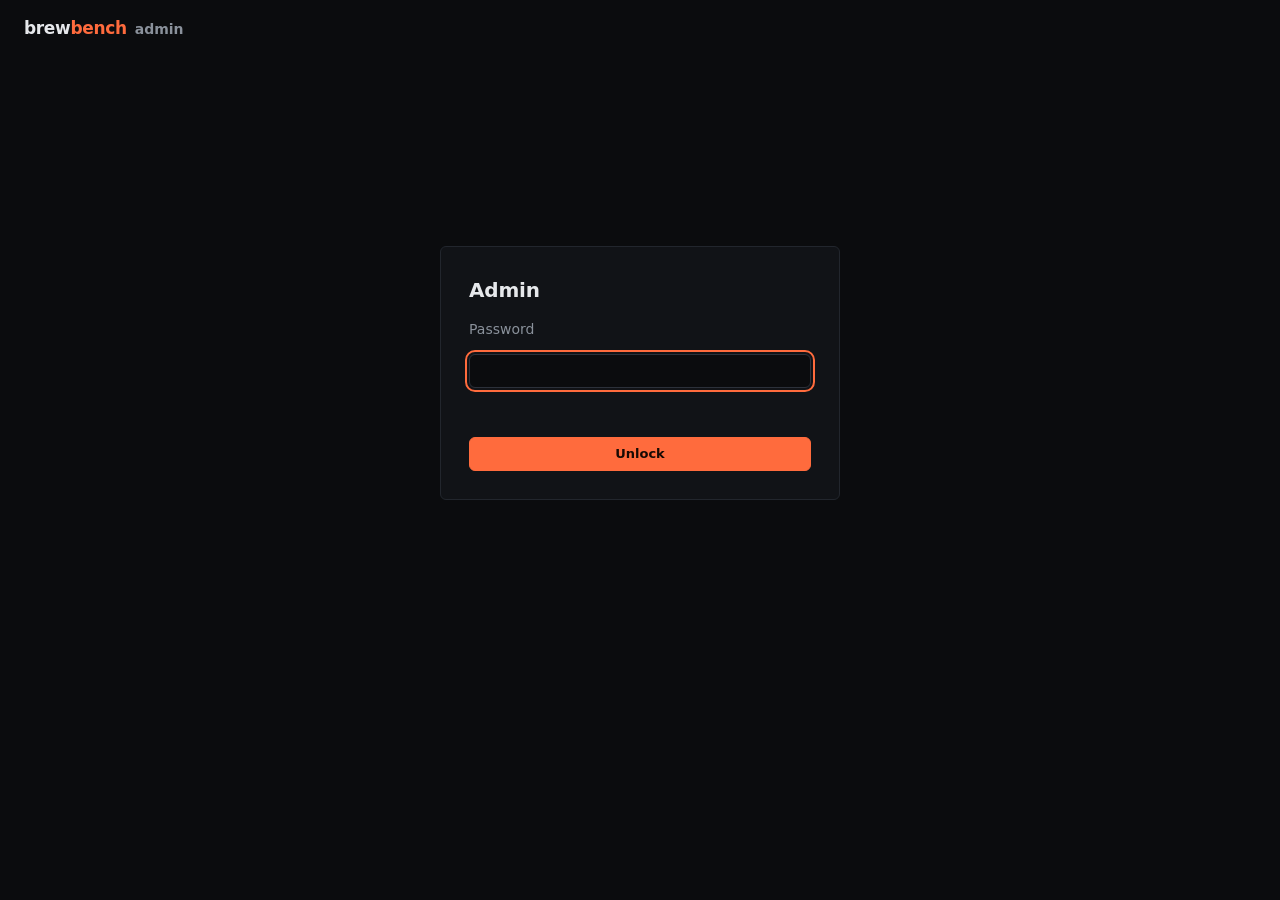
<file: site/admin.html>
<!doctype html>
<html lang="en">
<head>
<meta charset="utf-8">
<meta name="viewport" content="width=device-width, initial-scale=1">
<meta name="robots" content="noindex, nofollow">
<meta name="referrer" content="no-referrer">
<title>Brewbench admin</title>
<script src="config.js"></script>
<style>
:root{--bg:#0B0C0E;--panel:#111317;--line:#22262D;--line2:#2C313A;--text:#E6E8EB;--dim:#8A919B;--hot:#FF6B3D;--sim:#6CB6FF;--bad:#F0605A;--ok:#3FB950}
*{box-sizing:border-box}
body{margin:0;background:var(--bg);color:var(--text);font:14px/1.5 Inter,system-ui,sans-serif;font-feature-settings:"tnum" 1}
h1,h2,b.n{margin:0;letter-spacing:-.01em;font-weight:600}
a{color:var(--hot)}
.wrap{max-width:1280px;margin:0 auto;padding:0 24px 64px}
main{display:flex;flex-direction:column;gap:24px}
header{display:flex;align-items:center;gap:16px;padding:16px 0;flex-wrap:wrap}
.logo{font-weight:700;font-size:17px;letter-spacing:-.02em}
.logo span{color:var(--hot)} .logo small{font:600 14px system-ui,sans-serif;color:var(--dim);margin-left:8px;letter-spacing:0}
.right{margin-left:auto;display:flex;gap:10px;align-items:center}
.btn{height:34px;padding:0 14px;border:1px solid var(--hot);border-radius:6px;background:var(--hot);color:#170A04;font:600 13px Inter,system-ui,sans-serif;cursor:pointer}
.btn.ghost{background:#161920;border-color:var(--line2);color:var(--text);font-weight:500}
.btn.small{height:28px;padding:0 10px;font-size:12px}
.btn.danger{background:none;border:1px solid var(--bad);color:var(--bad)}
.btn:focus-visible,input:focus-visible{outline:2px solid var(--hot);outline-offset:2px}
input{background:var(--bg);border:1px solid var(--line2);border-radius:6px;color:var(--text);font:14px Inter,system-ui,sans-serif;padding:0 10px;height:34px}
.panel{background:var(--panel);border:1px solid var(--line);border-radius:6px;padding:16px 18px;min-width:0}
.panel h2{font-size:15px;margin-bottom:12px}
.head{display:flex;justify-content:space-between;align-items:center;gap:12px;flex-wrap:wrap;margin-bottom:12px}
.head h2{margin:0}
.strip{display:flex;flex-wrap:wrap;gap:10px 40px;align-items:baseline}
.strip b.n{font-size:22px;margin-right:6px}
.strip span{color:var(--dim);font-size:14px}
.grid{display:grid;grid-template-columns:repeat(auto-fit,minmax(min(100%,420px),1fr));gap:24px;align-items:start}
.bars{display:flex;align-items:flex-end;gap:3px;height:90px;margin-top:8px}
.bars i{flex:1;background:var(--sim);border-radius:2px 2px 0 0;min-height:2px;opacity:.85}
.axis{display:flex;justify-content:space-between;color:var(--dim);font-size:12px;margin-top:4px}
table{width:100%;border-collapse:collapse;font-variant-numeric:tabular-nums}
th{font-size:11px;color:var(--dim);text-align:left;font-weight:500;padding:6px 8px;white-space:nowrap;text-transform:uppercase;letter-spacing:.05em}
td{padding:9px 8px;border-top:1px solid var(--line);vertical-align:middle}
td.n,th.n{text-align:right}
.scroll{overflow-x:auto}
.dim{color:var(--dim)} .tag{display:inline-block;padding:1px 8px;border-radius:4px;font-size:12px;font-weight:700;border:1px solid var(--line)}
.tag.pub{color:var(--ok);border-color:var(--ok)} .tag.hid{color:var(--bad);border-color:var(--bad)}
.acts{display:flex;gap:6px;justify-content:flex-end;flex-wrap:wrap}
.login{min-height:70vh;display:grid;place-items:center}
.login form{background:var(--panel);border:1px solid var(--line);border-radius:6px;padding:28px;display:flex;flex-direction:column;gap:14px;width:min(100%,400px)}
.login h1{font-size:20px}
.err{color:var(--bad);min-height:1.5em;margin:0}
code{font-size:12px;color:var(--dim)}
</style>
</head>
<body>
<div class="wrap">
<header><div class="logo">brew<span>bench</span><small>admin</small></div><div class="right" id="hdr"></div></header>
<main id="main"></main>
</div>
<script>
const API = (window.Brewbench_API || "").replace(/\/$/, "");
const $ = (s) => document.querySelector(s);
const esc = (s) => String(s ?? "").replace(/[&<>"']/g, (c) => ({ "&": "&amp;", "<": "&lt;", ">": "&gt;", '"': "&quot;", "'": "&#39;" }[c]));
const n = (x) => Number(x || 0).toLocaleString();
const pct = (w, g) => (g ? Math.round((100 * (w || 0)) / g) + "%" : "–");
const when = (ms) => (ms ? new Date(ms).toLocaleString(undefined, { day: "numeric", month: "short", hour: "2-digit", minute: "2-digit" }) : "–");
let TOKEN = "";
try { TOKEN = sessionStorage.getItem("bb_admin") || ""; } catch (e) {}

async function call(path, opts = {}) {
  const r = await fetch(API + path, { ...opts, headers: { Authorization: "Bearer " + TOKEN, "Content-Type": "application/json", ...(opts.headers || {}) } });
  if (r.status === 401) { signOut("That password didn't work."); throw new Error("unauthorised"); }
  const body = await r.json().catch(() => ({}));
  if (!r.ok) throw new Error(body.error || "HTTP " + r.status);
  return body;
}

function signOut(msg) {
  TOKEN = "";
  try { sessionStorage.removeItem("bb_admin"); } catch (e) {}
  login(msg);
}

function login(msg = "") {
  $("#hdr").innerHTML = "";
  $("#main").innerHTML = `<div class="login"><form id="lf" autocomplete="off">
    <h1>Admin</h1><label class="dim" for="pw">Password</label>
    <input id="pw" type="password" autocomplete="current-password" required minlength="20">
    <p class="err" id="lerr" role="alert">${esc(msg)}</p>
    <button class="btn" type="submit">Unlock</button></form></div>`;
  $("#pw").focus();
  $("#lf").onsubmit = async (e) => {
    e.preventDefault();
    TOKEN = $("#pw").value.trim();
    try { await call("/v1/admin/stats"); try { sessionStorage.setItem("bb_admin", TOKEN); } catch (e) {} dash(); }
    catch (err) { if (err.message !== "unauthorised") $("#lerr").textContent = "Couldn't reach the API: " + err.message; }
  };
}

let Q = "";
async function dash() {
  $("#hdr").innerHTML = `<button class="btn ghost small" id="refresh">Refresh</button><button class="btn ghost small" id="out">Sign out</button>`;
  $("#out").onclick = () => signOut("");
  $("#refresh").onclick = dash;
  const [st, cl, sus, cr] = await Promise.all([call("/v1/admin/stats"), call("/v1/admin/clients?q=" + encodeURIComponent(Q)), call("/v1/admin/suspicious"),
    call("/v1/admin/crashes").catch(() => ({ crashes: [] }))]);
  const days = st.last_30_days || [], max = Math.max(1, ...days.map((d) => d.games));
  $("#main").innerHTML = `
  <section class="panel"><div class="strip">
    <div><b class="n">${n(st.uploaders)}</b><span>uploaders</span></div>
    <div><b class="n">${n(st.public)}</b><span>public</span></div>
    <div><b class="n">${n(st.active_7d)}</b><span>active this week</span></div>
    <div><b class="n">${n(st.games)}</b><span>real games (${pct(st.wins, st.games)} won)</span></div>
    <div><b class="n" style="color:var(--sim)">${n(st.sim_games)}</b><span>simulated games</span></div>
    <div><b class="n">${n(st.shared_lists)}</b><span>shared lists</span></div>
    ${st.hidden ? `<div><b class="n" style="color:var(--bad)">${n(st.hidden)}</b><span>hidden</span></div>` : ""}
  </div></section>
  <div class="grid">
    <section class="panel"><h2>Real games, last 30 days</h2>
      ${days.length ? `<div class="bars" aria-label="Games per day">${days.map((d) => `<i style="height:${Math.round((100 * d.games) / max)}%" title="${esc(d.day)}: ${d.games} games"></i>`).join("")}</div>
      <div class="axis"><span>${esc(days[0].day)}</span><span>${esc(days[days.length - 1].day)}</span></div>` : '<p class="dim">Nothing uploaded yet.</p>'}
    </section>
    <section class="panel"><h2>By format</h2>
      ${(st.by_format || []).length ? `<table><tbody>${st.by_format.map((f) => `<tr><td>${esc(f.format)}</td><td class="n">${n(f.games)}</td></tr>`).join("")}</tbody></table>` : '<p class="dim">Nothing yet.</p>'}
    </section>
  </div>
  <section class="panel"><div class="head"><h2>Uploaders</h2>
    <form id="sf" style="display:flex;gap:8px"><input id="q" placeholder="Search name or id" value="${esc(Q)}" aria-label="Search uploaders"><button class="btn ghost small" type="submit">Search</button></form></div>
    <div class="scroll"><table><thead><tr><th>Name</th><th>Status</th><th class="n">Games</th><th class="n">Won</th><th>Joined</th><th>Last upload</th><th></th></tr></thead><tbody>
    ${(cl.clients || []).map((c) => row(c)).join("") || '<tr><td colspan="7" class="dim">No one yet.</td></tr>'}
    </tbody></table></div></section>
  <section class="panel"><h2>Suspicious</h2>
    <p class="dim" style="margin:-6px 0 10px">At least ${st.suspicious_rule.minGames} games and over ${Math.round(st.suspicious_rule.winRate * 100)}% won. They're already kept off leaderboards; hide them to take them off every public page.</p>
    <div class="scroll"><table><thead><tr><th>Name</th><th class="n">Games</th><th class="n">Won</th><th class="n">Busiest day</th><th></th></tr></thead><tbody>
    ${(sus.suspicious || []).map((c) => `<tr><td>${nameCell(c)}</td><td class="n">${n(c.games)}</td><td class="n">${pct(c.wins, c.games)}</td><td class="n">${n(c.busiest_day)}</td>
      <td><div class="acts"><button class="btn ghost small" data-hide="${esc(c.id)}" data-v="1">Hide</button></div></td></tr>`).join("") || '<tr><td colspan="5" class="dim">Nothing suspicious.</td></tr>'}
    </tbody></table></div></section>`;
  $("#main").insertAdjacentHTML("beforeend", `<section class="panel"><div class="head"><h2>Crash reports</h2>${(cr.crashes || []).length ? '<button class="btn ghost small" id="crclear">Clear all</button>' : ""}</div>
    <p class="dim" style="margin:-6px 0 10px">From people who turned on crash reports in the app. Grouped by problem; newest first.</p>
    <div class="scroll"><table><thead><tr><th>Problem</th><th>Where</th><th class="n">Times</th><th class="n">Installs</th><th>Version</th><th>Last seen</th></tr></thead><tbody>
    ${(cr.crashes || []).map((c) => `<tr><td><details><summary>${esc(c.message)}</summary><pre style="white-space:pre-wrap;font-size:12px;color:var(--dim);margin:8px 0 0">${esc(c.trace || "")}</pre></details></td>
      <td class="dim">${esc(c.place || "")}</td><td class="n">${n(c.count)}</td><td class="n">${n(c.installs)}</td><td class="dim">${esc(c.version || "")}<div style="font-size:12px">${esc(c.os || "")}</div></td><td class="dim">${when(c.last_seen)}</td></tr>`).join("") || '<tr><td colspan="6" class="dim">No crash reports.</td></tr>'}
    </tbody></table></div></section>`);
  const crc = $("#crclear");
  if (crc) crc.onclick = async () => { if (!confirm("Clear all crash reports?")) return; await call("/v1/admin/crashes", { method: "DELETE" }); dash(); };
  $("#sf").onsubmit = (e) => { e.preventDefault(); Q = $("#q").value.trim(); dash(); };
  document.querySelectorAll("[data-hide]").forEach((b) => (b.onclick = async () => {
    b.disabled = true;
    await call("/v1/admin/hide", { method: "POST", body: JSON.stringify({ client_id: b.dataset.hide, hidden: b.dataset.v === "1" }) });
    dash();
  }));
  document.querySelectorAll("[data-del]").forEach((b) => (b.onclick = async () => {
    if (!confirm(`Delete ${b.dataset.name} and everything they've uploaded? This can't be undone.`)) return;
    b.disabled = true;
    await call("/v1/admin/client", { method: "DELETE", body: JSON.stringify({ client_id: b.dataset.del }) });
    dash();
  }));
}

const nameCell = (c) => c.display_name ? `<b>${esc(c.display_name)}</b>` : `<span class="dim">anonymous</span> <code>${esc(String(c.id).slice(0, 8))}</code>`;
function row(c) {
  const label = c.display_name || "anonymous " + String(c.id).slice(0, 8);
  return `<tr><td>${nameCell(c)}</td>
    <td>${c.hidden ? '<span class="tag hid">hidden</span>' : c.public ? '<span class="tag pub">public</span>' : '<span class="tag">private</span>'}</td>
    <td class="n">${n(c.games)}</td><td class="n">${pct(c.wins, c.games)}</td>
    <td class="dim">${when(c.created)}</td><td class="dim">${when(c.last_upload)}</td>
    <td><div class="acts">
      <button class="btn ghost small" data-hide="${esc(c.id)}" data-v="${c.hidden ? "0" : "1"}">${c.hidden ? "Unhide" : "Hide"}</button>
      <button class="btn danger small" data-del="${esc(c.id)}" data-name="${esc(label)}">Delete</button></div></td></tr>`;
}

window.addEventListener("unhandledrejection", (e) => {
  if (e.reason && e.reason.message !== "unauthorised") alert("Something went wrong: " + e.reason.message);
});
TOKEN ? dash() : login();
</script>
</body>
</html>
</file>
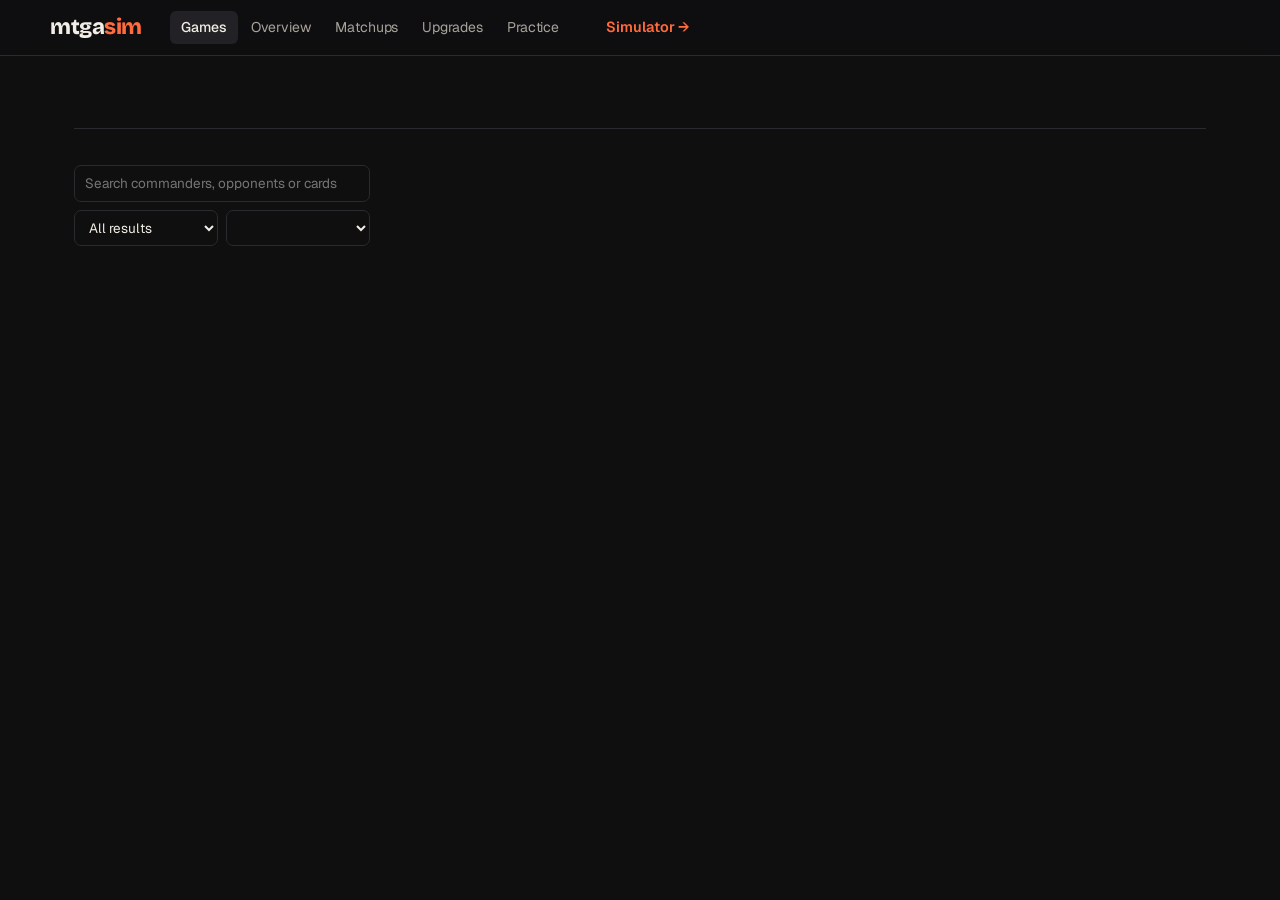
<file: mtgasim/web/tracker.html>
<!doctype html>
<html lang="en">
<head>
<meta charset="utf-8">
<meta name="viewport" content="width=device-width,initial-scale=1">
<title>mtgasim · my games</title>
<link rel="preconnect" href="https://fonts.googleapis.com"><link rel="preconnect" href="https://fonts.gstatic.com" crossorigin>
<link href="https://fonts.googleapis.com/css2?family=Geist:wght@300..700&family=Bricolage+Grotesque:opsz,wght@12..96,700;12..96,800&display=swap" rel="stylesheet">
<style>
:root{
  --bg:#ffffff; --fg:#18181b; --muted:#71717a; --faint:#a1a1aa; --line:#ececef; --hover:#f6f6f7; --sel:#f1f1f4;
  --me:#5b5bd6; --opp:#d6409f; --win:#30a46c; --loss:#e5484d; --draw:#d39e2a; --accent:#5b5bd6;
  --sunk:#f6f6f7; --soft:var(--sunk); --panel:transparent;
}
:root{color-scheme:dark;
  --bg:#0f0f11; --fg:#ededef; --muted:#9b9ba4; --faint:#62626b; --line:#232327; --hover:#18181b; --sel:#1d1d21;
  --me:#7c7cf0; --opp:#e0569f; --win:#3dd68c; --loss:#ff6369; --draw:#f1c35a; --accent:#7c7cf0; --sunk:#18181b;
}
*{box-sizing:border-box}
html{-webkit-text-size-adjust:100%}
body{margin:0;background:var(--bg);color:var(--fg);font:14.5px/1.55 "Geist",system-ui,-apple-system,"Segoe UI",sans-serif;
  font-variant-numeric:tabular-nums;-webkit-font-smoothing:antialiased;letter-spacing:-.005em}
a{color:inherit}
:focus-visible{outline:2px solid var(--accent);outline-offset:2px;border-radius:4px}
.hidden{display:none!important}
.small{font-size:13px;color:var(--muted)}
.empty{color:var(--muted);padding:24px 0;font-size:14px}
b,strong{font-weight:600}

/* top bar */
.shell{display:block}
.side{position:sticky;top:0;z-index:10;display:flex;align-items:center;gap:28px;padding:0 max(24px,calc((100vw - 1180px)/2));height:56px;
  background:color-mix(in srgb,var(--bg) 88%,transparent);backdrop-filter:saturate(1.4) blur(10px);border-bottom:1px solid var(--line)}
.brand{display:flex;align-items:center;gap:9px;font-weight:600;font-size:14.5px;white-space:nowrap}
.brand svg{width:20px;height:20px}
nav{display:flex;gap:2px;overflow-x:auto}
nav button{all:unset;cursor:pointer;padding:6px 11px;border-radius:6px;color:var(--muted);font-size:14px;white-space:nowrap}
nav button:hover{color:var(--fg);background:var(--hover)}
nav button.on{color:var(--fg);background:var(--sel);font-weight:500}
.side-foot{margin-left:auto;font-size:12.5px;color:var(--muted);text-align:right;white-space:nowrap}
.side-foot br{display:none}
.side-foot b{color:var(--fg);font-weight:500}
.content{max-width:1180px;margin:0 auto;padding:40px 24px 80px}
@media (max-width:760px){.side{gap:12px;padding:0 14px}.side-foot,.brand span{display:none}.content{padding:24px 16px 60px}}

/* rank header */
.rankband{display:grid;grid-template-columns:auto 1fr auto;gap:48px;align-items:end;padding:0 0 32px;margin:0 0 36px;border-bottom:1px solid var(--line)}
.rank-name{font-size:44px;line-height:1;font-weight:600;letter-spacing:-.035em}
.piptrack{display:flex;gap:4px;margin-top:14px}
.piptrack i{width:26px;height:4px;border-radius:2px;background:var(--line)}
.piptrack i.on{background:var(--me)}
.rank-sub{color:var(--muted);font-size:13.5px;margin-top:10px}
.form{display:flex;gap:3px;align-items:flex-end;height:28px}
.form span{width:8px;height:10px;border-radius:2px;background:var(--line)}
.form span.W{background:var(--win);height:28px} .form span.L{background:var(--loss);height:14px;opacity:.8}
.form-cap{font-size:12.5px;color:var(--muted);margin-top:10px}
.bandstats{display:flex;gap:40px}
.bandstats div{text-align:right}
.bandstats b{display:block;font-size:28px;font-weight:500;letter-spacing:-.03em;line-height:1.1}
.bandstats span{font-size:12.5px;color:var(--muted)}
@media (max-width:860px){.rankband{grid-template-columns:1fr;gap:22px;align-items:start}.bandstats{gap:28px}.bandstats div{text-align:left}.rank-name{font-size:36px}}

/* type */
h1{font-size:26px;margin:0;font-weight:600;letter-spacing:-.025em}
h2{font-size:20px;margin:0;font-weight:600;letter-spacing:-.02em}
h3{font-size:14px;margin:0 0 10px;font-weight:600;letter-spacing:-.01em}
.sec{margin:40px 0 14px;font-size:15px}
.chapter{margin:0 0 64px}
.chapter > header{display:flex;flex-direction:column;gap:4px;margin:0 0 24px}
.chapter > header p{margin:0;color:var(--muted);font-size:14px}
.jump{display:flex;gap:4px;flex-wrap:wrap;margin:0 0 44px}
.jump a{text-decoration:none;font-size:13.5px;padding:5px 11px;border-radius:6px;color:var(--muted)}
.jump a:hover{color:var(--fg);background:var(--hover)}

/* blocks: no boxes */
.panel{background:none;border:0;box-shadow:none;padding:0;border-radius:0;min-width:0;overflow-x:auto}
.chart{background:none;border:0;box-shadow:none;padding:0;min-width:0}
.charts .chart,.pane .chart{background:none}
.panel > .sub,.chart > .sub{margin:-6px 0 12px}
.chapter .grid{display:block;columns:2 440px;column-gap:56px}
.chapter .grid > *{break-inside:avoid;margin:0 0 44px;width:100%;display:block}
.chapter .grid > .wide{column-span:all}
.cols2{display:grid;grid-template-columns:repeat(auto-fit,minmax(320px,1fr));gap:40px;margin-bottom:8px}
.grid{display:block}
.ov{display:block}

/* tables */
table{width:100%;border-collapse:collapse;font-size:14px}
th,td{text-align:left;padding:8px 12px 8px 0;border-bottom:1px solid var(--line);vertical-align:top}
th{color:var(--muted);font-size:12.5px;font-weight:400;padding-top:0}
tr:last-child td{border-bottom:0}
td.num,th.num{text-align:right;white-space:nowrap;padding-right:0;padding-left:12px}
td a,.plays a{text-decoration:none}
td a:hover,.plays a:hover{color:var(--accent)}
.bar{display:inline-block;width:52px;height:4px;background:var(--line);border-radius:2px;margin-right:10px;vertical-align:middle;overflow:hidden}
.bar span{display:block;height:100%;background:var(--me)}
.more{all:unset;cursor:pointer;display:inline-block;margin-top:10px;font-size:13px;color:var(--muted)}
.more:hover{color:var(--fg)}
tr.extra{display:none} .showall tr.extra{display:table-row}


/* neural net tab */
.sim-game{border-top:1px solid var(--line);padding:12px 0}
.sim-top{display:flex;justify-content:space-between;gap:12px;align-items:baseline;margin-bottom:8px}
.sim-side{margin:6px 0}
.sim-h{display:flex;justify-content:space-between;gap:10px;font-size:13px;color:var(--muted);margin-bottom:4px}
.sim-h span:first-child{color:var(--fg)}
.sim-chips{display:flex;flex-wrap:wrap;gap:5px}
.sim-chip{font-size:12px;padding:2px 8px;border-radius:99px;background:var(--sunk);border:1px solid var(--line)}
.sim-chip.cmd{border-color:var(--accent)} .sim-chip.tap{opacity:.55} .sim-chip.tok{font-style:italic}
.sim-log{margin-top:8px;font-size:12px;color:var(--faint);font-family:ui-monospace,Consolas,monospace;line-height:1.5}
.sim-log div{white-space:nowrap;overflow:hidden;text-overflow:ellipsis}

.nn-wrap{display:grid;grid-template-columns:minmax(0,1fr) 300px;gap:40px;align-items:start}
@media (max-width:1100px){.nn-wrap{grid-template-columns:1fr}}
.nn-svg{width:100%;height:auto;display:block}
.nn-svg text{font:12px "Geist",system-ui,sans-serif;fill:var(--muted)}
.nn-svg .val{fill:var(--faint);font-variant-numeric:tabular-nums}
.nn-svg .out{font-size:20px;font-weight:600;fill:var(--fg)}
.nn-svg line{transition:stroke-opacity .5s,stroke-width .5s}
.nn-svg circle{transition:fill .5s}
.nn-side,.nn-col{display:grid;gap:28px}
.nn-flow line{stroke-dasharray:3 7}
@media (prefers-reduced-motion:no-preference){
  .nn-flow line{animation:nnflow 1.6s linear infinite}
  .nn-train line{stroke-dasharray:2 6;animation:nnflow .5s linear infinite}
  .nn-train circle{animation:nnpulse 1s ease-in-out infinite alternate}
}
@keyframes nnflow{to{stroke-dashoffset:-20}}
@keyframes nnpulse{from{opacity:.55}to{opacity:1}}
.nn-pill{display:inline-flex;align-items:center;gap:7px;font-size:13px;color:var(--muted);padding:3px 10px;border:1px solid var(--line);border-radius:99px}
.nn-dot{width:7px;height:7px;border-radius:50%;background:var(--faint)}
.nn-dot.live{background:var(--win)} .nn-dot.train{background:var(--draw)}
.nn-bar{display:grid;grid-template-columns:120px 1fr 52px;gap:10px;align-items:center;font-size:13px;margin:5px 0}
.nn-bar .t{height:6px;border-radius:3px;background:var(--line);position:relative;overflow:hidden}
.nn-bar .t i{position:absolute;top:0;bottom:0;border-radius:3px}
/* games */
.games{display:grid;grid-template-columns:300px minmax(0,1fr);gap:56px;align-items:start}
@media (max-width:1000px){.games{grid-template-columns:1fr;gap:32px}}
.list{position:sticky;top:80px;max-height:calc(100vh - 110px);overflow:auto;margin-left:-10px;padding-right:4px}
@media (max-width:1000px){.list{position:static;max-height:360px}}
.filters{display:flex;flex-direction:column;gap:8px;padding:0 0 14px 10px;position:sticky;top:0;background:var(--bg);z-index:1}
.filters > div{display:flex;gap:8px}
.filters input,.filters select,select.big{padding:7px 10px;border:1px solid var(--line);border-radius:7px;background:var(--bg);color:var(--fg);font:inherit;font-size:13.5px;min-width:0;flex:1}
.filters input:focus,.filters select:focus{outline:none;border-color:var(--faint)}
.item{display:grid;grid-template-columns:8px 1fr auto;gap:12px;align-items:center;padding:9px 10px;border-radius:7px;cursor:pointer}
.item:hover{background:var(--hover)} .item.sel{background:var(--sel)}
.item .thumb{display:none}
.item .cmd{font-weight:500;font-size:14px;white-space:nowrap;overflow:hidden;text-overflow:ellipsis}
.item .meta{color:var(--muted);font-size:12.5px}
.item .badge{width:8px;height:8px;min-width:0;padding:0;border-radius:50%;font-size:0;color:transparent}
.badge{display:inline-grid;place-items:center;border-radius:5px;padding:2px 8px;font-size:12.5px;font-weight:500;color:#fff}
.Win{background:var(--win)} .Loss{background:var(--loss)} .Draw{background:var(--draw)}
.pips{font-size:12px;letter-spacing:.08em;color:var(--muted)}
.thumb{width:40px;height:30px;border-radius:5px;object-fit:cover;display:block}

#detail{padding:0}
.ghead{display:flex;gap:12px;align-items:baseline;flex-wrap:wrap}
.ghead h2{font-size:24px;letter-spacing:-.025em}
.ghead .badge{align-self:center}
.gmeta{display:flex;flex-wrap:wrap;gap:4px 18px;margin:10px 0 24px;color:var(--muted);font-size:13.5px}
.subtabs{display:flex;gap:22px;margin:0 0 28px;border-bottom:1px solid var(--line)}
.subtabs button{all:unset;cursor:pointer;padding:0 0 11px;margin-bottom:-1px;color:var(--muted);font-size:14px;border-bottom:1.5px solid transparent}
.subtabs button:hover{color:var(--fg)}
.subtabs button.on{color:var(--fg);border-bottom-color:var(--fg)}

.hero{display:grid;grid-template-columns:1fr 1fr;gap:12px;margin:0 0 32px}
.hero figure{margin:0;position:relative;height:110px;border-radius:10px;overflow:hidden;background:var(--sunk)}
.hero img{width:100%;height:100%;object-fit:cover;display:block}
.hero figcaption{position:absolute;inset:auto 0 0 0;padding:24px 14px 11px;color:#fff;font-weight:500;font-size:14px;background:linear-gradient(transparent,rgba(0,0,0,.7))}
.hero figcaption small{display:block;font-weight:400;opacity:.8;font-size:12.5px}
@media (max-width:620px){.hero{grid-template-columns:1fr}}

.tiles{display:grid;grid-template-columns:repeat(auto-fill,minmax(150px,1fr));gap:24px 28px;margin:0 0 36px}
.tile{background:none;padding:0;min-width:0}
.tile > span:first-child{color:var(--muted);font-size:12.5px;display:block;margin-bottom:4px}
.tile b{font-size:20px;font-weight:500;letter-spacing:-.02em}
.tile .me{color:var(--fg)} .tile .opp{color:var(--faint)}
.tile .small{display:block;margin-top:2px;font-size:12.5px}

.charts{display:grid;grid-template-columns:repeat(auto-fill,minmax(320px,1fr));gap:40px 48px;margin:0 0 12px}
.chart h3{margin-bottom:2px}
.chart svg{width:100%;height:auto;display:block;overflow:visible}
.legend{display:flex;gap:14px;font-size:12.5px;color:var(--muted);margin:0 0 10px}
.legend i{display:inline-block;width:8px;height:8px;border-radius:50%;margin-right:6px;vertical-align:0}
svg text{fill:var(--faint);font-size:13px;font-family:inherit}
svg .grid{stroke:var(--line);stroke-width:1}
svg .me{stroke:var(--me);fill:var(--me)} svg .opp{stroke:var(--opp);fill:var(--opp)}
svg polyline{fill:none!important;stroke-width:2;stroke-linecap:round;stroke-linejoin:round}
svg polyline.opp{stroke-width:1.6}
svg circle{fill:transparent!important;stroke:none!important}
svg .area{stroke:none}
svg .bar-me{fill:var(--me)} svg .bar-opp{fill:var(--opp)} svg .bar-win{fill:var(--me)} svg .bar-loss{fill:var(--opp)}

.plays td{font-size:13.5px}
.chip{display:inline-block;margin:0 10px 4px 0;padding:0;background:none;border:0;font-size:13.5px}
.chip.me{color:var(--fg)} .chip.opp{color:var(--fg)}
.chip.land,.land{color:var(--faint)}
.gallery{display:grid;grid-template-columns:repeat(auto-fill,minmax(110px,1fr));gap:12px}
.gallery figure{margin:0;font-size:12px;color:var(--muted)}
.gallery img{width:100%;border-radius:6px;display:block;margin-bottom:5px}
.gallery .t{display:inline-block;padding:0 6px;border-radius:4px;color:#fff;font-weight:500}
.hand{display:flex;gap:8px;flex-wrap:wrap}
.hand img{width:82px;border-radius:5px;display:block}
.hand .nm{width:82px;height:114px;border-radius:5px;background:var(--sunk);font-size:11px;padding:6px;display:flex;align-items:center;text-align:center}
.replay{background:none;padding:0}
.vidwrap{margin:12px 0}
.gamevid{width:100%;max-height:70vh;background:#000;border-radius:8px;display:block;margin-bottom:6px}
.vturns{display:flex;flex-wrap:wrap;gap:4px;align-items:center;margin-top:8px}
.vturn{border:1px solid var(--line);background:none;color:inherit;border-radius:6px;padding:2px 8px;font:inherit;font-size:12px;cursor:pointer}
.vturn.me{border-color:var(--me)}.vturn.opp{border-color:var(--opp)}.vturn:hover{background:var(--line)}
.cliphead{margin:14px 0 6px;font-size:12px;text-transform:uppercase;letter-spacing:.05em;color:var(--muted)}
.clips{display:flex;gap:12px;flex-wrap:wrap}.clip{margin:0;width:170px}
.clip video{width:170px;aspect-ratio:9/16;background:#000;border-radius:8px;display:block;margin-bottom:4px}
.replay input[type=range]{width:100%;accent-color:var(--fg);margin:0 0 6px}
.zone{display:flex;gap:6px;flex-wrap:wrap;min-height:60px;padding:10px 0}
.perm{position:relative;width:62px}
.perm img{width:62px;border-radius:4px;display:block}
.perm.tap img{transform:rotate(6deg);opacity:.55}
.perm .pt{position:absolute;right:3px;bottom:3px;background:rgba(0,0,0,.8);color:#fff;font-size:10.5px;font-weight:600;padding:0 4px;border-radius:3px}
.perm .x{position:absolute;left:3px;top:3px;background:rgba(0,0,0,.7);color:#fff;font-size:10px;padding:0 4px;border-radius:3px}
.perm .nm{width:62px;height:86px;border-radius:4px;background:var(--sunk);font-size:9.5px;padding:4px;overflow:hidden}
.zlabel{font-size:13.5px;font-weight:500;color:var(--fg)!important}
.lands{font-size:12.5px;color:var(--muted)}
.toggle{all:unset;cursor:pointer;font-size:13px;color:var(--muted);padding:4px 10px;border-radius:6px;border:1px solid var(--line)}
.toggle:hover{color:var(--fg);border-color:var(--faint)}
h3 .toggle{float:right;font-weight:400}
select.big{min-width:220px;flex:none}
#preview{position:fixed;z-index:50;width:250px;border-radius:12px;pointer-events:none;box-shadow:0 20px 50px rgba(0,0,0,.28);display:none}
hr{border:0;border-top:1px solid var(--line)!important}
@media (prefers-reduced-motion:no-preference){nav button,.subtabs button,.item{transition:background-color .12s,color .12s}}

/* minimal pass 2 */
.chart[style]{border:0!important;background:none!important;padding:0!important;box-shadow:none!important}
td{padding-right:16px} td:last-child,th:last-child{padding-right:0}
td.num + td, th.num + th{padding-left:18px}
.side-foot span + span::before{content:"";display:inline-block;width:1px;height:11px;background:var(--line);margin:0 12px;vertical-align:-1px}

/* upgrades / practice */
.kpis{display:flex;flex-wrap:wrap;gap:16px 56px;margin:0 0 44px}
.kpi b{display:block;font-size:30px;font-weight:500;letter-spacing:-.03em;line-height:1.1}
.kpi span{font-size:12.5px;color:var(--muted)}
#tab-upgrades .ov{display:block;columns:2 440px;column-gap:56px}
#tab-upgrades .ov > *{break-inside:avoid;margin:0 0 44px;display:block;width:100%}
#tab-upgrades .ov > [style*="grid-column"]{column-span:all}
#tab-upgrades td{padding-top:10px;padding-bottom:10px}
#tab-practice .panel{max-width:900px}
#tab-matchups .panel{margin-bottom:40px}

/* dataviz pass */
svg polyline.opp{stroke-width:2}
.tip{position:fixed;z-index:60;pointer-events:none;background:var(--bg);color:var(--fg);border:1px solid var(--line);border-radius:8px;
  padding:8px 10px;font-size:12.5px;line-height:1.5;box-shadow:0 8px 24px rgba(0,0,0,.12);display:none;min-width:110px}
.tip .k{color:var(--muted)} .tip i{display:inline-block;width:8px;height:8px;border-radius:50%;margin-right:6px}
svg .xhair{stroke:var(--faint);stroke-width:1;display:none}
svg .hit{fill:transparent;cursor:crosshair}
svg .end{stroke:var(--bg)!important;stroke-width:2!important}
svg text.endlab{fill:var(--muted);font-size:12.5px}

/* critique fixes */
.tile .opp{color:var(--muted)}
svg text{fill:var(--muted)}
.form span.W{background:var(--me)} .form span.L{background:var(--faint);opacity:1}
.item .res{font-size:12px;color:var(--muted)}
.item .res b{font-weight:500;color:var(--fg)}
.jump{position:sticky;top:56px;z-index:4;background:color-mix(in srgb,var(--bg) 92%,transparent);backdrop-filter:blur(8px);padding:10px 0;margin:-10px 0 34px}
.jump a.on{color:var(--fg);background:var(--sel)}
body.tab-matchups .rankband,body.tab-upgrades .rankband,body.tab-practice .rankband,body.tab-highlights .rankband{display:none}
#tab-highlights .panel{max-width:1000px}
.comps{display:flex;gap:16px;flex-wrap:wrap}.comp{margin:0;width:200px}.comp video{width:200px;aspect-ratio:9/16;background:#000;border-radius:8px;display:block;margin-bottom:6px}.comp .empty9{width:200px;aspect-ratio:9/16;border:1px dashed var(--line);border-radius:8px;display:flex;align-items:center;justify-content:center;text-align:center;padding:14px;box-sizing:border-box;color:var(--muted);font-size:13px;margin-bottom:6px}

/* at a glance */
.glance{display:grid;grid-template-columns:repeat(auto-fill,minmax(250px,1fr));gap:36px 44px;margin:0 0 60px}
.glance h2{grid-column:1/-1;margin:0 0 -12px}
.ins b{display:block;font-size:34px;font-weight:500;letter-spacing:-.035em;line-height:1.05}
.ins b small{font-size:15px;font-weight:400;color:var(--muted);letter-spacing:0;margin-left:6px}
.ins p{margin:8px 0 6px;font-size:14.5px;line-height:1.45}
.ins a{font-size:13px;color:var(--muted);text-decoration:none}
.ins a:hover{color:var(--fg)}
.ins.good b{color:var(--me)} .ins.bad b{color:var(--opp)}
.takeaway{margin:6px 0 0;font-size:15px;color:var(--fg)!important;max-width:70ch}
.chapter .hide{display:none!important}
.chapter.open .hide{display:block!important}
.chapter .moreblocks{all:unset;cursor:pointer;font-size:13.5px;color:var(--muted);padding:6px 12px;border:1px solid var(--line);border-radius:7px}
.chapter .moreblocks:hover{color:var(--fg);border-color:var(--faint)}
.keymoment{border-left:3px solid var(--loss);padding:10px 14px;margin:4px 0 18px;background:color-mix(in srgb,var(--loss) 6%,transparent);border-radius:0 8px 8px 0}
.keymoment.good{border-left-color:var(--win);background:color-mix(in srgb,var(--win) 6%,transparent)}
.keymoment b{display:block;font-size:15px;font-weight:600;margin:2px 0 4px}.keymoment p{margin:4px 0}
.better{margin-top:4px;color:var(--fg)}.better span{font-weight:600;color:var(--me)}
table.decisions td{vertical-align:top;padding-top:10px;padding-bottom:10px}
.wpwrap{align-items:start;margin:6px 0 18px}.wpwrap .chart{margin:0}
h3.sub{font-size:13px;font-weight:600;margin:0 0 8px}
.swing{border-left:3px solid var(--line);padding:4px 10px;margin:0 0 10px}.swing b{display:block;font-size:15px;font-weight:600}.swing p{margin:2px 0 0;font-size:13px;color:var(--muted)}
.fbrow{margin-top:4px}.dis{background:none;border:0;padding:0;color:var(--faint);font:inherit;font-size:12px;cursor:pointer}.dis:hover{color:var(--fg);text-decoration:underline}
.fbform{display:flex;flex-wrap:wrap;gap:8px 14px;align-items:center;margin-top:6px;padding:8px 10px;background:var(--sunk);border-radius:8px;font-size:13px}
.fbform input[type=text]{flex:1 1 260px;padding:6px 8px;border:1px solid var(--line);border-radius:6px;background:var(--bg);color:var(--fg);font:inherit}
.fbform button{padding:5px 12px;border:1px solid var(--line);border-radius:6px;background:var(--bg);color:var(--fg);font:inherit;cursor:pointer}
.fbform .fbsave{background:var(--me);border-color:var(--me);color:#fff}
.toast{position:fixed;bottom:20px;left:50%;transform:translateX(-50%);background:var(--fg);color:var(--bg);padding:10px 16px;border-radius:8px;font-size:13px;z-index:99;max-width:90vw}
.effbar{display:inline-block;height:8px;border-radius:4px;vertical-align:middle}.effbar.pos{background:var(--win)}.effbar.neg{background:var(--loss)}
.playbook ul{margin:6px 0 0;padding-left:18px}.playbook li{margin:6px 0}
.simctl{display:flex;flex-wrap:wrap;gap:10px 18px;align-items:center;margin:10px 0}.simctl select,.simctl input[type=text],.simctl input:not([type]){padding:6px 8px;border:1px solid var(--line);border-radius:6px;background:var(--bg);color:var(--fg);font:inherit;max-width:260px}
.simctl button{padding:6px 14px;border:0;border-radius:6px;background:var(--me);color:#fff;font:inherit;cursor:pointer}
.lessons .lesson{padding:8px 0;border-top:1px solid var(--line)}.lessons .lesson p{margin:3px 0 0;color:var(--muted);font-size:13.5px}
.craftg{margin:12px 0}.craftg .gallery{margin-top:6px}
.rnotes{margin-top:12px;padding-top:10px;border-top:1px solid var(--line)}.rnote{margin:8px 0;font-size:13.5px}
.jump{position:static;margin:0 0 30px;padding:0;background:none;backdrop-filter:none;border-bottom:1px solid var(--line);gap:2px}
.jump a{border-radius:0;padding:8px 12px;border-bottom:2px solid transparent;margin-bottom:-1px}
.jump a.on{color:var(--fg);background:none;border-bottom-color:var(--fg)}
.chapter.hidden{display:none}
#ch-summary .glance{margin:0 0 40px}
</style>
<style>
:root{color-scheme:dark;--bg:#0F0F10;--fg:#F2EEE6;--muted:#A7A29A;--faint:#6E6A64;--line:#2A2A2F;--hover:#18181B;--sel:#222226;
  --me:#7CC4FF;--opp:#FF8A5C;--win:#5FD38D;--loss:#FF6B6B;--draw:#F1C35A;--accent:#FF6B3D;--sunk:#18181B}
h1,h2,h3,.kpi .v,.big{font-family:"Bricolage Grotesque","Geist",system-ui,sans-serif;letter-spacing:-.01em}
.mlogo{font-family:"Bricolage Grotesque",sans-serif;font-weight:800;font-size:22px;letter-spacing:-.02em;color:var(--fg)}
.mlogo span{color:var(--accent)}
nav button.on{background:var(--sel);color:var(--fg)}
.simlink{margin-left:8px;color:var(--accent);font-weight:600;text-decoration:none;white-space:nowrap}
.fbrow,.dis{display:none!important}
</style>
</head>
<body>
<div class="shell">
<aside class="side">
  <a class="brand" href="/" style="text-decoration:none"><span class="mlogo">mtga<span>sim</span></span></a>
  <nav><button data-tab="games" class="on">Games</button><button data-tab="overview">Overview</button><button data-tab="matchups">Matchups</button><button data-tab="upgrades">Upgrades</button><button data-tab="practice">Practice</button></nav><a class="simlink" href="/">Simulator →</a>
  <div class="side-foot" id="sub"></div>
</aside>
<div class="content">
  <section class="rankband" id="kpis"></section>
  <div id="tab-games" class="games">
    <div class="panel list">
      <div class="filters">
        <input id="q" placeholder="Search commanders, opponents or cards" aria-label="Search games">
        <div><select id="fres" aria-label="Result"><option value="">All results</option><option>Win</option><option>Loss</option></select>
        <select id="fevent" aria-label="Event"></select></div>
      </div>
      <div id="items"></div>
    </div>
    <div class="panel" id="detail"></div>
  </div>
  <div id="tab-overview" class="ov hidden"></div>
  <div id="tab-matchups" class="hidden"></div>
  <div id="tab-upgrades" class="hidden"></div>
  <div id="tab-net" class="hidden"></div>
  <div id="tab-practice" class="hidden"></div>
  <div id="tab-highlights" class="hidden"></div>
</div>
</div>
<img id="preview" alt="">
<div class="tip" id="tip"></div>
<script id="data" type="application/json">/*__DATA__*/{}</script>
<script>
const D = JSON.parse(document.getElementById('data').textContent);
const M = (D.matches || []).slice().reverse();          // newest first
const VIDEOS = Array.isArray(D.videos) ? Object.fromEntries(D.videos.map(id=>[id,{turns:{},clips:[]}])) : (D.videos || {});
function seekVideo(s){ const v = document.querySelector('.gamevid'); if(!v) return;
  const b = document.querySelector('.subtabs button[data-pane="summary"]'); if(b && !b.classList.contains('on')) b.click();
  const go = () => { v.currentTime = Math.max(0, s); v.play().catch(()=>{}); };
  if(v.readyState >= 1) go(); else v.addEventListener('loadedmetadata', go, {once:true});
  v.scrollIntoView({behavior:'smooth', block:'center'}); }
document.addEventListener('click', e=>{ const b = e.target.closest('[data-vseek]'); if(!b) return; e.preventDefault(); seekVideo(+b.dataset.vseek); });
function videoBlock(m){
  const v = VIDEOS[m.match_id]; if(!v) return '';
  const id = esc(m.match_id), act = Object.fromEntries((m.timeline||[]).map(x=>[x.t,x.a]));
  const turns = Object.entries(v.turns||{}).map(([t,s])=>[+t,s]).sort((a,b)=>a[0]-b[0]);
  const chips = turns.map(([t,s])=>`<button class="vturn ${act[t]==='me'?'me':'opp'}" data-vseek="${s}" title="${act[t]==='me'?'Your':'Their'} turn ${t}">${t}</button>`).join('');
  const clips = (v.clips||[]).map(c=>`<figure class="clip"><video controls preload="metadata" src="recordings/clips/${esc(c.file)}"></video>
    <figcaption><b>${esc(c.title)}</b><br><span class="small">${esc(c.line)} · ${c.secs}s</span><br><a href="recordings/clips/${esc(c.file)}" download>Download</a></figcaption></figure>`).join('');
  return `<div class="vidwrap"><video class="gamevid" controls preload="metadata" src="recordings/${id}.mp4"></video>
    <div class="small">Recording · <a href="recordings/${id}.mp4" download>Download</a> · speed
      ${[1,1.5,2,4].map(r=>`<button class="toggle vspd" style="float:none" data-r="${r}">${r}×</button>`).join('')}</div>
    ${turns.length?`<div class="vturns"><span class="small">Jump to turn${v.estimated?' (approx.)':''}:</span>${chips}</div>`:''}
    ${clips?`<div class="cliphead">Highlight clips · 9:16, ready for TikTok</div><div class="clips">${clips}</div>`:''}</div>`;
}
const C = D.cards || {};
const $ = s => document.querySelector(s);
const esc = s => String(s ?? '').replace(/[&<>"']/g, c => ({'&':'&amp;','<':'&lt;','>':'&gt;','"':'&quot;',"'":'&#39;'}[c]));
const card = g => C[g] || {name:'Card #'+g, type:'', url:''};
Object.values(C).forEach(c=>{ if(c && typeof c.name==='string') c.name = c.name.replace(/<[^>]+>/g,''); });
{ // back faces of double-faced cards arrive as bare names: borrow the full card's data for that face
  const faces = {}; Object.values(C).forEach(c=>{ if(c && /\/\//.test(c.name||'') && c.oracle) c.name.split(' // ').forEach((f,i)=>{ faces[f] ||= {c, i}; }); });
  Object.values(C).forEach(c=>{ if(!c || c.oracle || !faces[c.name]) return; const {c:full, i} = faces[c.name];
    c.oracle = (full.oracle.split(' // ')[i] || full.oracle); c.type = (full.type||'').split(' // ')[i] || full.type;
    c.kw = full.kw; c.img ||= full.img; c.url ||= full.url; c.cmc ??= full.cmc; });
}
const pct = (w,l) => w+l ? Math.round(100*w/(w+l)) : 0;
const SHORT = {Win:'W', Loss:'L', Draw:'D'};
function niceDate(d){ if(!d) return ''; const [day, time] = d.split(' '); const dt = new Date(day+'T00:00:00');
  const today = new Date(); today.setHours(0,0,0,0); const diff = Math.round((today-dt)/86400000);
  const label = diff===0 ? 'Today' : diff===1 ? 'Yesterday' : dt.toLocaleDateString(undefined,{day:'numeric',month:'short'});
  return time ? `${label} ${time}` : label; }

/* ---------- header: rank band ---------- */
function header(){
  const w = M.filter(m=>m.result==='Win').length, l = M.filter(m=>m.result==='Loss').length;
  const last20 = M.slice(0,20), l20 = winsLosses(last20);
  const rank = (M.find(m=>m.rank_after)||{}).rank_after || (M[0]||{}).rank_before;
  const step = rank && rank.class!=='Mythic' ? (rank.step ?? 0) : null;
  let goal; try{ goal = JSON.parse(localStorage.getItem('goal')||'null'); }catch(e){}
  goal ||= {cls:'Diamond', lvl:4};
  let goalTxt = '';
  if(rank){ const pips = Math.max(0, Math.round((rankVal({class:goal.cls,level:goal.lvl,step:0}) - rankVal(rank))*6));
    goalTxt = pips ? `${pips} pips to ${goal.cls==='Mythic'?'Mythic':goal.cls+' '+goal.lvl}` : `Goal of ${goal.cls==='Mythic'?'Mythic':goal.cls+' '+goal.lvl} reached`; }
  const form = M.slice(0,20).reverse().map(m=>`<span class="${m.result==='Win'?'W':m.result==='Loss'?'L':''}" title="${esc(m.result)} vs ${esc(m.opp_cmd)}"></span>`).join('');
  $('#kpis').innerHTML = `
    <div>
      <div class="rank-name">${esc(rankLabel(rank))}</div>
      ${step!=null ? `<div class="piptrack" aria-label="${step} of 6 pips">${[0,1,2,3,4,5].map(i=>`<i class="${i<step?'on':''}"></i>`).join('')}</div>` : ''}
      <div class="rank-sub">${esc(goalTxt)}</div>
    </div>
    <div>
      <div class="form" aria-label="Last 20 results">${form}</div>
      <div class="form-cap">Last ${last20.length} games, oldest to newest: ${l20[0]} wins, ${l20[1]} losses</div>
    </div>
    <div class="bandstats">
      <div><b>${w}–${l}</b><span>Record</span></div>
      <div><b>${pct(w,l)}%</b><span>Win rate</span></div>
      <div><b>${pct(...l20)}%</b><span>Last 20</span></div>
    </div>`;
  $('#sub').innerHTML = `<span>${M.length} games</span><span>Updated ${esc((D.generated||'').split(' ').slice(-1)[0])}</span>${D.lan_url ? `<span>Phone: <b>${esc(D.lan_url.replace(/^http:\/\//,'').replace(/\/$/,''))}</b></span>` : ''}`;
}

/* ---------- charts ---------- */
const CHARTS = []; let chartSeq = 0;
function lineChart({title, xs, series, logScale=false, fmt=v=>v, xLabel='Turn'}){
  const W=520, H=200, L=36, R=44, T=12, B=26;
  const all = series.flatMap(s=>s.values).filter(v=>v!=null);
  if(!xs.length || !all.length) return `<div class="chart"><h3>${esc(title)}</h3><div class="empty">No data</div></div>`;
  const useLog = logScale && Math.max(...all) > 100;
  const tf = v => useLog ? Math.log10(Math.max(v,0)+1) : v;
  let lo = Math.min(0, ...all.map(tf)), hi = Math.max(1, ...all.map(tf));
  if(hi===lo) hi=lo+1;
  const x = i => L + (xs.length<2 ? (W-L-R)/2 : i*(W-L-R)/(xs.length-1));
  const y = v => T + (H-T-B)*(1-(tf(v)-lo)/(hi-lo));
  let ticks;
  if(useLog){ ticks=[0,10,100,1000,10000,100000].filter(v=>tf(v)<=hi*1.05); }
  else { const step=niceStep((hi-lo)/3); ticks=[]; for(let v=Math.ceil(lo/step)*step; v<=hi+1e-9; v+=step) ticks.push(+v.toFixed(6)); }
  let g = ticks.map(v=>`<line class="grid" x1="${L}" x2="${W-R}" y1="${y(v)}" y2="${y(v)}"/><text x="${L-8}" y="${y(v)+4}" text-anchor="end">${fmtNum(v)}</text>`).join('');
  const every = Math.max(1, Math.ceil(xs.length/8));
  g += xs.map((t,i)=> i%every===0 || i===xs.length-1 ? `<text x="${x(i)}" y="${H-6}" text-anchor="middle">${t}</text>` : '').join('');
  const ends = [];
  series.forEach((s,si)=>{
    const pts = s.values.map((v,i)=>v==null?null:[x(i),y(v),v,xs[i]]).filter(Boolean);
    if(!pts.length) return;
    if(si===0 && pts.length>1) g += `<polygon class="area" fill="var(--${s.cls})" fill-opacity=".1" points="${pts[0][0]},${y(Math.max(lo,0))} ${pts.map(p=>p[0]+','+p[1]).join(' ')} ${pts[pts.length-1][0]},${y(Math.max(lo,0))}"/>`;
    g += `<polyline class="${s.cls}" fill="none" points="${pts.map(p=>p[0]+','+p[1]).join(' ')}"/>`;
    const e = pts[pts.length-1]; ends.push({e, s});
  });
  // end markers + direct labels (nudged apart only if they'd overlap)
  ends.sort((a,b)=>a.e[1]-b.e[1]);
  let lastY = -99;
  ends.forEach(({e, s})=>{ const ly = Math.max(e[1]+4, lastY+14); lastY = ly;
    g += `<circle class="${s.cls} end" cx="${e[0]}" cy="${e[1]}" r="4" style="fill:var(--${s.cls})!important"/>`;
    g += `<text class="endlab" x="${e[0]+9}" y="${ly}">${esc(fmt(fmtNum(e[2])))}</text>`; });
  const id = chartSeq++;
  CHARTS[id] = {xs, series, fmt, x, y, L, R, W, H, T, B, xLabel};
  g += `<line class="xhair" x1="0" x2="0" y1="${T}" y2="${H-B}"/><rect class="hit" x="${L}" y="${T}" width="${W-L-R}" height="${H-T-B}" data-chart="${id}"/>`;
  const legend = series.length > 1 ? `<div class="legend">${series.map(s=>`<span><i style="background:var(--${s.cls})"></i>${esc(s.name)}</span>`).join('')}</div>` : '';
  return `<div class="chart"><h3>${esc(title)}${useLog?' <span class="small">log scale</span>':''}</h3>${legend}
    <svg viewBox="0 0 ${W} ${H}" role="img" aria-label="${esc(title)}">${g}</svg></div>`;
}
// crosshair + tooltip for every line chart, and tooltips for anything with data-tip
const tipEl = document.getElementById('tip');
function showTip(html, ev){ tipEl.innerHTML = html; tipEl.style.display='block';
  const w = tipEl.offsetWidth, h = tipEl.offsetHeight;
  tipEl.style.left = (ev.clientX + 16 + w > innerWidth ? ev.clientX - 16 - w : ev.clientX + 16) + 'px';
  tipEl.style.top = Math.min(innerHeight - h - 8, Math.max(8, ev.clientY - h/2)) + 'px'; }
function hideTip(){ tipEl.style.display='none'; }
document.addEventListener('mousemove', ev=>{
  const hit = ev.target.closest && ev.target.closest('rect.hit');
  document.querySelectorAll('svg .xhair').forEach(l=>{ if(!hit || l.parentNode!==hit.parentNode) l.style.display='none'; });
  if(hit){
    const c = CHARTS[hit.dataset.chart], svg = hit.ownerSVGElement, pt = svg.createSVGPoint();
    pt.x = ev.clientX; pt.y = ev.clientY; const p = pt.matrixTransform(svg.getScreenCTM().inverse());
    const n = c.xs.length, i = n<2 ? 0 : Math.max(0, Math.min(n-1, Math.round((p.x - c.L)/((c.W-c.L-c.R)/(n-1)))));
    const xh = svg.querySelector('.xhair'); xh.setAttribute('x1', c.x(i)); xh.setAttribute('x2', c.x(i)); xh.style.display='block';
    showTip(`<div class="k">${esc((c.xLabel?c.xLabel+' ':'')+String(c.xs[i]))}</div>` + c.series.map(s=>`<div><i style="background:var(--${s.cls})"></i>${esc(s.name)} <b>${esc(String(s.values[i]==null?'–':c.fmt(fmtNum(s.values[i]))))}</b></div>`).join(''), ev);
    return;
  }
  const t = ev.target.closest && ev.target.closest('[data-tip]');
  if(t) showTip(t.dataset.tip, ev); else hideTip();
});
// bar helper: 4px rounded data-end, square at the baseline
function barPath(x, yTop, w, base, r=4){ const h = base - yTop; if(h<=0) return ''; r = Math.min(r, h, w/2);
  return `M${x},${base}V${yTop+r}Q${x},${yTop} ${x+r},${yTop}H${x+w-r}Q${x+w},${yTop} ${x+w},${yTop+r}V${base}Z`; }
function niceStep(raw){ const p=Math.pow(10,Math.floor(Math.log10(raw||1))); const n=raw/p; return (n<=1?1:n<=2?2:n<=5?5:10)*p; }
function fmtNum(v){ return Math.abs(v)>=1000 ? (v/1000).toFixed(v>=10000?0:1)+'k' : String(Math.round(v*10)/10); }

/* ---------- images ---------- */
function artImg(ids){ const c = card((ids||[])[0]); return c.art ? `<img class="thumb" loading="lazy" src="${esc(c.art)}" alt="">` : '<span class="thumb"></span>'; }
function hero(ids, who, sub){
  const c = card((ids||[])[0]);
  return `<figure data-g="${(ids||[])[0]||''}">${c.art?`<img src="${esc(c.art)}" alt="">`:''}<figcaption>${esc((ids||[]).map(g=>card(g).name).join(' + ')||'Unknown')}<small>${esc(who)}${sub?' · '+esc(sub):''}</small></figcaption></figure>`;
}
const pv = document.getElementById('preview');
document.addEventListener('mouseover', e=>{
  const el = e.target.closest('[data-g],[data-name]');
  const c = el && (el.dataset.g ? card(el.dataset.g) : (D.upgrade_cards||{})[el.dataset.name]);
  if(c && c.img){ pv.src=c.img; pv.style.display='block'; } else pv.style.display='none';
});
document.addEventListener('mousemove', e=>{
  if(pv.style.display!=='block') return;
  const w=244, h=340, x = e.clientX+18+w > innerWidth ? e.clientX-18-w : e.clientX+18;
  const y = Math.min(Math.max(8, e.clientY-h/2), innerHeight-h-8);
  pv.style.left=x+'px'; pv.style.top=y+'px';
});
let playView = (()=>{ try{ return localStorage.getItem('playView')||'list'; }catch(e){ return 'list'; } })();

/* ---------- game list ---------- */
let selected = null;
function events(){ return [...new Set(M.map(m=>m.event_name))].filter(Boolean); }
function renderList(){
  const q = $('#q').value.toLowerCase(), fr = $('#fres').value, fe = $('#fevent').value;
  const rows = M.filter(m => (!fr || m.result===fr) && (!fe || m.event_name===fe) &&
      (!q || searchText(m).includes(q)));
  $('#items').innerHTML = rows.length ? rows.map(m=>`
    <div class="item ${m.match_id===selected?'sel':''}" data-id="${m.match_id}" style="grid-template-columns:auto auto 1fr auto">
      <span class="badge ${m.result}">${SHORT[m.result]||'?'}</span>
      ${artImg(m.opp_commanders)}
      <div style="min-width:0"><div class="cmd">${esc(m.opp_cmd)}</div><div class="meta">${VIDEOS[m.match_id]?`<span title="Recorded${(VIDEOS[m.match_id].clips||[]).length?' · has highlight clips':''}" style="color:var(--opp)">&#9679; </span>`:''}${esc(niceDate(m.date))}, ${esc(m.opp_name)}</div></div>
      <div class="res" style="text-align:right"><b>${m.result==='Win'?'Won':m.result==='Loss'?'Lost':esc(m.result)}</b><br>${m.turns} turns</div>
    </div>`).join('') : '<div class="empty">No games match.</div>';
  document.querySelectorAll('.item').forEach(el=>el.onclick=()=>select(el.dataset.id));
}
function searchText(m){
  if(!m._search) m._search = [m.opp_cmd, m.opp_name, m.my_cmd, m.result, m.event_name,
    ...(m.plays||[]).map(p=>card(p.g).name)].join(' ').toLowerCase();
  return m._search;
}
function select(id){ selected=id; location.hash=id; renderList(); renderDetail(); }

/* ---------- game detail ---------- */
function renderDetail(){
  const m = M.find(x=>x.match_id===selected);
  if(!m){ $('#detail').innerHTML='<div class="empty">No games recorded yet. Play a game with the tracker running and it will appear here.</div>'; return; }
  const tl = m.timeline || [], plays = m.plays || [];
  const xs = tl.map(t=>t.t);
  const get = (side,k) => tl.map(t=>t[side] ? t[side][k] : null);
  const maxOf = (side,k) => Math.max(0,...get(side,k).filter(v=>v!=null));
  const count = (side,k) => plays.filter(p=>p.side===side && p.k===k).length;
  const tile = (label, a, b) => `<div class="tile"><span>${label}</span><b class="me">${a}</b> <span style="display:inline;color:var(--muted)">vs</span> <b class="opp">${b}</b></div>`;
  const ll = m.life_lost||{}, lg = m.life_gained||{};

  const charts = [
    lineChart({title:'Life total', xs, series:[{name:'You',cls:'me',values:get('me','life')},{name:'Opponent',cls:'opp',values:get('opp','life')}]}),
    lineChart({title:'Creatures on battlefield', xs, series:[{name:'You',cls:'me',values:get('me','creatures')},{name:'Opponent',cls:'opp',values:get('opp','creatures')}]}),
    lineChart({title:'Total power on board', xs, logScale:true, series:[{name:'You',cls:'me',values:get('me','power')},{name:'Opponent',cls:'opp',values:get('opp','power')}]}),
    lineChart({title:'Biggest creature (power)', xs, logScale:true, series:[{name:'You',cls:'me',values:get('me','biggest')},{name:'Opponent',cls:'opp',values:get('opp','biggest')}]}),
    lineChart({title:'Cards in hand', xs, series:[{name:'You',cls:'me',values:get('me','hand')},{name:'Opponent',cls:'opp',values:get('opp','hand')}]}),
    lineChart({title:'Lands', xs, series:[{name:'You',cls:'me',values:get('me','lands')},{name:'Opponent',cls:'opp',values:get('opp','lands')}]}),
  ].join('');

  // cards played, grouped by turn
  const byTurn = {};
  plays.forEach(p=>{ (byTurn[p.t] ||= {me:[],opp:[]})[p.side==='me'?'me':'opp'].push(p); });
  const chip = (p,side) => { const c=card(p.g); const nm=esc(c.name);
    return `<span class="chip ${side} ${p.k==='land'?'land':''}" data-g="${p.g}">${c.url?`<a href="${esc(c.url)}" target="_blank" rel="noopener" title="${esc(c.type)}">${nm}</a>`:nm}</span>`; };
  const activeOf = Object.fromEntries(tl.map(t=>[t.t,t.a]));
  const playRows = Object.keys(byTurn).map(Number).sort((a,b)=>a-b).map(t=>`
    <tr><td class="num">${t}${activeOf[t]==='me'?' <small style="color:var(--me)">you</small>':activeOf[t]==='opp'?' <small style="color:var(--opp)">opp</small>':''}</td>
    <td>${byTurn[t].me.map(p=>chip(p,'me')).join('')}</td><td>${byTurn[t].opp.map(p=>chip(p,'opp')).join('')}</td></tr>`).join('');

  const gallery = `<div class="gallery">${plays.filter(p=>p.k==='spell').map(p=>{const c=card(p.g);
    return `<figure data-g="${p.g}">${c.img?`<img loading="lazy" src="${esc(c.img)}" alt="${esc(c.name)}">`:`<div class="tile">${esc(c.name)}</div>`}
      <span class="t" style="background:var(--${p.side==='me'?'me':'opp'})">T${p.t}</span> ${p.side==='me'?'You':'Opp'}</figure>`;}).join('')}</div>`;
  $('#detail').innerHTML = `
    <div class="ghead"><span class="badge ${m.result}" style="font-size:14px;padding:3px 9px">${esc(m.result)}</span>
      <h2>vs ${esc(m.opp_cmd)}</h2><span class="pips">${esc(m.opp_colors)}</span><span class="small">${esc(m.opp_name)}</span></div>
    <div class="gmeta"><span>${esc(niceDate(m.date))}</span><span>${esc(m.event_name)}</span><span>${m.turns} turns</span>
      <span>${m.on_play?'On the play':'On the draw'}</span><span>${m.mulligans?m.mulligans+' mulligan'+(m.mulligans>1?'s':''):'No mulligan'}</span>
      <span>Ended by ${esc((m.reason||'?').toLowerCase())}</span><span>${esc(archetype(m))} opponent</span></div>
    <div class="hero">${hero(m.my_commanders,'You',m.my_name)}${hero(m.opp_commanders,'Opponent',m.opp_name)}</div>
    ${videoBlock(m)}
    <div class="tiles">
      ${tile('Final life', m.my_life??'–', m.opp_life??'–')}
      ${tile('Life lost', ll.me??0, ll.opp??0)}
      ${tile('Life gained', lg.me??0, lg.opp??0)}
      ${tile('Spells cast', count('me','spell'), count('opp','spell'))}
      ${tile('Lands played', count('me','land'), count('opp','land'))}
      ${tile('Most creatures', maxOf('me','creatures'), maxOf('opp','creatures'))}
      ${tile('Peak board power', fmtNum(maxOf('me','power')), fmtNum(maxOf('opp','power')))}
      ${tile('Biggest creature', fmtNum(maxOf('me','biggest')), fmtNum(maxOf('opp','biggest')))}
    </div>
    ${tl.length ? `<div class="charts">${charts}</div>` : '<div class="empty">This game was recorded before turn-by-turn tracking was added.</div>'}
    <h3 class="sec">Cards played <button class="toggle" id="pvtoggle">${playView==='list'?'Show card images':'Show as list'}</button></h3>
    ${playView==='images' && plays.length ? gallery : playRows ? `<div style="overflow-x:auto"><table class="plays"><thead><tr><th class="num" style="width:70px">Turn</th><th style="color:var(--me)">You</th><th style="color:var(--opp)">Opponent</th></tr></thead><tbody>${playRows}</tbody></table></div>` : '<div class="empty">No plays recorded.</div>'}`;
  $('#pvtoggle').onclick = ()=>{ playView = playView==='list'?'images':'list'; try{localStorage.setItem('playView',playView);}catch(e){} renderDetail(); };
  $('#detail').insertAdjacentHTML('beforeend', extraDetail2(m) + decisionsHtml(m) + replayHtml(m) + whatifHtml(m) + interactionHtml(m) + stuckHtml(m) + cmdUsesHtml(m) + extraDetail(m));
  paneify($('#detail'));
  initReplay(m);
  document.querySelectorAll('.vspd').forEach(b=>b.onclick=()=>{ const v=document.querySelector('.gamevid'); if(v) v.playbackRate=+b.dataset.r; });
  const eb = document.getElementById('exportbtn'); if(eb) eb.onclick = () => exportGame(m);
}

/* ---------- overview ---------- */
function tally(key){
  const t = {};
  M.forEach(m=>{ const k=key(m); (t[k] ||= [0,0]); if(m.result==='Win') t[k][0]++; else if(m.result==='Loss') t[k][1]++; });
  return Object.entries(t).sort((a,b)=>(b[1][0]+b[1][1])-(a[1][0]+a[1][1]) || a[0].localeCompare(b[0]));
}
function wrTable(title, rows, label){
  return `<div class="panel"><h3>${esc(title)}</h3><table><thead><tr><th>${esc(label)}</th><th class="num">W</th><th class="num">L</th><th>Win rate</th></tr></thead><tbody>
    ${rows.map(([k,[w,l]])=>`<tr><td>${esc(k)}</td><td class="num">${w}</td><td class="num">${l}</td><td style="white-space:nowrap"><span class="bar"><span style="width:${pct(w,l)}%"></span></span>${pct(w,l)}%</td></tr>`).join('')}
    </tbody></table></div>`;
}
function renderOverview(){
  if(!M.length){ $('#tab-overview').innerHTML='<div class="panel empty">No games yet.</div>'; return; }
  const chrono = M.slice().reverse();
  let w=0,l=0; const cum=[], roll=[];
  chrono.forEach((m,i)=>{ if(m.result==='Win') w++; else if(m.result==='Loss') l++; cum.push(pct(w,l));
    const win=chrono.slice(Math.max(0,i-9),i+1); roll.push(pct(win.filter(x=>x.result==='Win').length, win.filter(x=>x.result==='Loss').length)); });
  const xs = chrono.map((_,i)=>i+1);
  const trend = lineChart({title:'Win rate over time (%)', xs, xLabel:'Game', fmt:v=>v+'%', series:[{name:'Overall',cls:'me',values:cum},{name:'Last 10 games',cls:'opp',values:roll}]});

  // game length by result
  const buckets=[[1,6],[7,10],[11,14],[15,18],[19,24],[25,999]];
  const bl = b => b[1]>=999 ? `${b[0]}+` : `${b[0]}–${b[1]}`;
  const bw = buckets.map(b=>chrono.filter(m=>m.result==='Win' && m.turns>=b[0] && m.turns<=b[1]).length);
  const bL = buckets.map(b=>chrono.filter(m=>m.result==='Loss' && m.turns>=b[0] && m.turns<=b[1]).length);
  const mx = Math.max(1,...bw,...bL), BW=520, BH=180, bwid=(BW-40)/buckets.length;
  const bw24 = Math.min(24, (bwid-12)/2);
  let bars = `<line class="grid" x1="20" x2="${BW-10}" y1="${BH-24}" y2="${BH-24}"/>` + buckets.map((b,i)=>{ const cx=30+i*bwid+bwid/2, h1=(BH-44)*bw[i]/mx, h2=(BH-44)*bL[i]/mx;
    return `<path class="bar-win" d="${barPath(cx-bw24-1, BH-24-h1, bw24, BH-24)}" data-tip="<b>${bw[i]}</b> win${bw[i]===1?'':'s'} in ${bl(b)} turns"/>
            <path class="bar-loss" d="${barPath(cx+1, BH-24-h2, bw24, BH-24)}" data-tip="<b>${bL[i]}</b> loss${bL[i]===1?'':'es'} in ${bl(b)} turns"/>
            <text x="${cx}" y="${BH-6}" text-anchor="middle">${bl(b)}</text>`; }).join('');
  const lengthChart = `<div class="chart" style="background:var(--panel);border:1px solid var(--line)"><h3>Game length (turns) by result</h3>
    <div class="legend"><span><i style="background:var(--win-bar,var(--me))"></i>Wins</span><span><i style="background:var(--opp)"></i>Losses</span></div>
    <svg viewBox="0 0 ${BW} ${BH}">${bars}</svg></div>`;

  // opponent cards most seen in losses
  const lossCards = {};
  M.filter(m=>m.result==='Loss').forEach(m=>{ new Set((m.plays||[]).filter(p=>p.side==='opp'&&p.k==='spell').map(p=>p.g)).forEach(g=>lossCards[g]=(lossCards[g]||0)+1); });
  const topLoss = Object.entries(lossCards).sort((a,b)=>b[1]-a[1]).slice(0,15);
  const lossTable = `<div class="panel"><h3>Opponent spells seen most in your losses</h3><table><thead><tr><th>Card</th><th class="num">Losses</th></tr></thead><tbody>
    ${topLoss.map(([g,n])=>{const c=card(g);return `<tr data-g="${g}"><td>${c.url?`<a href="${esc(c.url)}" target="_blank" rel="noopener" style="color:inherit">${esc(c.name)}</a>`:esc(c.name)} <small style="color:var(--muted)">${esc(c.type)}</small></td><td class="num">${n}</td></tr>`;}).join('') || '<tr><td colspan="2" class="empty">No losses recorded.</td></tr>'}
    </tbody></table></div>`;

  // your most-cast spells in wins vs losses
  const mine = {};
  M.forEach(m=>{ new Set((m.plays||[]).filter(p=>p.side==='me'&&p.k==='spell').map(p=>p.g)).forEach(g=>{ (mine[g] ||= [0,0]); if(m.result==='Win') mine[g][0]++; else if(m.result==='Loss') mine[g][1]++; }); });
  const mineRows = Object.entries(mine).filter(([,v])=>v[0]+v[1]>=2).sort((a,b)=>pct(b[1][0],b[1][1])-pct(a[1][0],a[1][1]) || (b[1][0]+b[1][1])-(a[1][0]+a[1][1]));
  const mineTable = wrTable('Your cards: win rate when cast (2+ games)', mineRows.map(([g,v])=>[card(g).name,v]), 'Card');

  $('#tab-overview').innerHTML = `
    <div class="panel" style="padding:0;border:0;background:none">${trend}</div>
    ${lengthChart}
    ${wrTable('By opponent commander', tally(m=>m.opp_cmd), 'Commander')}
    ${wrTable('By opponent colours', tally(m=>m.opp_colors), 'Colours')}
    ${wrTable('By your commander', tally(m=>m.my_cmd), 'Commander')}
    ${wrTable('By event', tally(m=>m.event_name), 'Event')}
    ${wrTable('On the play vs draw', tally(m=>m.on_play?'On the play':'On the draw'), 'Start')}
    ${lossTable}
    ${mineTable}`;
  $('#tab-overview').insertAdjacentHTML('afterbegin', extraOverview2() + lessonsHtml() + seasonHtml() + seasonsTable() + ratingsHtml() + mulliganHtml() + patternsHtml() + metaHtml() + modelOverview() + decisionsOverview() + feedbackOverview() + tiltOverview() + playReviewOverview() + attackOverview() + overview3()
    + wrTable('By opponent archetype', tally(m=>archetype(m)), 'Archetype') + stuckOverview() + curveHtml() + highlightsHtml() + stopLossHtml());
  document.querySelectorAll('.hlbtn').forEach(b=>b.onclick=()=>exportGame(M.find(m=>m.match_id===b.dataset.id)));
  renderGoal();
  $('#tab-overview').insertAdjacentHTML('beforeend', extraOverview());
  chapterize($('#tab-overview'));
}

/* ---------- v3: shared helpers ---------- */
const typeOf = g => card(g).type || '';
const isLand = g => /\bLand\b/.test(typeOf(g)) && !/Creature/.test(typeOf(g));
const RANKS = ['Bronze','Silver','Gold','Platinum','Diamond','Mythic'];
function rankVal(r){ if(!r || !r.class) return null; const i = RANKS.indexOf(r.class); if(i<0) return null;
  return r.class==='Mythic' ? i*4 : i*4 + (4-(r.level||4)) + (r.step||0)/6; }
function rankLabel(r){ if(!r || !r.class) return '–'; return r.class==='Mythic' ? 'Mythic' : `${r.class} ${r.level}`; }
function link(g){ const c = card(g); const n = esc(c.name);
  return `<span data-g="${g}">${c.url ? `<a href="${esc(c.url)}" target="_blank" rel="noopener" style="color:inherit">${n}</a>` : n}</span>`; }
function cardImg(g, cls='hand'){ const c = card(g);
  return c.img ? `<img loading="lazy" src="${esc(c.img)}" alt="${esc(c.name)}" data-g="${g}">` : `<div class="nm" data-g="${g}">${esc(c.name)}</div>`; }
function topN(obj, n=10){ return Object.entries(obj).sort((a,b)=>b[1]-a[1]).slice(0,n); }
function simpleTable(title, head, rows, empty='Not enough data yet.'){
  return `<div class="panel"><h3>${esc(title)}</h3>${rows.length ? `<table><thead><tr>${head.map((h,i)=>`<th class="${i?'num':''}">${esc(h)}</th>`).join('')}</tr></thead><tbody>
    ${rows.map(r=>`<tr>${r.map((c,i)=>`<td class="${i?'num':''}">${c}</td>`).join('')}</tr>`).join('')}</tbody></table>` : `<div class="empty">${esc(empty)}</div>`}</div>`;
}
const winsLosses = arr => [arr.filter(m=>m.result==='Win').length, arr.filter(m=>m.result==='Loss').length];
const wrCell = ([w,l]) => `<span style="white-space:nowrap"><span class="bar"><span style="width:${pct(w,l)}%"></span></span>${pct(w,l)}%</span>`;

/* ---------- v3: game detail extras ---------- */
function extraDetail(m){
  if(!m.hands && !m.board) return '<div class="empty">Recorded before the extra stats were added.</div>';
  let h = '';
  // deck + rank
  const d = m.deck || {};
  const rb = m.rank_before, ra = m.rank_after;
  const rankTxt = ra ? `${rankLabel(rb)} → <b>${rankLabel(ra)}</b>${ra.step!=null && ra.class!=='Mythic' ? ` (${ra.step} pips)` : ''}` : rankLabel(rb);
  h += `<div class="tiles" style="margin-top:14px">
    <div class="tile"><span>Deck</span><b>${esc(d.name||'Unknown')}</b> <span style="display:inline" class="small">${d.hash?esc(versionName(d.hash)):''}</span></div>
    <div class="tile"><span>Rank</span><b>${rankTxt}</b></div>
    <div class="tile"><span>Your commander</span><b>cast ${m.cmd?.me?.casts?.length||0}× · died ${m.cmd?.me?.deaths||0}×</b>
      <span class="small">${m.cmd?.me?.casts?.length ? 'first cast turn '+m.cmd.me.casts[0] : 'never cast'}</span></div>
    <div class="tile"><span>Their commander</span><b>cast ${m.cmd?.opp?.casts?.length||0}× · died ${m.cmd?.opp?.deaths||0}×</b>
      <span class="small">${m.cmd?.opp?.casts?.length ? 'first cast turn '+m.cmd.opp.casts[0] : 'never cast'}</span></div>
  </div>`;

  // opening hand
  const kept = m.kept || [];
  if(kept.length){
    const lands = kept.filter(isLand).length;
    h += `<h3 class="sec">Opening hand <span class="small" style="text-transform:none;letter-spacing:0">· kept ${kept.length} cards, ${lands} land${lands===1?'':'s'}${m.mulligans?` after ${m.mulligans} mulligan${m.mulligans>1?'s':''}`:''}</span></h3>
      <div class="hand">${kept.map(g=>cardImg(g)).join('')}</div>`;
    (m.hands||[]).slice(0,-1).forEach((hand,i)=>{
      h += `<div class="small" style="margin-top:6px">Mulliganed hand ${i+1} (${hand.filter(isLand).length} lands): ${hand.map(link).join(', ')}</div>`;
    });
  }

  // replay
  const turns = Object.keys(m.board||{}).map(Number).sort((a,b)=>a-b);
  if(turns.length){
    h += `<h3 class="sec">Board replay</h3><div class="replay" id="replay">
      <input type="range" id="rturn" min="0" max="${turns.length-1}" value="${turns.length-1}">
      <div id="rbody"></div></div>`;
  }

  // damage
  const dm = m.damage || {};
  const dmgRows = side => topN((dm[side]||{}).to_player||{}, 8).map(([g,v])=>[link(g), v]);
  const dmgC = side => topN((dm[side]||{}).to_creature||{}, 5).map(([g,v])=>[link(g), v]);
  h += `<h3 class="sec">Damage</h3><div class="cols2">
    ${simpleTable(`Your damage to them · ${dm.me?.combat||0} combat, ${dm.me?.noncombat||0} other`, ['Source','Dmg'], dmgRows('me'), 'You dealt no damage to them.')}
    ${simpleTable(`Their damage to you · ${dm.opp?.combat||0} combat, ${dm.opp?.noncombat||0} other`, ['Source','Dmg'], dmgRows('opp'), 'They dealt no damage to you.')}
    ${simpleTable('Your damage to their creatures', ['Source','Dmg'], dmgC('me'), 'None.')}
    ${simpleTable('Their damage to your creatures', ['Source','Dmg'], dmgC('opp'), 'None.')}
  </div>`;

  // removals
  const rem = m.removals || [];
  const remRows = side => rem.filter(r=>r.side===side).map(r=>[`T${r.t}`, link(r.g), esc(r.how), r.by ? link(r.by) : '<span class="small">–</span>']);
  h += `<h3 class="sec">What died or left the battlefield</h3><div class="cols2">
    ${tableL('Your permanents', ['Turn','Card','How','Caused by'], remRows('me'))}
    ${tableL('Their permanents', ['Turn','Card','How','Caused by'], remRows('opp'))}
  </div>`;

  // draws
  const draws = m.draws || [];
  if(draws.length){
    const cast = new Set((m.plays||[]).filter(p=>p.side==='me').map(p=>p.g));
    const byT = {};
    draws.forEach(([t,g])=>(byT[t] ||= []).push(g));
    const unused = draws.filter(([t,g])=>!cast.has(g) && !isLand(g)).map(([t,g])=>g);
    h += `<h3 class="sec">Your draws <span class="small" style="text-transform:none;letter-spacing:0">· ${draws.length} cards · ${unused.length} spell${unused.length===1?'':'s'} drawn but never cast</span></h3>
      <table class="plays"><tbody>${Object.keys(byT).map(Number).sort((a,b)=>a-b).map(t=>`<tr><td class="num" style="width:70px">${t}</td><td>${byT[t].map(g=>
        `<span class="chip me ${isLand(g)?'land':''}" data-g="${g}" style="${!cast.has(g)&&!isLand(g)?'border-style:dashed':''}">${esc(card(g).name)}</span>`).join('')}</td></tr>`).join('')}</tbody></table>
      <div class="small" style="margin-top:4px">Dashed = never cast this game.</div>`;
  }
  return h;
}
function tableL(title, head, rows){
  return `<div class="panel"><h3>${esc(title)}</h3>${rows.length ? `<table><thead><tr>${head.map(x=>`<th>${esc(x)}</th>`).join('')}</tr></thead><tbody>
    ${rows.map(r=>`<tr>${r.map(c=>`<td>${c}</td>`).join('')}</tr>`).join('')}</tbody></table>` : '<div class="empty">Nothing.</div>'}</div>`;
}
function replayNotes(m, t){
  if(typeof brain!=='function') return '';
  const ds = live(brain(m)).filter(d=>d.t===t); const w = wpMap(m)[t];
  if(!ds.length && w==null) return '';
  return `<div class="rnotes">${w!=null?`<div class="small">Win chance after this turn: <b>${Math.round(w*100)}%</b></div>`:''}${ds.map(d=>`<div class="rnote"><span class="badge" style="background:${DV[d.verdict][1]}">${DV[d.verdict][0]}</span> <b>${esc(d.title)}</b><div>${esc(d.why)}</div>${d.better?`<div class="better"><span>Better:</span> ${esc(d.better)}</div>`:''}</div>`).join('')}</div>`;
}
function initReplay(m){
  const el = document.getElementById('rturn'); if(!el) return;
  const turns = Object.keys(m.board).map(Number).sort((a,b)=>a-b);
  const tlBy = Object.fromEntries((m.timeline||[]).map(t=>[t.t,t]));
  const draw = () => {
    const t = turns[+el.value], b = m.board[t] || {me:[],opp:[]}, tl = tlBy[t] || {};
    const zone = (side, label) => {
      const perms = (b[side]||[]), non = perms.filter(p=>!p[4]), lands = perms.filter(p=>p[4]);
      const landCounts = {}; lands.forEach(p=>{ const n = card(p[0]).name; landCounts[n]=(landCounts[n]||0)+1; });
      const life = tl[side]?.life;
      return `<div class="zlabel" style="color:var(--${side})">${label} · ${life??'–'} life · ${non.filter(p=>p[1]!=null).length} creatures</div>
        <div class="zone">${non.map(p=>{ const c = card(p[0]);
          return `<div class="perm ${p[3]?'tap':''}" data-g="${p[0]}">${c.img?`<img loading="lazy" src="${esc(c.img)}" alt="${esc(c.name)}">`:`<div class="nm">${esc(c.name)}</div>`}
            ${p[1]!=null?`<span class="pt">${fmtNum(p[1])}/${fmtNum(p[2])}</span>`:''}${p[5]?'<span class="x">token</span>':''}</div>`; }).join('') || '<span class="small">No non-land permanents</span>'}</div>
        <div class="lands">Lands (${lands.length}): ${Object.entries(landCounts).map(([n,c])=>c>1?`${esc(n)} ×${c}`:esc(n)).join(', ') || 'none'}</div>`;
    };
    const vs = ((VIDEOS[m.match_id]||{}).turns||{})[t];
    document.getElementById('rbody').innerHTML = `<div class="small" style="margin:4px 0 8px">End of turn <b>${t}</b> (${tl.a==='me'?'your':'their'} turn) · drag the slider to step through the game${vs!=null?` · <button class="toggle" style="float:none" data-vseek="${vs}">&#9654; Watch turn ${t} in the recording</button>`:''}</div>
      ${zone('opp','Opponent')}<hr style="border:0;border-top:1px solid var(--line);margin:10px 0">${zone('me','You')}${combatHtml(m, t)}${replayNotes(m, t)}`;
  };
  el.oninput = draw; draw();
}

/* ---------- v3: deck versions ---------- */
let VERSIONS = [];
function buildVersions(){
  const seen = {}; VERSIONS = [];
  M.slice().reverse().forEach(m=>{ const d = m.deck || {}; if(!d.hash || seen[d.hash]) return;
    seen[d.hash] = VERSIONS.length+1; VERSIONS.push({hash:d.hash, name:d.name, cards:d.cards||[], first:m.date}); });
}
function versionName(hash){ const i = VERSIONS.findIndex(v=>v.hash===hash); return i<0 ? '' : `v${i+1}`; }
function diffCards(a, b){
  const ca = {}, cb = {}; a.forEach(g=>ca[g]=(ca[g]||0)+1); b.forEach(g=>cb[g]=(cb[g]||0)+1);
  const added = [], removed = [];
  new Set([...Object.keys(ca),...Object.keys(cb)]).forEach(g=>{ const d=(cb[g]||0)-(ca[g]||0);
    for(let i=0;i<Math.abs(d);i++) (d>0?added:removed).push(g); });
  return {added, removed};
}

/* ---------- v3: overview extras ---------- */
function extraOverview(){
  let h = '';
  const chrono = M.slice().reverse();
  // rank chart
  const ranked = chrono.filter(m=>m.rank_after);
  if(ranked.length){
    const vals = ranked.map(m=>rankVal(m.rank_after));
    const lo = Math.floor(Math.min(...vals)/4)*4, hi = Math.ceil((Math.max(...vals)+0.01)/4)*4;
    const W=520,H=190,L=112,R=10,T=10,B=24;
    const x = i => L + (ranked.length<2 ? (W-L-R)/2 : i*(W-L-R)/(ranked.length-1));
    const y = v => T + (H-T-B)*(1-(v-lo)/(hi-lo||1));
    let g = '';
    for(let v=lo; v<=hi; v++){ const cls = RANKS[Math.floor(v/4)]; const lvl = 4-(v%4);
      g += `<line class="grid" x1="${L}" x2="${W-R}" y1="${y(v)}" y2="${y(v)}" ${v%4?'style="opacity:.4"':''}/>`;
      if(cls && v<hi) g += `<text x="${L-6}" y="${y(v)-3}" text-anchor="end">${cls==='Mythic'?'Mythic':cls+' '+lvl}</text>`; }
    g += `<polyline class="me" fill="none" stroke-width="2" points="${vals.map((v,i)=>x(i)+','+y(v)).join(' ')}"/>`;
    g += vals.map((v,i)=>`<circle cx="${x(i)}" cy="${y(v)}" r="7" style="fill:transparent" data-tip="${esc(`<div class='k'>${esc(niceDate(ranked[i].date))}</div><b>${esc(ranked[i].result)}</b> vs ${esc(ranked[i].opp_cmd)}<br>${esc(rankLabel(ranked[i].rank_after))}${ranked[i].rank_after.step!=null?', '+ranked[i].rank_after.step+' pips':''}`)}"></circle>`).join('');
    g += `<circle class="me end" cx="${x(vals.length-1)}" cy="${y(vals[vals.length-1])}" r="4" style="fill:var(--me)!important"/>`;
    h += `<div class="chart" style="background:var(--panel);border:1px solid var(--line)"><h3>Rank after each game</h3><div class="small sub">Hover a point for the game.</div>
      
      <svg viewBox="0 0 ${W} ${H}">${g}</svg></div>`;
  }

  // opening hands
  const withHand = M.filter(m=>(m.kept||[]).length);
  const byLands = {};
  withHand.forEach(m=>{ const n = m.kept.filter(isLand).length; (byLands[n] ||= []).push(m); });
  h += simpleTable('Win rate by lands in your kept hand', ['Lands','Games','W–L','Win rate'],
    Object.keys(byLands).map(Number).sort((a,b)=>a-b).map(n=>{ const wl = winsLosses(byLands[n]); return [n, byLands[n].length, `${wl[0]}–${wl[1]}`, wrCell(wl)]; }));
  const keep7 = withHand.filter(m=>!m.mulligans), mull = withHand.filter(m=>m.mulligans);
  h += simpleTable('Keep 7 vs mulligan', ['Start','Games','W–L','Win rate'],
    [['Kept 7', keep7], ['Mulliganed', mull]].filter(r=>r[1].length).map(([k,a])=>{ const wl=winsLosses(a); return [k, a.length, `${wl[0]}–${wl[1]}`, wrCell(wl)]; }));

  // deck versions
  if(VERSIONS.length){
    const rows = VERSIONS.map((v,i)=>{ const games = M.filter(m=>m.deck?.hash===v.hash); const wl = winsLosses(games);
      const df = i ? diffCards(VERSIONS[i-1].cards, v.cards) : {added:[],removed:[]};
      const changes = i ? `${df.added.length ? '<span style="color:var(--win)">+ '+df.added.map(link).join(', ')+'</span>' : ''}${df.added.length&&df.removed.length?'<br>':''}${df.removed.length ? '<span style="color:var(--loss)">− '+df.removed.map(link).join(', ')+'</span>' : ''}` || 'No card changes' : 'First version tracked';
      return `<tr><td><b>v${i+1}</b><div class="small">${esc(niceDate(v.first))}</div></td><td>${esc(v.name||'')}</td><td class="num">${wl[0]}–${wl[1]}</td><td>${wrCell(wl)}</td><td style="font-size:12px">${changes}</td></tr>`; }).reverse();
    h += `<div class="panel" style="grid-column:1/-1"><h3>Deck versions</h3><table><thead><tr><th>Version</th><th>Deck</th><th class="num">W–L</th><th>Win rate</th><th>Changes from previous version</th></tr></thead><tbody>${rows.join('')}</tbody></table></div>`;
  }

  // commander
  const cmdGames = M.filter(m=>m.cmd);
  if(cmdGames.length){
    const bucket = m => { const t = m.cmd.me.casts[0]; return t==null ? 'Never cast' : t<=5 ? 'Turn 1–5' : t<=8 ? 'Turn 6–8' : t<=11 ? 'Turn 9–11' : 'Turn 12+'; };
    const order = ['Turn 1–5','Turn 6–8','Turn 9–11','Turn 12+','Never cast'];
    const groups = {}; cmdGames.forEach(m=>(groups[bucket(m)] ||= []).push(m));
    h += simpleTable('Win rate by when your commander first landed', ['First cast','Games','W–L','Win rate'],
      order.filter(k=>groups[k]).map(k=>{ const wl=winsLosses(groups[k]); return [k, groups[k].length, `${wl[0]}–${wl[1]}`, wrCell(wl)]; }));
    const died = cmdGames.filter(m=>m.cmd.me.deaths>0), lived = cmdGames.filter(m=>m.cmd.me.casts.length && !m.cmd.me.deaths);
    h += simpleTable('Did your commander survive?', ['Commander','Games','W–L','Win rate'],
      [['Never died', lived], ['Died at least once', died]].filter(r=>r[1].length).map(([k,a])=>{ const wl=winsLosses(a); return [k, a.length, `${wl[0]}–${wl[1]}`, wrCell(wl)]; }));
  }

  // drawn vs cast
  const drawn = {}, castIn = {};
  M.forEach(m=>{ const cast = new Set((m.plays||[]).filter(p=>p.side==='me').map(p=>p.g));
    new Set((m.draws||[]).map(d=>d[1]).concat(m.kept||[])).forEach(g=>{ if(isLand(g)) return;
      (drawn[g] ||= {n:0,cast:0,w:0,l:0}); drawn[g].n++; if(cast.has(g)) drawn[g].cast++;
      if(m.result==='Win') drawn[g].w++; else if(m.result==='Loss') drawn[g].l++; }); });
  const dRows = Object.entries(drawn).filter(([,v])=>v.n>=2).sort((a,b)=>(a[1].cast/a[1].n)-(b[1].cast/b[1].n) || b[1].n-a[1].n).slice(0,20)
    .map(([g,v])=>[link(g), v.n, v.cast, `${Math.round(100*v.cast/v.n)}%`, wrCell([v.w,v.l])]);
  h += simpleTable('Your cards: drawn vs actually cast (least-cast first)', ['Card','Seen','Cast','Cast rate','Win rate when seen'], dRows);

  // removal + damage aggregates
  const killedBy = {}, myDead = {}, myDmg = {}, theirDmg = {};
  M.forEach(m=>{ (m.removals||[]).filter(r=>r.side==='me' && r.creature).forEach(r=>{ myDead[r.g]=(myDead[r.g]||0)+1; if(r.by && r.by_side==='opp') killedBy[r.by]=(killedBy[r.by]||0)+1; });
    Object.entries(m.damage?.me?.to_player||{}).forEach(([g,v])=>myDmg[g]=(myDmg[g]||0)+v);
    Object.entries(m.damage?.opp?.to_player||{}).forEach(([g,v])=>theirDmg[g]=(theirDmg[g]||0)+v); });
  h += simpleTable('Opponent cards that killed your creatures most', ['Card','Kills'], topN(killedBy,12).map(([g,n])=>[link(g),n]));
  h += simpleTable('Your creatures that died most', ['Card','Times'], topN(myDead,12).map(([g,n])=>[link(g),n]));
  h += simpleTable('Your biggest damage dealers (to opponents)', ['Card','Total dmg'], topN(myDmg,12).map(([g,n])=>[link(g),fmtNum(n)]));
  h += simpleTable('What has hit you hardest', ['Card','Total dmg'], topN(theirDmg,12).map(([g,n])=>[link(g),fmtNum(n)]));
  return h;
}

/* ---------- v3: matchups tab ---------- */
let mSel = (()=>{ try{ return sessionStorage.getItem('mSel'); }catch(e){ return null; } })();
function renderMatchups(){
  const cmds = tally(m=>m.opp_cmd);
  if(!cmds.length){ $('#tab-matchups').innerHTML = '<div class="panel empty">No games yet.</div>'; return; }
  if(!mSel || !cmds.some(([k])=>k===mSel)) mSel = cmds[0][0];
  const games = M.filter(m=>m.opp_cmd===mSel), wl = winsLosses(games);
  const cmdIds = games[0].opp_commanders || [];
  const seen = {}, theirDmg = {}, killers = {};
  games.forEach(m=>{ new Set((m.plays||[]).filter(p=>p.side==='opp').map(p=>p.g)).forEach(g=>{ if(!cmdIds.includes(g)) seen[g]=(seen[g]||0)+1; });
    Object.entries(m.damage?.opp?.to_player||{}).forEach(([g,v])=>theirDmg[g]=(theirDmg[g]||0)+v);
    (m.removals||[]).filter(r=>r.side==='me' && r.by && r.by_side==='opp').forEach(r=>killers[r.by]=(killers[r.by]||0)+1); });
  const spells = Object.entries(seen).filter(([g])=>!isLand(+g)).sort((a,b)=>b[1]-a[1]);
  const avgT = (games.reduce((s,m)=>s+(m.turns||0),0)/games.length).toFixed(1);
  const cmdTurn = games.map(m=>m.cmd?.opp?.casts?.[0]).filter(x=>x!=null);
  $('#tab-matchups').innerHTML = `
    <div class="panel" style="margin-bottom:14px">
      <select class="big" id="msel">${cmds.map(([k,[w,l]])=>`<option ${k===mSel?'selected':''} value="${esc(k)}">${esc(k)} (${w}–${l})</option>`).join('')}</select>
      <div class="hero" style="margin-top:12px">${hero(cmdIds,'Opponent commander', games[0].opp_colors)}</div>
      <div class="tiles">
        <div class="tile"><span>Your record</span><b>${wl[0]}–${wl[1]}</b> <span style="display:inline" class="small">${pct(...wl)}%</span></div>
        <div class="tile"><span>Games</span><b>${games.length}</b></div>
        <div class="tile"><span>Their deck style</span><b>${esc(Object.entries(games.reduce((a,m)=>{const k=archetype(m);a[k]=(a[k]||0)+1;return a;},{})).sort((a,b)=>b[1]-a[1])[0][0])}</b></div>
        <div class="tile"><span>Average length</span><b>${avgT} turns</b></div>
        <div class="tile"><span>They cast their commander on</span><b>${cmdTurn.length ? 'turn '+(cmdTurn.reduce((a,b)=>a+b,0)/cmdTurn.length).toFixed(1)+' avg' : '–'}</b></div>
      </div>
      <h3>Every spell you've seen them play <span class="small" style="text-transform:none;letter-spacing:0">· games it showed up in, out of ${games.length}</span></h3>
      ${spells.length ? `<div class="gallery">${spells.map(([g,n])=>`<figure data-g="${g}">${card(g).img?`<img loading="lazy" src="${esc(card(g).img)}" alt="${esc(card(g).name)}">`:`<div class="tile">${esc(card(g).name)}</div>`}<span class="t" style="background:var(--opp)">${n}/${games.length}</span></figure>`).join('')}</div>` : '<div class="empty">No spells recorded.</div>'}
    </div>
    ${gamePlan(games)}
    ${commanderPlanHtml(games, esc(mSel))}
    ${playbookHtml(Object.entries(games.reduce((a,m)=>{const k=archetype(m);a[k]=(a[k]||0)+1;return a;},{})).sort((a,b)=>b[1]-a[1])[0][0])}
    <div class="cols2">
      ${simpleTable('Their biggest damage sources vs you', ['Card','Total dmg'], topN(theirDmg,10).map(([g,n])=>[link(g),fmtNum(n)]))}
      ${simpleTable('Their cards that killed your creatures', ['Card','Kills'], topN(killers,10).map(([g,n])=>[link(g),n]))}
    </div>`;
  $('#msel').onchange = e => { mSel = e.target.value; try{ sessionStorage.setItem('mSel', mSel); }catch(e2){} renderMatchups(); };
}

/* ---------- v4: mana problems ---------- */
function manaIssue(m){
  const b = m.board || {}, tl = m.timeline || [];
  const myTurns = tl.filter(t=>t.a==='me').map(t=>t.t);
  if(!myTurns.length || !Object.keys(b).length) return null;
  const landsAt = t => (b[t]?.me||[]).filter(p=>p[4]).length;
  const at = i => myTurns[Math.min(i, myTurns.length-1)];
  // land-screw: under 3 lands on your 4th turn, or under 4 on your 6th
  if((myTurns.length>=4 && landsAt(at(3))<3) || (myTurns.length>=6 && landsAt(at(5))<4))
    return {kind:'Screwed', why:`only ${landsAt(at(Math.min(5,myTurns.length-1)))} lands by your turn ${Math.min(6,myTurns.length)}`};
  // colour-screw: from your 3rd turn, holding a spell of a colour none of your lands make
  for(const t of myTurns.slice(2,8)){
    const lands = (b[t]?.me||[]).filter(p=>p[4]).map(p=>card(p[0]));
    const make = new Set(lands.flatMap(c=>(c.produces||c.colors||'').split('')));
    if(!lands.length) continue;
    const stuck = (b[t]?.hand||[]).map(card).filter(c=>!/Land/.test(c.type||'') && c.mana && [...'WUBRG'].some(col=>c.mana.includes('{'+col+'}') && !make.has(col)));
    const cols = [...new Set(stuck.flatMap(c=>[...'WUBRG'].filter(col=>c.mana.includes('{'+col+'}') && !make.has(col))))];
    if(stuck.length && cols.length) return {kind:'Colour-screwed', why:`no ${cols.map(c=>({W:'white',U:'blue',B:'black',R:'red',G:'green'})[c]).join('/')} source on turn ${t} while holding ${stuck.map(c=>c.name).slice(0,2).join(', ')}`};
  }
  // flood: from your 6th turn, hand of 3+ cards that's mostly lands, or 9+ lands out with an empty hand
  for(const t of myTurns.slice(5)){
    const hand = (b[t]?.hand||[]).map(card), lh = hand.filter(c=>/Land/.test(c.type||'') && !/Creature/.test(c.type||'')).length;
    if((hand.length>=3 && lh/hand.length>=0.67) || (landsAt(t)>=9 && hand.length<=1)) return {kind:'Flooded', why:`turn ${t}: ${landsAt(t)} lands out, ${lh} of ${hand.length} cards in hand are lands`};
  }
  return {kind:'OK', why:'mana looked fine'};
}

/* ---------- v4: per-game extras ---------- */
function extraDetail2(m){
  let h = '';
  const mi = manaIssue(m);
  const secs = m.turn_secs || {}, tl = m.timeline || [];
  const mine = tl.filter(t=>t.a==='me').map(t=>secs[t.t]).filter(x=>x!=null);
  const theirs = tl.filter(t=>t.a==='opp').map(t=>secs[t.t]).filter(x=>x!=null);
  const avg = a => a.length ? Math.round(a.reduce((x,y)=>x+y,0)/a.length) : null;
  const fmtS = s => s==null ? '–' : s>=60 ? `${Math.floor(s/60)}m ${s%60}s` : `${s}s`;
  const total = Object.values(secs).reduce((a,b)=>a+b,0);
  h += `<div class="tiles" style="margin-top:14px">
    ${mi ? `<div class="tile"><span>Mana</span><b style="color:var(--${mi.kind==='OK'?'win':'loss'})">${esc(mi.kind)}</b><span class="small">${esc(mi.why)}</span></div>` : ''}
    <div class="tile"><span>Game length</span><b>${fmtS(total)}</b></div>
    <div class="tile"><span>Avg time per turn</span><b class="me">${fmtS(avg(mine))}</b> <span style="display:inline" class="small">vs</span> <b class="opp">${fmtS(avg(theirs))}</b></div>
    <div class="tile"><span>Your longest turn</span><b>${fmtS(mine.length?Math.max(...mine):null)}</b></div>
  </div>
  <button class="toggle" id="exportbtn" style="float:none;margin-bottom:10px">Save this game as an image</button>`;
  return h;
}
function combatHtml(m, t){
  const c = (m.combat||{})[t]; if(!c || !c.att.length) return '<div class="small" style="margin-top:8px">No attacks this turn.</div>';
  const who = c.att[0][2]==='me' ? 'You' : 'They';
  const blocked = new Map(); c.blk.forEach(([bg, atts])=>atts.forEach(a=>{ if(a!=null) (blocked.get(a) || blocked.set(a,[]).get(a)).push(bg); }));
  const lines = c.att.map(([g,p,side,tgt])=>{ const bl = blocked.get(g);
    return `<li>${link(g)}${p!=null?` (${fmtNum(p)} power)`:''}${tgt!=='player'?' → a planeswalker/battle':''}${bl?` — blocked by ${bl.map(link).join(', ')}`:' — unblocked'}</li>`; }).join('');
  const dmg = (m.damage && null);
  return `<div style="margin-top:10px"><div class="zlabel">Combat: ${who} attacked with ${c.att.length} creature${c.att.length>1?'s':''}</div><ul style="margin:4px 0 0 18px;padding:0;font-size:13px">${lines}</ul></div>`;
}

/* ---------- v4: export a game as an image ---------- */
async function exportGame(m){
  const W = 1200, H = 760, cv = document.createElement('canvas'); cv.width = W; cv.height = H;
  const x = cv.getContext('2d'); const css = getComputedStyle(document.documentElement);
  const col = n => css.getPropertyValue('--'+n).trim();
  x.fillStyle = col('bg'); x.fillRect(0,0,W,H);
  const loadImg = src => new Promise(res=>{ if(!src) return res(null); const i = new Image(); i.crossOrigin='anonymous'; i.onload=()=>res(i); i.onerror=()=>res(null); i.src=src; });
  const [a1, a2] = await Promise.all([loadImg(card(m.my_commanders?.[0]).art), loadImg(card(m.opp_commanders?.[0]).art)]);
  const art = (img, X, Y, w, h, label, sub, tint) => { x.save(); x.beginPath(); x.roundRect(X,Y,w,h,14); x.clip();
    if(img){ const r = Math.max(w/img.width, h/img.height); x.drawImage(img, X+(w-img.width*r)/2, Y+(h-img.height*r)/2, img.width*r, img.height*r); } else { x.fillStyle = col('soft'); x.fillRect(X,Y,w,h); }
    const g = x.createLinearGradient(0,Y+h*0.4,0,Y+h); g.addColorStop(0,'rgba(0,0,0,0)'); g.addColorStop(1,'rgba(0,0,0,.8)'); x.fillStyle=g; x.fillRect(X,Y,w,h);
    x.fillStyle='#fff'; x.font='600 22px Segoe UI, system-ui, sans-serif'; x.fillText(label, X+16, Y+h-38);
    x.fillStyle=tint; x.fillRect(X+16, Y+h-26, 4, 14);
    x.font='15px Segoe UI, system-ui, sans-serif'; x.fillStyle='rgba(255,255,255,.85)'; x.fillText(sub, X+26, Y+h-14); x.restore(); };
  x.fillStyle = col(m.result==='Win'?'win':'loss'); x.font = '700 40px Segoe UI, system-ui, sans-serif';
  x.fillText(m.result.toUpperCase(), 36, 64);
  const rw = x.measureText(m.result.toUpperCase()).width;
  x.fillStyle = col('fg'); x.font = '600 26px Segoe UI, system-ui, sans-serif';
  x.fillText(`vs ${m.opp_cmd}`, 36 + rw + 18, 62);
  x.fillStyle = col('muted'); x.font = '16px Segoe UI, system-ui, sans-serif';
  x.fillText(`${m.date} · ${m.event_name} · ${m.turns} turns · ${m.on_play?'on the play':'on the draw'} · ended by ${m.reason}`, 36, 92);
  art(a1, 36, 112, 548, 200, m.my_cmd, `You · ${m.my_name}`, col('me'));
  art(a2, 616, 112, 548, 200, m.opp_cmd, `Opponent · ${m.opp_name}`, col('opp'));
  // stat strip
  const plays = m.plays||[], cnt = (s,k)=>plays.filter(p=>p.side===s&&p.k===k).length;
  const tlv = (m.timeline||[]), maxOf=(s,k)=>Math.max(0,...tlv.map(t=>t[s]?.[k]??0));
  const stats = [['Final life', m.my_life, m.opp_life], ['Life lost', m.life_lost?.me??0, m.life_lost?.opp??0], ['Spells cast', cnt('me','spell'), cnt('opp','spell')],
                 ['Peak board power', fmtNum(maxOf('me','power')), fmtNum(maxOf('opp','power'))], ['Biggest creature', fmtNum(maxOf('me','biggest')), fmtNum(maxOf('opp','biggest'))]];
  stats.forEach(([lab,a,b],i)=>{ const X = 36+i*228; x.fillStyle=col('soft'); x.beginPath(); x.roundRect(X,332,212,70,10); x.fill();
    x.fillStyle=col('muted'); x.font='14px Segoe UI, system-ui, sans-serif'; x.fillText(lab, X+14, 356);
    x.font='700 22px Segoe UI, system-ui, sans-serif'; x.fillStyle=col('me'); x.fillText(String(a??'–'), X+14, 388);
    const aw = x.measureText(String(a??'–')).width; x.fillStyle=col('muted'); x.font='14px Segoe UI, system-ui, sans-serif'; x.fillText('vs', X+22+aw, 388);
    x.font='700 22px Segoe UI, system-ui, sans-serif'; x.fillStyle=col('opp'); x.fillText(String(b??'–'), X+44+aw, 388); });
  // life chart
  const CX=36, CY=430, CW=W-72, CH=230;
  x.fillStyle=col('soft'); x.beginPath(); x.roundRect(CX,CY,CW,CH+40,12); x.fill();
  x.fillStyle=col('muted'); x.font='600 14px Segoe UI, system-ui, sans-serif'; x.fillText('LIFE TOTAL BY TURN', CX+16, CY+26);
  const vals = tlv.flatMap(t=>[t.me?.life, t.opp?.life]).filter(v=>v!=null);
  if(vals.length){
    const lo = Math.min(0,...vals), hi = Math.max(1,...vals), n = tlv.length;
    const px = i => CX+50 + (n<2?0:i*(CW-80)/(n-1)), py = v => CY+44 + (CH-30)*(1-(v-lo)/(hi-lo));
    x.strokeStyle=col('line'); x.lineWidth=1; [lo, (lo+hi)/2, hi].forEach(v=>{ x.beginPath(); x.moveTo(CX+50,py(v)); x.lineTo(CX+CW-30,py(v)); x.stroke(); x.fillStyle=col('muted'); x.font='12px Segoe UI'; x.fillText(String(Math.round(v)), CX+18, py(v)+4); });
    ['me','opp'].forEach(s=>{ x.strokeStyle=col(s); x.lineWidth=3; x.beginPath(); tlv.forEach((t,i)=>{ const v=t[s]?.life; if(v==null) return; i?x.lineTo(px(i),py(v)):x.moveTo(px(i),py(v)); }); x.stroke(); });
    x.fillStyle=col('muted'); x.font='12px Segoe UI'; tlv.forEach((t,i)=>{ if(i%Math.max(1,Math.ceil(n/14))===0) x.fillText(String(t.t), px(i)-4, CY+CH+30); });
  }
  x.fillStyle=col('muted'); x.font='13px Segoe UI, system-ui, sans-serif'; x.fillText('Arena Tracker', W-130, H-16);
  let url; try { url = cv.toDataURL('image/png'); } catch(e){ alert('Your browser blocked the card art in the export. Try again; if it keeps failing, use a screenshot instead.'); return; }
  const a = document.createElement('a'); a.href = url; a.download = `arena-${m.date.replace(/[: ]/g,'-')}-${m.result}-vs-${(m.opp_cmd||'').replace(/[^a-z0-9]+/gi,'-')}.png`; a.click();
}

/* ---------- v4: overview extras ---------- */
function extraOverview2(){
  let h = '';
  const chrono = M.slice().reverse();
  // rank projection
  const last = M.find(m=>m.rank_after) ;
  if(last){
    const r = last.rank_after, recent = M.slice(0,20), wl = winsLosses(recent), wr = (wl[0]+wl[1]) ? wl[0]/(wl[0]+wl[1]) : 0;
    let msg;
    if(r.class==='Mythic') msg = "You're Mythic. 🎉";
    else {
      const pipsPerTier = 6, step = r.step ?? 0;
      const pips = (r.level-1)*pipsPerTier + (pipsPerTier - step);
      const next = RANKS[RANKS.indexOf(r.class)+1];
      const net = 2*wr - 1;
      msg = net <= 0 ? `At your last-${recent.length} win rate (${Math.round(wr*100)}%) you'd lose ground on average. You need to win more than half your games to climb.`
        : `About <b>${Math.ceil(pips/net)} games</b> to reach ${next}, at your last-${recent.length} win rate of ${Math.round(wr*100)}% (≈${pips} pips to go, +1 per win, −1 per loss).`;
    }
    h += `<div class="panel"><h3>Rank-up projection</h3><div style="font-size:15px;margin-bottom:6px">Now: <b>${esc(rankLabel(r))}</b>${r.step!=null&&r.class!=='Mythic'?` · ${r.step} pips`:''}</div><div>${msg}</div>
      <div class="small" style="margin-top:6px">Estimate assumes 6 pips per tier and ±1 per game. Arena can differ (e.g. bonus pips at lower ranks).</div></div>`;
  }
  // mulligan advisor table
  const lr = {};
  M.filter(m=>m.hand_f).forEach(m=>{ const k = `${m.hand_f.lands} land${m.hand_f.lands===1?'':'s'}${m.hand_f.ramp?' + ramp':''}`; (lr[k] ||= []).push(m); });
  h += simpleTable('Kept hands: lands and ramp', ['Hand','Games','W–L','Win rate'],
    Object.keys(lr).sort().map(k=>{ const wl=winsLosses(lr[k]); return [esc(k), lr[k].length, `${wl[0]}–${wl[1]}`, wrCell(wl)]; }));
  // mana problems
  const mp = {}; M.forEach(m=>{ const i = manaIssue(m); if(i) (mp[i.kind] ||= []).push(m); });
  const order = ['OK','Screwed','Colour-screwed','Flooded'];
  h += simpleTable('Mana problems', ['Mana','Games','W–L','Win rate'],
    order.filter(k=>mp[k]).map(k=>{ const wl=winsLosses(mp[k]); return [esc(k), mp[k].length, `${wl[0]}–${wl[1]}`, wrCell(wl)]; }));
  // cards to cut
  const latest = VERSIONS.length ? VERSIONS[VERSIONS.length-1] : null;
  if(latest){
    const overall = winsLosses(M), base = pct(...overall)/100;
    const stats = {};
    M.forEach(m=>{ const cast = new Set((m.plays||[]).filter(p=>p.side==='me').map(p=>p.g));
      const seenSet = new Set((m.draws||[]).map(d=>d[1]).concat(m.kept||[]));
      seenSet.forEach(g=>{ if(!latest.cards.includes(g) || isLand(g)) return; const s = (stats[g] ||= {seen:0,cast:0,dead:0,w:0,l:0});
        s.seen++; if(cast.has(g)) s.cast++; else s.dead++; if(m.result==='Win') s.w++; else if(m.result==='Loss') s.l++; }); });
    const rows = Object.entries(stats).filter(([,s])=>s.seen>=2).map(([g,s])=>{
      const castRate = s.cast/s.seen, wr = (s.w+s.l) ? s.w/(s.w+s.l) : base;
      const score = castRate*0.5 + (wr-base)*0.5 + Math.min(s.seen,8)*0.01;
      const why = []; if(castRate<0.5) why.push(`sat in hand ${s.dead} of ${s.seen} times`); if(wr<base) why.push(`${Math.round(wr*100)}% win rate when drawn vs ${Math.round(base*100)}% overall`);
      return {g, s, score, why}; }).sort((a,b)=>a.score-b.score).slice(0,12);
    h += `<div class="panel" style="grid-column:1/-1"><h3>Cards to consider cutting (from ${esc(versionName(latest.hash))} of your deck)</h3>
      ${rows.length ? `<table><thead><tr><th>Card</th><th class="num">Seen</th><th class="num">Cast</th><th>Win rate when seen</th><th>Why it's here</th></tr></thead><tbody>
      ${rows.map(r=>`<tr data-g="${r.g}"><td>${link(r.g)}</td><td class="num">${r.s.seen}</td><td class="num">${r.s.cast}</td><td>${wrCell([r.s.w,r.s.l])}</td><td class="small">${esc(r.why.join('; ')||'lowest combined score')}</td></tr>`).join('')}
      </tbody></table><div class="small" style="margin-top:6px">Based on few games so far — treat it as a hint until each card has been seen 5+ times. Cards you've told me win games (like Formation Breaker) may still show up here if you haven't drawn them much.</div>` : '<div class="empty">Need a few more games with this deck version.</div>'}</div>`;
  }
  // sessions
  const sessions = []; chrono.forEach(m=>{ const s = sessions[sessions.length-1];
    if(!s || m.start - s.end > 45*60*1000) sessions.push({games:[m], start:m.start, end:m.end}); else { s.games.push(m); s.end = m.end; } });
  h += simpleTable('Play sessions', ['Started','Games','W–L','Rank change'], sessions.slice().reverse().slice(0,12).map(s=>{
    const wl = winsLosses(s.games), r0 = s.games[0].rank_before, r1 = [...s.games].reverse().find(g=>g.rank_after)?.rank_after;
    return [esc(s.games[0].date), s.games.length, `${wl[0]}–${wl[1]}`, `${esc(rankLabel(r0))} → ${esc(rankLabel(r1||r0))}`]; }));
  const byIdx = {}; sessions.forEach(s=>s.games.forEach((m,i)=>{ const k = i>=4 ? '5th+' : ['1st','2nd','3rd','4th'][i]; (byIdx[k] ||= []).push(m); }));
  h += simpleTable('Win rate by game number in a session', ['Game','Games','W–L','Win rate'], ['1st','2nd','3rd','4th','5th+'].filter(k=>byIdx[k]).map(k=>{ const wl=winsLosses(byIdx[k]); return [k, byIdx[k].length, `${wl[0]}–${wl[1]}`, wrCell(wl)]; }));
  // turn timing
  const mineS = [], theirS = [];
  M.forEach(m=>(m.timeline||[]).forEach(t=>{ const v = (m.turn_secs||{})[t.t]; if(v==null) return; (t.a==='me'?mineS:theirS).push(v); }));
  if(mineS.length){
    const avg = a => Math.round(a.reduce((x,y)=>x+y,0)/a.length);
    h += simpleTable('Turn timing', ['', 'You', 'Opponents'], [['Average turn', avg(mineS)+'s', theirS.length?avg(theirS)+'s':'–'], ['Longest turn', Math.max(...mineS)+'s', theirS.length?Math.max(...theirS)+'s':'–'], ['Turns over 90s', mineS.filter(x=>x>90).length, theirS.filter(x=>x>90).length]]);
  }
  return h;
}

/* ---------- v4: upgrades tab ---------- */
function renderUpgrades(){ renderUpgrades0(); const box = $('#tab-upgrades'); if(box) box.insertAdjacentHTML('beforeend', `<div class="ov">${plannerHtml()}${craftHtml()}</div>`); }
function renderUpgrades0(){
  const up = D.upgrades || {stages:[]}, wc = D.wildcards || [];
  const now = wc[wc.length-1] || {};
  const need = {R:0, M:0};
  let h = `<div class="kpis">${[['c','Common'],['u','Uncommon'],['r','Rare'],['m','Mythic']].map(([k,n])=>`<div class="kpi"><b>${now[k]??'–'}</b><span>${n} wildcards</span></div>`).join('')}</div>`;
  h += `<div class="ov">`;
  const sp = swapPlan();
  const outCell = c => { const x = sp[c]; if(!x) return '';
    return `<div class="small">swap out → ${x.g?link(x.g):esc(x.out)} <span title="${esc(x.why)}" style="cursor:help">ⓘ</span></div>`; };
  up.stages.forEach(st=>{ const done = new Set(st.done||[]), own = new Set(st.owned||[]);
    h += `<div class="panel"><h3>${esc(st.name)} · ${done.size}/${st.cards.length}</h3><table><tbody>${st.cards.map(c=>`<tr><td style="width:26px;font-size:16px;vertical-align:top" title="${done.has(c)?'in your deck':own.has(c)?'you own it: just add it, no wildcard':'needs crafting'}">${done.has(c)?'✅':own.has(c)?'🟦':'⬜'}</td><td>${upName(c)}${own.has(c)?' <span class="small" style="color:var(--win)">owned, no wildcard needed</span>':''}${done.has(c)?'':outCell(c)}</td></tr>`).join('')}</tbody></table></div>`; });
  const left = up.stages.flatMap(st=>st.cards.filter(c=>!(st.done||[]).includes(c) && !(st.owned||[]).includes(c)));
  const nx = left.length ? sp[left[0]] : null;
  h += `<div class="panel"><h3>Next to craft</h3>${left.length ? `<div style="display:flex;gap:12px;align-items:flex-start;margin-bottom:6px">
        ${(D.upgrade_cards||{})[left[0]]?.img ? `<img src="${esc(D.upgrade_cards[left[0]].img)}" alt="" style="width:110px;border-radius:7px" data-name="${esc(left[0])}">` : ''}
        <div><div style="font-size:16px;margin-bottom:4px"><b>${upName(left[0])}</b></div>
      ${nx ? `<div style="margin-bottom:6px">Swap out: <b>${nx.g?link(nx.g):esc(nx.out)}</b> <span class="small">(${esc(nx.why)})</span></div>` : ''}</div></div>
      <div class="small">${left.length} card${left.length>1?'s':''} left in the plan. A card ticks off automatically once it's in your deck.</div>` : '<div>Plan complete! 🎉</div>'}
    <div class="small" style="margin-top:8px">Edit the plan in <b>upgrades.json</b> in the ArenaTracker folder.</div></div>`;
  if(wc.length > 1){
    const xs = wc.map(w=>new Date(w.ts).toLocaleDateString(undefined,{day:'numeric',month:'short'}));
    h += lineChart({title:'Wildcards over time', xs, xLabel:'', series:[{name:'Rare',cls:'me',values:wc.map(w=>w.r)},{name:'Mythic',cls:'opp',values:wc.map(w=>w.m)}]});
    h += lineChart({title:'Common & uncommon wildcards', xs, xLabel:'', series:[{name:'Uncommon',cls:'me',values:wc.map(w=>w.u)},{name:'Common',cls:'opp',values:wc.map(w=>w.c)}]});
  } else h += `<div class="panel empty">Wildcard history builds up as you play and open packs.</div>`;
  h += deckHistoryHtml();
  h += `</div>`;
  $('#tab-upgrades').innerHTML = h;
}

/* ---------- v5: attack review ---------- */
const AR = {missed:['Missed','var(--loss)'], bad:['Bad attack','var(--loss)'], risky:['Risky','var(--draw)'],
            good:['Good','var(--win)'], info:['Note','var(--muted)']};
function attackReviewHtml(m){
  const r = m.attack_review || [];
  const counts = k => r.filter(x=>x.kind===k).length;
  const head = `<h3 class="sec">Attack review <span class="small" style="text-transform:none;letter-spacing:0">· ${counts('missed')} missed opportunit${counts('missed')===1?'y':'ies'}, ${counts('bad')} bad attack${counts('bad')===1?'':'s'}, ${counts('risky')} risky, ${counts('good')} strong</span></h3>`;
  if(!r.length) return head + '<div class="small">Nothing to flag — your attacks this game looked reasonable on the board as recorded.</div>';
  return head + `<table class="plays"><tbody>${r.map(x=>`<tr><td class="num" style="width:60px">T${x.t}</td>
    <td style="width:100px"><span class="badge" style="background:${AR[x.kind][1]}">${AR[x.kind][0]}</span></td><td>${esc(x.text)}</td></tr>`).join('')}</tbody></table>
    <div class="small" style="margin-top:6px">Based on the visible board: it can't see tricks in hand, and abilities granted by other cards (like Herald's unblockable) aren't counted — treat flags as things to double-check.</div>`;
}
function attackOverview(){
  const games = M.filter(m=>m.attack_review);
  if(!games.length) return '';
  const tot = k => games.reduce((n,m)=>n+m.attack_review.filter(x=>x.kind===k).length,0);
  const withK = k => games.filter(m=>m.attack_review.some(x=>x.kind===k));
  const without = k => games.filter(m=>!m.attack_review.some(x=>x.kind===k));
  const rows = [['Missed lethal / free damage','missed'],['Bad attacks (lost a creature for nothing)','bad'],['Risky swings (big hit back)','risky']].map(([lab,k])=>{
    const a = winsLosses(withK(k)), b = winsLosses(without(k));
    return [esc(lab), tot(k), `${a[0]}–${a[1]}`, `${b[0]}–${b[1]}`]; });
  const recent = games.slice(0,10).flatMap(m=>m.attack_review.filter(x=>x.kind==='missed'||x.kind==='bad').map(x=>({...x, m})));
  return simpleTable('Attack decisions', ['Issue','Times','W–L in games with it','W–L without'], rows) +
    `<div class="panel"><h3>Recent attack mistakes</h3>${recent.length ? `<table><tbody>${recent.slice(0,8).map(x=>`<tr><td class="small" style="white-space:nowrap">${esc(x.m.date.slice(5))}<br>T${x.t}</td><td style="font-size:13px">${esc(x.text)}</td></tr>`).join('')}</tbody></table>` : '<div class="empty">None flagged in your last 10 games.</div>'}</div>`;
}

/* ---------- v6: deck history (every save) ---------- */
function deckHistoryHtml(){
  const all = (D.decks||[]).filter(d=>!D.current_deck || d.id===D.current_deck);
  if(!all.length) return '';
  const rows = all.map((d,i)=>{
    const df = i ? diffCards(all[i-1].cards, d.cards) : null;
    const hash = format8(d.cards);
    const games = M.filter(m=>m.deck?.hash===hash), wl = winsLosses(games);
    const ch = !df ? 'First version tracked' :
      `${df.added.length?'<span style="color:var(--win)">+ '+df.added.map(link).join(', ')+'</span>':''}${df.added.length&&df.removed.length?'<br>':''}${df.removed.length?'<span style="color:var(--loss)">− '+df.removed.map(link).join(', ')+'</span>':''}` || 'No card changes';
    return `<tr><td><b>${i===all.length-1?'Current':'Saved'}</b><div class="small">${esc(niceDate((d.saved||'').replace('T',' ').slice(0,16)))}</div></td>
      <td class="num">${games.length ? `${wl[0]}–${wl[1]}` : '<span class="small">not played yet</span>'}</td><td style="font-size:12px">${ch}</td></tr>`; }).reverse();
  return `<div class="panel" style="grid-column:1/-1"><h3>Deck history · ${esc(all[all.length-1].name||'')}</h3>
    <table><thead><tr><th>Version</th><th class="num">W–L</th><th>Changes from previous save</th></tr></thead><tbody>${rows.join('')}</tbody></table>
    <div class="small" style="margin-top:6px">Recorded every time you save or queue with the deck, so changes show up here before you've played them.</div></div>`;
}
function format8(cards){ let s=0; cards.forEach((g,i)=>{ s=(s+(i+1)*g) % 4294967296; }); return s.toString(16).padStart(8,'0'); }

/* ---------- v7: what to swap out for each upgrade ---------- */
function upName(c){ const i = (D.upgrade_cards||{})[c] || {};
  return `<span data-name="${esc(c)}">${i.url ? `<a href="${esc(i.url)}" target="_blank" rel="noopener" style="color:inherit">${esc(c)}</a>` : esc(c)}</span>`; }
const PLAN_OUT = {
  "Nature's Lore":"Elvish Mystic", "An Offer You Can't Refuse":"Elvish Mystic",
  "Breeding Pool":"Simic Guildgate", "Hinterland Harbor":"Thornwood Falls", "Botanical Sanctum":"Lakeside Shack",
  "Yavimaya Coast":"Mirage Mesa", "Dreamroot Cascade":"Potential Horizon", "Hedge Maze":"Temple of Mystery",
  "Fierce Guardianship":"Dragonsguard Elite", "Pongify":"Felling Blow", "Swan Song":"Make Disappear",
  "Heroic Intervention":"Tam's Resistance", "Hardened Scales":"Pollenbright Druid", "Branching Evolution":"Experimental Augury",
  "Cyclonic Rift":"Aetherize", "Kodama of the West Tree":"Gnarlid Colony", "Hydroid Krasis":"Duskshell Crawler",
  "Tanazir Quandrix":"Trollbred Guardian",
};
const TAPLANDS = ["Simic Guildgate","Thornwood Falls","Lakeside Shack","Mirage Mesa","Potential Horizon","Temple of Mystery","Thriving Grove","Evolving Wilds"];
const LAND_UPGRADES = new Set(["Breeding Pool","Hinterland Harbor","Botanical Sanctum","Yavimaya Coast","Dreamroot Cascade","Hedge Maze"]);
function currentDeckIds(){
  const all = (D.decks||[]).filter(d=>!D.current_deck || d.id===D.current_deck);
  if(all.length) return all[all.length-1].cards;
  return VERSIONS.length ? VERSIONS[VERSIONS.length-1].cards : [];
}
function cutRanking(deck){
  const overall = winsLosses(M), base = pct(...overall)/100, stats = {};
  M.forEach(m=>{ const cast = new Set((m.plays||[]).filter(p=>p.side==='me').map(p=>p.g));
    new Set((m.draws||[]).map(d=>d[1]).concat(m.kept||[])).forEach(g=>{ if(!deck.includes(g) || isLand(g)) return;
      const st = (stats[g] ||= {seen:0,cast:0,w:0,l:0}); st.seen++; if(cast.has(g)) st.cast++;
      if(m.result==='Win') st.w++; else if(m.result==='Loss') st.l++; }); });
  return Object.entries(stats).filter(([,v])=>v.seen>=2).map(([g,v])=>{
    const cr = v.cast/v.seen, wr = (v.w+v.l) ? v.w/(v.w+v.l) : base;
    return {g:+g, v, score: cr*0.5 + (wr-base)*0.5 + Math.min(v.seen,8)*0.01,
      why: cr<0.5 ? `sat in hand ${v.seen-v.cast} of ${v.seen} times` : `${Math.round(wr*100)}% win rate when drawn`}; })
    .sort((a,b)=>a.score-b.score);
}
function swapPlan(){
  const deck = currentDeckIds(), names = new Map();
  deck.forEach(g=>names.set(card(g).name.split(' // ')[0], g));
  const used = new Set(), ranking = cutRanking(deck), plan = {};
  const protect = new Set((M.at(-1)?.my_commanders||[]).map(g=>card(g).name));   // never suggest cutting your commander
  const BASICS = new Set(['Forest','Island','Plains','Swamp','Mountain','Wastes']);
  (D.upgrades?.stages||[]).forEach(st=>st.cards.forEach(c=>protect.add(c)));  // never suggest cutting something from your own plan
  (D.upgrades?.stages||[]).forEach(st=>st.cards.forEach(c=>{
    if((st.done||[]).includes(c) || names.has(c)) return;
    const planned = (st.cuts||{})[c];
    let out = planned || PLAN_OUT[c], why = planned ? 'from your upgrade plan' : 'from your Mythic plan';
    if(out && protect.has(out)) out = null;
    if(out && BASICS.has(out) && names.has(out)){ plan[c] = {out, g: names.get(out), why}; return; }
    if(!out || !names.has(out) || used.has(out)){
      out = null;
      if(LAND_UPGRADES.has(c)){
        out = TAPLANDS.find(t=>names.has(t) && !used.has(t)) || null;
        why = 'your weakest remaining tapped land';
        if(!out){ out = 'a basic land'; why = 'no taplands left'; }
      } else {
        const pick = ranking.find(r=>{ const n = card(r.g).name.split(' // ')[0]; return !used.has(n) && !protect.has(n); });
        if(pick){ out = card(pick.g).name; why = `weakest card in your games: ${pick.why}`; }
      }
    }
    if(out){ used.add(out); plan[c] = {out, g: names.get(out), why}; }
  }));
  return plan;
}
/* ---------- v8: commander ability usage ---------- */
function cmdUsesHtml(m){
  const uses = m.cmd_uses; if(!uses) return '';
  const act = uses.filter(u=>u.kind==='activated'), trig = uses.filter(u=>u.kind!=='activated');
  const tgt = {}; act.forEach(u=>u.targets.forEach(g=>tgt[g]=(tgt[g]||0)+1));
  const text = k => { const a = (D.abilities||{})[String((k==='activated'?act:trig)[0]?.ab)]; return a?.text ? ` <span class="small" title="${esc(a.text)}">ⓘ</span>` : ''; };
  return `<h3 class="sec">Commander abilities</h3><div class="tiles">
    <div class="tile"><span>Activated ability${text('activated')}</span><b>${act.length}× used</b><span class="small">${act.length?`turns ${act.map(u=>u.t).join(', ')} · +${act.reduce((n,u)=>n+u.added,0)} counters`:'never used this game'}</span></div>
    <div class="tile"><span>Triggered ability${text('triggered')}</span><b>${trig.length}× triggered</b><span class="small">+${trig.reduce((n,u)=>n+u.added,0)} counters</span></div>
    ${Object.keys(tgt).length?`<div class="tile" style="grid-column:span 2"><span>Doubled most</span><b style="font-size:13px">${topN(tgt,4).map(([g,n])=>`${link(g)} ×${n}`).join(', ')}</b></div>`:''}
  </div>`;
}

/* ---------- v8: interaction review ---------- */
function interactionHtml(m){
  const iv = m.interaction; if(!iv) return '';
  let h = `<h3 class="sec">Interaction review</h3>`;
  const sb = iv.saved_by;
  if(sb){
    h += `<div class="panel" style="border-color:var(--loss);margin-bottom:10px"><b>What would have saved you:</b> ${link(sb.g)} did the most damage to you (${sb.harm}).
      ${sb.held.length ? `<div style="margin-top:4px">You were <b>holding ${sb.held.map(link).join(', ')}</b> while it was on the stack or board — that was the moment.</div>` : ''}
      ${sb.answers.length ? `<div class="small" style="margin-top:4px">Cards in your deck that answer it: ${sb.answers.map(link).join(', ')}</div>` : '<div class="small" style="margin-top:4px">Nothing in your deck answers this card cleanly — worth adding something that does.</div>'}</div>`;
  }
  const used = iv.used||[];
  h += `<div class="cols2">
    ${tableL('Your answers used', ['Turn','Card','Hit','Their commander?'], used.map(u=>[`T${u.t}`, link(u.by), `${link(u.g)} <span class="small">${esc(u.how.toLowerCase())}</span>`, u.commander?'<b style="color:var(--win)">yes</b>':'no']))}
    ${tableL('Threats that hurt you', ['Card','Cast','Impact','You held'], (iv.let_through||[]).map(x=>[link(x.g), x.t!=null?`T${x.t}`:'–', String(x.harm), x.held.length?x.held.map(link).join(', '):'<span class="small">no answer in hand</span>']))}
  </div>`;
  return h;
}

/* ---------- v8: overview additions ---------- */
function overview3(){
  let h = '';
  // commander ability usage
  const withUses = M.filter(m=>m.cmd_uses);
  if(withUses.length){
    const b = n => n===0?'0':n===1?'1':n===2?'2':'3+';
    const g = {}; withUses.forEach(m=>{ const k = b(m.cmd_uses.filter(u=>u.kind==='activated').length); (g[k] ||= []).push(m); });
    h += simpleTable('Win rate by commander activations per game', ['Activations','Games','W–L','Win rate'],
      ['0','1','2','3+'].filter(k=>g[k]).map(k=>{ const wl=winsLosses(g[k]); return [k, g[k].length, `${wl[0]}–${wl[1]}`, wrCell(wl)]; }));
  }
  // interaction summary
  const ivs = M.filter(m=>m.interaction);
  if(ivs.length){
    const used = ivs.flatMap(m=>m.interaction.used||[]);
    const onCmd = used.filter(u=>u.commander).length;
    const sat = ivs.flatMap(m=>(m.interaction.let_through||[]).filter(x=>x.held.length));
    const killers = {}; ivs.filter(m=>m.interaction.saved_by).forEach(m=>{ const k = m.interaction.saved_by.g; killers[k]=(killers[k]||0)+1; });
    h += `<div class="panel"><h3>Interaction</h3>
      <div>${used.length} answer${used.length===1?'':'s'} used · <b>${onCmd}</b> on their commander, ${used.length-onCmd} on other cards</div>
      <div style="margin-top:6px">${sat.length} time${sat.length===1?'':'s'} a threat hurt you while you held an answer</div>
      ${Object.keys(killers).length?`<div class="small" style="margin-top:8px">Most common thing that beat you: ${topN(killers,4).map(([g,n])=>`${link(g)} ×${n}`).join(', ')}</div>`:''}</div>`;
  }
  // card impact over time
  const deck = currentDeckIds(); const chrono = M.slice().reverse();
  const rows = [];
  [...new Set(deck)].forEach(g=>{
    if(isLand(g)) return;
    const firstIdx = chrono.findIndex(m=>(m.deck?.cards||[]).includes(g));
    if(firstIdx <= 0) return; // in from the start, or never played
    const before = chrono.slice(0, firstIdx).filter(m=>m.deck?.cards?.length && !m.deck.cards.includes(g));
    const after = chrono.slice(firstIdx).filter(m=>(m.deck?.cards||[]).includes(g));
    if(!before.length) return;
    const bw = winsLosses(before), aw = winsLosses(after);
    const diff = pct(...aw) - pct(...bw);
    const verdict = after.length < 5 ? '<span class="small">needs 5+ games</span>' : diff >= 10 ? '<b style="color:var(--win)">helping</b>' : diff <= -10 ? '<b style="color:var(--loss)">not helping</b>' : 'no clear change';
    rows.push([link(g), esc(niceDate(chrono[firstIdx].date).replace(/ \d\d:\d\d$/,'')), `${bw[0]}–${bw[1]} (${pct(...bw)}%)`, `${aw[0]}–${aw[1]} (${pct(...aw)}%)`, verdict]);
  });
  h += simpleTable('Card impact: your record before vs after adding each card', ['Card','Added','Before','After','Verdict'], rows, 'Add some cards and play a few games to see their impact.');
  // season goal
  h += `<div class="panel" id="goalbox"></div>`;
  // records
  const rec = [];
  const best = (label, fn, fmt) => { let top = null; M.forEach(m=>{ const v = fn(m); if(v!=null && (top==null || v>top.v)) top = {v, m}; }); if(top) rec.push([label, fmt?fmt(top.v):fmtNum(top.v), top.m]); };
  best('Biggest creature', m=>Math.max(0,...(m.timeline||[]).map(t=>t.me?.biggest||0)));
  best('Most board power', m=>Math.max(0,...(m.timeline||[]).map(t=>t.me?.power||0)));
  best('Most damage in one turn', m=>{ const tl=m.timeline||[]; let best=0; tl.forEach((t,i)=>{ if(i && t.a==='me'){ const d=(tl[i-1].opp?.life??0)-(t.opp?.life??0); if(d>best) best=d; } }); return best; });
  best('Most creatures at once', m=>Math.max(0,...(m.timeline||[]).map(t=>t.me?.creatures||0)));
  best('Most spells cast', m=>(m.plays||[]).filter(p=>p.side==='me'&&p.k==='spell').length);
  best('Fastest win (turns)', m=>m.result==='Win'?-m.turns:null, v=>String(-v));
  best('Comeback: lowest life in a win', m=>m.result==='Win'?-Math.min(...(m.timeline||[]).map(t=>t.me?.life??99)):null, v=>String(-v));
  let streak=0, bestS=0; chrono.forEach(m=>{ streak = m.result==='Win'?streak+1:0; bestS=Math.max(bestS,streak); });
  h += `<div class="panel"><h3>Records</h3><table><tbody>${rec.map(([l,v,m])=>`<tr><td>${esc(l)}</td><td class="num"><b>${esc(v)}</b></td><td class="small">vs ${esc(m.opp_cmd)}<br>${esc(niceDate(m.date))}</td></tr>`).join('')}
    <tr><td>Longest win streak</td><td class="num"><b>${bestS}</b></td><td></td></tr></tbody></table></div>`;
  return h;
}
function renderGoal(){
  const box = document.getElementById('goalbox'); if(!box) return;
  let goal; try{ goal = JSON.parse(localStorage.getItem('goal')||'null'); }catch(e){}
  goal ||= {cls:'Diamond', lvl:4};
  const last = M.find(m=>m.rank_after)?.rank_after || M[0]?.rank_before;
  const opts = []; RANKS.forEach(c=>{ if(c==='Mythic') opts.push(['Mythic',1]); else [4,3,2,1].forEach(l=>opts.push([c,l])); });
  const now = new Date(), end = new Date(now.getFullYear(), now.getMonth()+1, 0, 19, 0);
  const days = Math.max(0.5, (end-now)/86400000);
  let body = '<div class="small">No rank recorded yet.</div>';
  if(last){
    const cur = rankVal(last), tgt = rankVal({class:goal.cls, level:goal.lvl, step:0});
    const pips = Math.max(0, Math.round((tgt-cur)*6));
    const wl = winsLosses(M.slice(0,20)), wr = (wl[0]+wl[1]) ? wl[0]/(wl[0]+wl[1]) : 0, net = 2*wr-1;
    const prog = Math.max(0, Math.min(100, Math.round(100*(cur - Math.floor(cur/4)*4 + (rankVal(last)-cur)) )));
    body = pips===0 ? `<div style="font-size:15px">Goal reached! 🎉 You're ${esc(rankLabel(last))}.</div>` :
      `<div style="font-size:15px">${esc(rankLabel(last))} → <b>${esc(goal.cls==='Mythic'?'Mythic':goal.cls+' '+goal.lvl)}</b>: about <b>${pips} pips</b> to go.</div>
       <div style="margin-top:6px">${net>0 ? `At your last-${wl[0]+wl[1]} win rate (${Math.round(wr*100)}%) that's <b>~${Math.ceil(pips/net)} games</b> — about <b>${Math.ceil(pips/net/days)} a day</b> until the season ends (${end.toLocaleDateString(undefined,{day:'numeric',month:'short'})}).` : `You need to win more than half your games to get there — currently ${Math.round(wr*100)}%.`}</div>`;
  }
  box.innerHTML = `<h3>Season goal</h3><select class="big" id="goalsel" style="min-width:180px;margin-bottom:10px">${opts.map(([c,l])=>`<option value="${c}|${l}" ${c===goal.cls&&l===goal.lvl?'selected':''}>${c==='Mythic'?'Mythic':c+' '+l}</option>`).join('')}</select>${body}`;
  document.getElementById('goalsel').onchange = e => { const [c,l] = e.target.value.split('|'); try{ localStorage.setItem('goal', JSON.stringify({cls:c, lvl:+l})); }catch(_){} renderGoal(); };
}

/* ---------- v8: matchup game plan ---------- */
function gamePlan(games){
  const lines = [];
  const cmdTurns = games.map(m=>m.cmd?.opp?.casts?.[0]).filter(x=>x!=null);
  const avgCmd = cmdTurns.length ? cmdTurns.reduce((a,b)=>a+b,0)/cmdTurns.length : null;
  const deck = currentDeckIds();
  const ansCards = [...new Set(deck)].filter(g=>(card(g).roles||[]).includes('interaction'));
  const counters = ansCards.filter(g=>/counter target/i.test(card(g).oracle||''));
  if(avgCmd!=null) lines.push(`They usually cast their commander around <b>turn ${Math.round(avgCmd)}</b>${counters.length?` — keep mana up for ${counters.slice(0,3).map(link).join(', ')} on turn ${Math.max(1,Math.round(avgCmd))}`:''}.`);
  const harm = {}; games.forEach(m=>(m.interaction?.let_through||[]).forEach(x=>harm[x.g]=(harm[x.g]||0)+x.harm));
  const top = topN(harm,3);
  if(top.length) lines.push(`Their biggest threats to you: ${top.map(([g])=>link(g)).join(', ')}. Save your removal for these rather than small creatures.`);
  const flyers = games.flatMap(m=>(m.plays||[]).filter(p=>p.side==='opp'&&/flying/.test((card(p.g).kw||[]).join(' '))).map(p=>p.g));
  if(flyers.length>=2) lines.push(`They play fliers (${[...new Set(flyers)].slice(0,3).map(link).join(', ')}) — you can't block these well, so plan to race or hold Crushing Canopy / Bite Down.`);
  const avgT = games.reduce((s,m)=>s+(m.turns||0),0)/games.length;
  const wins = games.filter(m=>m.result==='Win'), losses = games.filter(m=>m.result==='Loss');
  if(wins.length && losses.length){
    const aw = wins.reduce((s,m)=>s+m.turns,0)/wins.length, al = losses.reduce((s,m)=>s+m.turns,0)/losses.length;
    lines.push(aw < al ? `You win the <b>faster</b> games here (wins avg ${aw.toFixed(0)} turns vs losses ${al.toFixed(0)}) — be the aggressor.` : `You win the <b>longer</b> games here (wins avg ${aw.toFixed(0)} turns vs losses ${al.toFixed(0)}) — don't overextend early, play for the late game.`);
  } else lines.push(`Games average ${avgT.toFixed(0)} turns.`);
  const zw = wins.map(m=>m.cmd?.me?.casts?.[0]).filter(x=>x!=null);
  if(zw.length) lines.push(`In your wins, your commander landed around turn ${Math.round(zw.reduce((a,b)=>a+b,0)/zw.length)}.`);
  return `<div class="panel" style="margin-bottom:14px"><h3>Game plan</h3><ul style="margin:0;padding-left:18px;line-height:1.7">${lines.map(l=>`<li>${l}</li>`).join('')}</ul>
    <div class="small" style="margin-top:6px">Built from ${games.length} game${games.length>1?'s':''} against this commander — gets sharper the more you face it.</div></div>`;
}
/* ---------- v9: shared ---------- */
const cmcOf = g => card(g).cmc ?? 0;
const rolesOf = g => card(g).roles || [];
function myTurnIndex(m){ const idx = {}; let n = 0; (m.timeline||[]).forEach(t=>{ if(t.a==='me') idx[t.t] = ++n; }); return idx; }
function colourNeeds(g){ const mana = card(g).mana || ''; return [...'WUBRG'].filter(c=>mana.includes('{'+c+'}')); }
function landColours(b){ return new Set((b||[]).filter(p=>p[4]).flatMap(p=>((card(p[0]).produces||card(p[0]).colors)||'').split(''))); }

/* ---------- 1. stuck in hand when you lost ---------- */
function stuckHand(m){
  const turns = Object.keys(m.board||{}).map(Number).sort((a,b)=>a-b);
  if(!turns.length) return [];
  return ((m.board[turns[turns.length-1]]||{}).hand||[]).filter(g=>!isLand(g));
}
function stuckHtml(m){
  if(m.result!=='Loss') return '';
  const s = stuckHand(m); if(!s.length) return '';
  const lands = (m.board[Math.max(...Object.keys(m.board).map(Number))]?.me||[]).filter(p=>p[4]).length;
  return `<h3 class="sec">Stuck in your hand when you lost <span class="small" style="text-transform:none;letter-spacing:0">· ${lands} lands on the battlefield</span></h3>
    <div class="hand">${s.map(g=>`<div style="text-align:center">${cardImg(g)}<div class="small">${cmcOf(g)>lands?'too expensive':(rolesOf(g).includes('interaction')?'no target / held':'not cast')}</div></div>`).join('')}</div>`;
}
function stuckOverview(){
  const losses = M.filter(m=>m.result==='Loss' && m.board);
  if(!losses.length) return '';
  const c = {}, exp = {};
  losses.forEach(m=>{ const lands = (m.board[Math.max(...Object.keys(m.board).map(Number))]?.me||[]).filter(p=>p[4]).length;
    stuckHand(m).forEach(g=>{ c[g]=(c[g]||0)+1; if(cmcOf(g)>lands) exp[g]=(exp[g]||0)+1; }); });
  const rows = topN(c,12).map(([g,n])=>[link(g), n, cmcOf(g), exp[g]?`<span style="color:var(--loss)">${exp[g]}× too expensive</span>`:(rolesOf(+g).includes('interaction')?'situational?':'')]);
  return simpleTable(`Cards stuck in hand when you lost (${losses.length} losses)`, ['Card','Times','Cost','Note'], rows);
}

/* ---------- 2. opponent archetypes ---------- */
function archetype(m){
  const spells = (m.plays||[]).filter(p=>p.side==='opp' && p.k==='spell');
  if(spells.length < 3) return 'Unknown';
  const avg = spells.reduce((s,p)=>s+cmcOf(p.g),0)/spells.length;
  const cre = spells.filter(p=>/Creature/.test(card(p.g).type||'')).length/spells.length;
  const inter = spells.filter(p=>rolesOf(p.g).includes('interaction')).length/spells.length;
  const ramp = spells.filter(p=>rolesOf(p.g).includes('ramp')).length;
  const tl = m.timeline||[], early = tl.find(t=>t.t>=8) || tl[tl.length-1];
  const earlyDmg = 25 - (early?.me?.life ?? 25);
  const oppLands = Math.max(0,...tl.filter(t=>t.t<=10).map(t=>t.opp?.lands||0)), myLands = Math.max(0,...tl.filter(t=>t.t<=10).map(t=>t.me?.lands||0));
  if(avg <= 2.8 && cre >= 0.5 && earlyDmg >= 6) return 'Aggro';
  if(inter >= 0.35 && cre <= 0.4) return 'Control';
  if(ramp >= 3 || oppLands >= myLands + 3) return 'Ramp';
  const tutors = spells.filter(p=>/search your library for a(n)? (card|instant|sorcery|creature|artifact|enchantment)/i.test(card(p.g).oracle||'')).length;
  if(tutors >= 2) return 'Combo';
  return 'Midrange';
}

/* ---------- 3. mulligan practice ---------- */
let practice = {hand:[], lib:[], log:[]};
function newHand(){
  const deck = currentDeckIds().slice();
  for(let i=deck.length-1;i>0;i--){ const j=Math.floor(Math.random()*(i+1)); [deck[i],deck[j]]=[deck[j],deck[i]]; }
  practice.hand = deck.slice(0,7); practice.lib = deck.slice(7); practice.shown = false; renderPractice();
}
function handVerdict(hand){
  const f = {lands:0, ramp:0, interaction:0, cheap:0, draw:0};
  hand.forEach(g=>{ if(isLand(g)){ f.lands++; return; } const r = rolesOf(g);
    ['ramp','interaction','draw'].forEach(k=>{ if(r.includes(k)) f[k]++; }); if(cmcOf(g)<=2) f.cheap++; });
  const n = f.lands;
  const v = n<=1||n>=6 ? 'MULLIGAN' : n===2 ? (f.ramp||f.cheap>=2 ? 'KEEP' : 'RISKY') : n===5 ? (f.ramp||f.draw?'KEEP':'CLOSE CALL') : 'KEEP';
  return {f, v};
}
function whatifHtml(m){
  const w = m.whatif || []; if(!w.length) return '';
  const nn = D.nn || {}; const pc = p => Math.round(p*100)+'%';
  const nm = g => esc(card(g).name);
  const rows = w.map(r=>{
    const best = (r.opts||[]).find(o=>!o[2]);
    const castNames = r.cast.length ? r.cast.map(nm).join(', ') : '<span class="small">nothing</span>';
    const better = best && !r.cast.includes(best[0]) && best[1] - r.pc >= 0.10;
    const same = best && r.cast.includes(best[0]);
    return `<tr><td class="num">${r.t}</td><td>${castNames} <b>${pc(r.pc)}</b></td>
      <td>${best ? `${nm(best[0])} <b>${pc(best[1])}</b>${better?' <span class="badge" style="background:#b7791f">better?</span>':same?' <span class="small">✓ that\'s what you did</span>':''}` : '<span class="small">–</span>'}</td>
      <td class="num">${pc(r.pp)}</td></tr>`; }).join('');
  return `<h3 class="sec">What if… <span class="small" style="text-transform:none;letter-spacing:0">neural net, just for fun${nn.acc?` · calls the winner on ${Math.round(nn.acc*100)}% of games it hasn't seen`:''}</span></h3>
    <p class="small">For each of your turns: the net's win chance after what you cast, after the best single card you could have cast instead, and after casting nothing. Cards are sketched by what they do (a body, a kill, cards drawn, ramp, counters), not the full rules — so it underrates engines like Zimone.</p>
    <div style="overflow-x:auto"><table class="plays"><thead><tr><th class="num">Turn</th><th>You cast</th><th>Best single card</th><th class="num">Nothing</th></tr></thead><tbody>${rows}</tbody></table></div>`;
}
function renderHighlights(){
  const box = $('#tab-highlights'); if(!box) return;
  const comps = D.compilations || [];
  const compHtml = comps.length ? comps.map(c=>`<figure class="comp">${c.file
      ? `<video controls preload="metadata" src="recordings/compilations/${esc(c.file)}"></video>`
      : `<div class="empty9">No moments yet.<br>They'll appear here after recorded games.</div>`}
    <figcaption><b>${esc(c.name)}</b><br><span class="small">${c.count||0} moment${c.count===1?'':'s'}${c.secs?` · ${Math.floor(c.secs/60)}:${String(c.secs%60).padStart(2,'0')}`:''}${c.updated?` · updated ${esc(c.updated)}`:''}</span>
    ${c.file?`<br><a href="recordings/compilations/${esc(c.file)}" download>Download</a>`:''}</figcaption></figure>`).join('')
    : '<div class="small">Compilations are built after your next recorded game.</div>';
  const clips = [];
  M.forEach(m=>{ ((VIDEOS[m.match_id]||{}).clips||[]).forEach(c=>clips.push({m, c})); });
  const clipHtml = clips.slice(0,24).map(({m,c})=>`<figure class="clip"><video controls preload="metadata" src="recordings/clips/${esc(c.file)}"></video>
    <figcaption><b>${esc(c.title)}</b><br><span class="small">${esc(niceDate(m.date))} vs ${esc(m.opp_cmd)}<br>${esc(c.line)} · ${c.secs}s</span><br><a href="recordings/clips/${esc(c.file)}" download>Download</a></figcaption></figure>`).join('');
  box.innerHTML = `<div class="panel"><h3>Compilations</h3>
      <p class="small">Every matching moment from your recorded games, stitched into one 9:16 video and updated after each game. Only games recorded from now on have the exact timings these need.</p>
      <div class="comps">${compHtml}</div>
      <p class="small" style="margin-top:12px">Want another one, e.g. every Cyclonic Rift or every Bite Down? Ask Claude to add it, or add <code>{"name": "Bite Down", "rule": "card", "card": "Bite Down"}</code> to <code>"compilations"</code> in config.json.</p></div>
    <div class="panel"><h3>Recent highlight clips</h3>${clipHtml ? `<div class="clips">${clipHtml}</div>` : '<div class="small">No clips yet.</div>'}</div>`;
}
function renderPractice(){ renderPractice0(); const box = $('#tab-practice'); if(box){ box.insertAdjacentHTML('beforeend', simHtml()); wireSim(); } }
function renderPractice0(){
  const box = $('#tab-practice'); if(!box) return;
  if(!practice.hand.length){ box.innerHTML = `<div class="panel"><h3>Mulligan practice</h3><p>Draw random opening hands from your current deck and decide: keep or mulligan. You'll see what your own past games say about hands like it, and what you'd have drawn next.</p><button class="toggle" style="float:none" id="pdraw">Draw a hand</button></div>`; $('#pdraw').onclick = newHand; return; }
  const {f, v} = handVerdict(practice.hand);
  const hist = M.filter(m=>m.hand_f && m.hand_f.lands===f.lands), hl = winsLosses(hist);
  const histR = M.filter(m=>m.hand_f && m.hand_f.lands===f.lands && !!m.hand_f.ramp===!!f.ramp), hr = winsLosses(histR);
  const score = practice.log.length ? `${practice.log.filter(x=>x.agree).length}/${practice.log.length} decisions matched the advice` : '';
  box.innerHTML = `<div class="panel"><h3>Mulligan practice <span class="small" style="text-transform:none;letter-spacing:0">${score}</span></h3>
    <div class="hand" style="margin:8px 0 12px">${practice.hand.map(g=>cardImg(g)).join('')}</div>
    <div>${f.lands} land${f.lands===1?'':'s'} · ${f.ramp} ramp · ${f.interaction} interaction · ${f.cheap} plays ≤2 mana</div>
    ${practice.shown ? `<div style="margin-top:10px"><b>Advice: ${v}</b> · your kept ${f.lands}-land hands: ${hl[0]}–${hl[1]}${hl[0]+hl[1]?` (${pct(...hl)}%)`:''} · with${f.ramp?'':'out'} ramp: ${hr[0]}–${hr[1]}</div>
      <div class="small" style="margin-top:6px">Your next 4 draws would have been:</div><div class="hand" style="margin-top:4px">${practice.lib.slice(0,4).map(g=>cardImg(g)).join('')}</div>
      <button class="toggle" style="float:none;margin-top:12px" id="pdraw">Next hand</button>`
    : `<div style="margin-top:12px;display:flex;gap:8px"><button class="toggle" style="float:none" id="pkeep">Keep</button><button class="toggle" style="float:none" id="pmull">Mulligan</button></div>`}
  </div>`;
  const choose = keep => { practice.log.push({agree: (keep ? v!=='MULLIGAN' : v==='MULLIGAN' || v==='RISKY')}); practice.shown = true; renderPractice(); };
  if(practice.shown) $('#pdraw').onclick = newHand; else { $('#pkeep').onclick = ()=>choose(true); $('#pmull').onclick = ()=>choose(false); }
}

/* ---------- 4. session highlights ---------- */
function sessionsList(){
  const chrono = M.slice().reverse(), sessions = [];
  chrono.forEach(m=>{ const s = sessions[sessions.length-1];
    if(!s || m.start - s.end > 45*60*1000) sessions.push({games:[m], start:m.start, end:m.end}); else { s.games.push(m); s.end = m.end; } });
  return sessions;
}
function highlightOf(s){
  let best = null;
  s.games.forEach(m=>{ const tl = m.timeline||[];
    tl.forEach((t,i)=>{ if(!i || t.a!=='me') return; const d = (tl[i-1].opp?.life??0) - (t.opp?.life??0);
      const lethal = m.result==='Win' && i===tl.length-1 || (t.opp?.life??1) <= 0;
      const sc = d + (lethal ? 15 : 0);
      if(d>0 && (!best || sc > best.sc)) best = {sc, m, t:t.t, d, lethal, power: t.me?.biggest||0}; }); });
  return best;
}
function highlightsHtml(){
  const ss = sessionsList().reverse().slice(0,8);
  const rows = ss.map((s,i)=>{ const h = highlightOf(s); if(!h) return null;
    return `<tr><td class="small" style="white-space:nowrap">${esc(s.games[0].date)}</td><td>${h.lethal?'💀 <b>Lethal</b>':'💥 Big swing'}: ${h.d} damage on turn ${h.t} vs ${esc(h.m.opp_cmd)}${h.power>=10?` · biggest creature ${fmtNum(h.power)}`:''}</td>
      <td><button class="toggle hlbtn" style="float:none" data-id="${h.m.match_id}">Save image</button></td></tr>`; }).filter(Boolean);
  return `<div class="panel"><h3>Session highlights</h3>${rows.length?`<table><tbody>${rows.join('')}</tbody></table>`:'<div class="empty">No highlights yet.</div>'}</div>`;
}

/* ---------- 5. curve & colours ---------- */
function curveHtml(){
  const deck = currentDeckIds(); if(!deck.length) return '';
  const nonland = deck.filter(g=>!isLand(g));
  const buckets = [0,1,2,3,4,5,6,7]; const cnt = buckets.map(b=>nonland.filter(g=>Math.min(7,Math.round(cmcOf(g)))===b).length);
  // on-curve: cast on (or before) your turn number = its cost
  const onC = buckets.map(()=>[0,0]);
  M.forEach(m=>{ const idx = myTurnIndex(m); (m.plays||[]).filter(p=>p.side==='me'&&p.k==='spell').forEach(p=>{ const c = Math.min(7,Math.round(cmcOf(p.g))); const tn = idx[p.t]; if(!tn || c<1) return; onC[c][1]++; if(tn<=c) onC[c][0]++; }); });
  const mx = Math.max(1,...cnt), W=520, H=170, bw=(W-40)/buckets.length;
  const bars = `<line class="grid" x1="20" x2="${W-10}" y1="${H-24}" y2="${H-24}"/>` + buckets.map((b,i)=>{ const h=(H-44)*cnt[i]/mx, cx=30+i*bw+bw/2, w=Math.min(24,bw-12);
    return `<path class="bar-me" d="${barPath(cx-w/2, H-24-h, w, H-24)}" data-tip="<b>${cnt[i]}</b> card${cnt[i]===1?'':'s'} costing ${b}${b===7?'+':''}"/>
      <text x="${cx}" y="${H-24-h-6}" text-anchor="middle" class="endlab">${cnt[i]||''}</text><text x="${cx}" y="${H-6}" text-anchor="middle">${b}${b===7?'+':''}</text>`; }).join('');
  // colour shortfalls: holding an affordable spell you couldn't cast for colour
  const short = {U:0, G:0, W:0, B:0, R:0}; let turnsChecked = 0;
  M.forEach(m=>{ const b = m.board||{}; (m.timeline||[]).filter(t=>t.a==='me').forEach(t=>{ const bb = b[t.t]; if(!bb) return; turnsChecked++;
    const lands = (bb.me||[]).filter(p=>p[4]).length, have = landColours(bb.me);
    const miss = new Set(); (bb.hand||[]).forEach(g=>{ if(isLand(g) || cmcOf(g)>lands) return; colourNeeds(g).forEach(c=>{ if(!have.has(c)) miss.add(c); }); });
    miss.forEach(c=>short[c]++); }); });
  const colRows = Object.entries(short).filter(([,n])=>n).map(([c,n])=>[{U:'Blue',G:'Green',W:'White',B:'Black',R:'Red'}[c], n, `${Math.round(100*n/Math.max(1,turnsChecked))}% of your turns`]);
  return `<div class="chart" style="background:var(--panel);border:1px solid var(--line)"><h3>Your mana curve (current deck, non-land)</h3><svg viewBox="0 0 ${W} ${H}">${bars}</svg></div>` +
    simpleTable('Cast on curve (on or before the turn matching its cost)', ['Cost','Cast','On curve','Rate'], buckets.slice(1).filter(b=>onC[b][1]).map(b=>[b+(b===7?'+':''), onC[b][1], onC[b][0], `${Math.round(100*onC[b][0]/onC[b][1])}%`])) +
    simpleTable('Turns you were short of a colour', ['Colour','Turns','How often'], colRows, 'No colour problems recorded.');
}

/* ---------- 6. stop-loss ---------- */
function stopLossHtml(){
  const ss = sessionsList(); const early = [], late = [];
  ss.forEach(s=>s.games.forEach((m,i)=>(i<3?early:late).push(m)));
  const e = winsLosses(early), l = winsLosses(late);
  if(e[0]+e[1] < 5 || l[0]+l[1] < 5) return `<div class="panel"><h3>Session stop point</h3><div class="small">Needs a few longer sessions (4+ games) before it can tell whether you play worse late in a session.</div></div>`;
  const drop = pct(...e) - pct(...l);
  // find the game number after which win rate falls the most
  const by = {}; ss.forEach(s=>s.games.forEach((m,i)=>(by[i+1] ||= []).push(m)));
  let suggest = null;
  for(let k=3;k<=8;k++){ const before = Object.entries(by).filter(([n])=>+n<=k).flatMap(([,a])=>a), after = Object.entries(by).filter(([n])=>+n>k).flatMap(([,a])=>a);
    if(winsLosses(after).reduce((a,b)=>a+b,0) < 4) break;
    const d = pct(...winsLosses(before)) - pct(...winsLosses(after)); if(d >= 15 && (!suggest || d > suggest.d)) suggest = {k, d}; }
  return `<div class="panel"><h3>Session stop point</h3>
    <div>Games 1–3 of a session: <b>${pct(...e)}%</b> (${e[0]}–${e[1]}) · game 4 onwards: <b>${pct(...l)}%</b> (${l[0]}–${l[1]})</div>
    <div style="margin-top:6px">${suggest ? `Your win rate drops by about ${suggest.d} points after game <b>${suggest.k}</b> — that's a good place to take a break.` : drop >= 15 ? 'You do a bit worse late in sessions — consider shorter sessions.' : "No sign you play worse late in a session — keep going while you're enjoying it."}</div></div>`;
}


/* ---------- at a glance: the findings that matter ---------- */
function compare(a, b){ const wa = winsLosses(a), wb = winsLosses(b); return {pa:pct(...wa), pb:pct(...wb), na:wa[0]+wa[1], nb:wb[0]+wb[1]}; }
function insights(){
  const out = [];
  const add = (score, o) => { if(isFinite(score)) out.push({score, ...o}); };
  const withCmd = M.filter(m=>m.cmd && m.cmd.me.casts.length);
  // who you keep running into this week
  { const wk = M.filter(m=>Date.now()-m.start < 7*86400000), by = {}; wk.forEach(m=>(by[m.opp_cmd] ||= []).push(m));
    const top = Object.entries(by).sort((a,b)=>b[1].length-a[1].length)[0];
    if(top && top[1].length>=3){ const w = winsLosses(top[1]); add(30 + top[1].length*3, {big:'×'+top[1].length, tone: w[0]>=w[1]?'good':'bad', ch:'opponents',
      text:`you've faced <b style="display:inline;font-size:inherit;color:inherit">${esc(top[0])}</b> this week (${w[0]}–${w[1]}). Check the Matchups tab for a plan.`}); } }
  // commander survival
  { const c = compare(withCmd.filter(m=>!m.cmd.me.deaths), withCmd.filter(m=>m.cmd.me.deaths>0));
    if(c.na>=4 && c.nb>=4) add(Math.abs(c.pa-c.pb), {big:c.pa+'%', tone:'good', ch:'commander',
      text:`win rate when your commander survives, vs <b style="display:inline;font-size:inherit;color:inherit">${c.pb}%</b> when it dies. Protecting it is your biggest lever.`}); }
  // commander timing
  { const early = withCmd.filter(m=>m.cmd.me.casts[0]<=8), late = withCmd.filter(m=>m.cmd.me.casts[0]>8); const c = compare(early, late);
    if(c.na>=4 && c.nb>=4) add(Math.abs(c.pa-c.pb)*.9, {big:c.pa+'%', tone:c.pa>=c.pb?'good':'bad', ch:'commander',
      text:`win rate when your commander lands by turn 8, vs ${c.pb}% when it lands later.`}); }
  // hands
  { const g = {}; M.filter(m=>m.hand_f).forEach(m=>{ const k = `${m.hand_f.lands} land${m.hand_f.lands===1?'':'s'}${m.hand_f.ramp?' + ramp':''}`; (g[k] ||= []).push(m); });
    const rows = Object.entries(g).map(([k,a])=>({k, n:a.length, p:pct(...winsLosses(a))})).filter(r=>r.n>=5).sort((a,b)=>b.p-a.p);
    if(rows.length>=2){ const best = rows[0], worst = rows[rows.length-1];
      add((best.p-worst.p)*.8, {big:best.p+'%', tone:'good', ch:'openings', text:`win rate keeping <b style="display:inline;font-size:inherit;color:inherit">${esc(best.k)}</b> (${best.n} games). Your weakest keep is ${esc(worst.k)} at ${worst.p}%.`}); } }
  // deck version
  if(VERSIONS.length>=2){ const cur = VERSIONS[VERSIONS.length-1], prev = VERSIONS[VERSIONS.length-2];
    const c = compare(M.filter(m=>m.deck?.hash===cur.hash), M.filter(m=>m.deck?.hash===prev.hash));
    if(c.na>=4 && c.nb>=3) add(Math.abs(c.pa-c.pb)*.8, {big:c.pa+'%', tone:c.pa>=c.pb?'good':'bad', ch:'deck', text:`win rate with your current deck (${c.na} games), vs ${c.pb}% with the previous version.`}); }
  // play / draw
  { const c = compare(M.filter(m=>m.on_play), M.filter(m=>m.on_play===false));
    if(c.na>=5 && c.nb>=5 && Math.abs(c.pa-c.pb)>=10) add(Math.abs(c.pa-c.pb)*.6, {big:(c.pa>c.pb?c.pa:c.pb)+'%', tone:'good', ch:'opponents',
      text:`win rate on the ${c.pa>c.pb?'play':'draw'}, vs ${c.pa>c.pb?c.pb:c.pa}% on the ${c.pa>c.pb?'draw':'play'}.`}); }
  // toughest opponent type
  { const t = tally(m=>archetype(m)).filter(([k,[w,l]])=>k!=='Unknown' && w+l>=4).map(([k,[w,l]])=>({k,n:w+l,p:pct(w,l)})).sort((a,b)=>a.p-b.p);
    const all = pct(...winsLosses(M));
    if(t.length && all - t[0].p >= 10) add((all-t[0].p)*.7, {big:t[0].p+'%', tone:'bad', ch:'opponents', text:`win rate against <b style="display:inline;font-size:inherit;color:inherit">${esc(t[0].k)}</b> decks (${t[0].n} games), your toughest matchup type.`}); }
  // colours
  { const t = tally(m=>m.opp_colors).filter(([k,[w,l]])=>w+l>=4).map(([k,[w,l]])=>({k,n:w+l,p:pct(w,l)})).sort((a,b)=>a.p-b.p);
    const all = pct(...winsLosses(M));
    if(t.length && all - t[0].p >= 15) add((all-t[0].p)*.6, {big:t[0].p+'%', tone:'bad', ch:'opponents', text:`win rate against <b style="display:inline;font-size:inherit;color:inherit">${esc(t[0].k)}</b> opponents (${t[0].n} games).`}); }
  // attacks
  { const recent = M.slice(0,10), missed = recent.reduce((n,m)=>n+(m.attack_review||[]).filter(x=>x.kind==='missed').length,0);
    if(recent.length>=5 && missed>=3) add(missed*4, {big:String(missed), tone:'bad', ch:'combat', text:`times in your last ${recent.length} games you left free damage on the table or missed lethal.`}); }
  // play review
  { const recent = M.slice(0,10).filter(m=>m.board), n = recent.reduce((k,m)=>k+playReview(m).filter(x=>x.kind!=='mana').length,0);
    if(recent.length>=5 && n>=3) add(n*4, {big:String(n), tone:'bad', ch:'combat', text:`turns in your last ${recent.length} games where the play review suggests a better card or a missed land drop.`}); }
  // activations
  { const g0 = M.filter(m=>m.cmd_uses && !m.cmd_uses.some(u=>u.kind==='activated')), g1 = M.filter(m=>m.cmd_uses && m.cmd_uses.some(u=>u.kind==='activated'));
    const c = compare(g1, g0);
    if(c.na>=3 && c.nb>=5 && c.pa-c.pb>=10) add((c.pa-c.pb)*.7, {big:c.pa+'%', tone:'good', ch:'commander', text:`win rate in games where you activated your commander's ability, vs ${c.pb}% when you didn't (you skip it in ${c.nb} of ${c.na+c.nb} games).`}); }
  // top damage dealer
  { const d = {}; M.forEach(m=>Object.entries(m.damage?.me?.to_player||{}).forEach(([g,v])=>d[g]=(d[g]||0)+v)); const top = topN(d,2);
    if(top.length) add(5, {big:fmtNum(top[0][1]), tone:'', ch:'combat', text:`damage dealt by <span data-g="${top[0][0]}"><b style="display:inline;font-size:inherit;color:inherit">${esc(card(top[0][0]).name)}</b></span>, your top damage dealer${top[1]?`, ahead of ${esc(card(top[1][0]).name)} (${fmtNum(top[1][1])})`:''}.`}); }
  return out.sort((a,b)=>b.score-a.score).slice(0,6);
}
const CH_NAME = {form:'Form', openings:'Openings & mana', deck:'Deck', commander:'Commander', combat:'Combat & interaction', opponents:'Opponents', sessions:'Sessions'};
function glanceHtml(){
  const list = insights();
  if(!list.length) return '';
  return `<section class="glance">${list.slice(0,4).map(i=>`<div class="ins ${i.tone}"><b>${i.big}</b><p>${i.text}</p><a href="#ch-${i.ch}" class="golink">${esc(CH_NAME[i.ch])} details</a></div>`).join('')}</section>`;
}
const PRIMARY = {form:['What decides your games','Season goal'], openings:['Keep or mulligan?','Mana problems'], deck:['Win rate when drawn','Cards to consider cutting'],
  commander:['When your commander landed','Did your commander'], combat:['Decisions and results','Key moments'], opponents:['Trending opponents','By opponent archetype'],
  sessions:['Time of day','Session stop point']};
/* ---------- play review: "I'd have played X instead" ---------- */
function playReview(m){
  const b = m.board||{}, tl = m.timeline||[], out = [];
  if(!tl.length || !Object.keys(b).length) return out;
  const cmdIds = new Set(m.my_commanders||[]), cmdG = (m.my_commanders||[])[0];
  const plays = m.plays||[];
  const myTurns = tl.filter(t=>t.a==='me').map(t=>t.t);
  const tnIdx = {}; myTurns.forEach((t,i)=>tnIdx[t]=i+1);
  const o = g => (card(g).oracle||'').toLowerCase();
  const lifeAt = t => tl.find(x=>x.t===t)?.me?.life;
  let cmdCasts = 0; const said = new Set();
  for(const t of myTurns){
    const bb = b[t], prev = b[t-1] || {me:[], opp:[]};
    const mine = plays.filter(p=>p.t===t && p.side==='me');
    const castNow = mine.filter(p=>p.k==='spell'), landsPlayed = mine.filter(p=>p.k==='land');
    if(!bb){ cmdCasts += castNow.filter(p=>cmdIds.has(p.g)).length; continue; }
    // what you had: end-of-turn hand plus everything you played from it this turn
    const hand = [...(bb.hand||[]), ...mine.filter(p=>!cmdIds.has(p.g)).map(p=>p.g)];
    // what you could pay: lands (minus one that came in tapped) plus mana creatures/rocks already in play
    const lands = (bb.me||[]).filter(p=>p[4]);
    const tappedIn = landsPlayed.some(p=>/enters (the battlefield )?tapped/.test(o(p.g)) && !/you may pay|unless you control/.test(o(p.g)));
    const dorks = (prev.me||[]).filter(p=>!p[4] && (card(p[0]).produces||'') && !/Land/.test(card(p[0]).type||''));
    const mana = lands.length - (tappedIn?1:0) + dorks.length;
    const colours = new Set([...landColours(bb.me), ...dorks.flatMap(p=>(card(p[0]).produces||'').split(''))]);
    const haveCreature = (prev.me||[]).some(p=>p[1]!=null);
    const enemyCreature = (prev.opp||[]).some(p=>p[1]!=null);
    const cost = g => (card(g).cmc||0) + (cmdIds.has(g) ? 2*cmdCasts : 0);
    const castable = g => { const c = card(g); if(isLand(g) || /\{X\}/.test(c.mana||'') || !c.mana) return false;
      return cost(g) <= mana && colourNeeds(g).every(x=>colours.has(x)); };
    const needsMine = g => /its power|fights|target creature you control/.test(o(g)) || (/enchant creature/.test(o(g)) && !/loses all abilities|can't attack|can't block/.test(o(g)));
    const isRamp = g => rolesOf(g).includes('ramp') && !/counter target/.test(o(g));
    const realLand = g => isLand(g) && !/\/\//.test(card(g).type||'');
    const usable = g => castable(g) && !(needsMine(g) && !haveCreature) && !(/its power|fights/.test(o(g)) && !enemyCreature);
    const reactive = g => /Instant/.test(card(g).type||'') || (card(g).kw||[]).includes('flash');
    const spent = castNow.reduce((s,p)=>s+cost(p.g),0)
      + plays.filter(p=>p.t===t+1 && p.side==='me' && p.k==='spell').reduce((s,p)=>s+(card(p.g).cmc||0),0);
    const activated = (m.cmd_uses||[]).some(u=>u.t===t && u.kind==='activated');
    const names = castNow.filter(p=>!cmdIds.has(p.g)).map(p=>card(p.g).name);
    const instead = names.length ? ` instead of ${names.slice(0,2).join(' and ')}` : '';
    const push = (kind, g, text) => out.push({t, n:tnIdx[t], kind, g, text});

    // 1. land drop
    const land = hand.find(g=>realLand(g));
    if(!landsPlayed.length && land && lands.length < 7){ push('land', land, `Missed land drop. You were holding ${card(land).name}.`); }
    // 2. commander ready but not cast
    else if(cmdG && tnIdx[t]<=10 && !(bb.me||[]).some(p=>cmdIds.has(p[0])) && !(prev.me||[]).some(p=>cmdIds.has(p[0]))
            && !castNow.some(p=>cmdIds.has(p.g)) && castable(cmdG) && !activated && !said.has('cmd')
            && !castNow.some(p=>reactive(p.g) || isRamp(p.g) || /destroy target|exile target|fights|its power|counter target|return target/.test(o(p.g)))
            && castNow.reduce((s,p)=>s+cost(p.g),0) < cost(cmdG) && !plays.some(p=>p.t===t+1 && p.side==='me' && p.k==='spell')){
      said.add('cmd');
      push('play', cmdG, `I'd have cast ${card(cmdG).name}${instead}. You had ${mana} mana and the colours for it${cmdCasts?`, including ${2*cmdCasts} tax`:''}.`); }
    // 3. ramp first in the early turns
    else if(tnIdx[t]<=3 && !castNow.some(p=>isRamp(p.g))
            && hand.some(g=>isRamp(g) && usable(g) && !said.has(g))){
      const r = hand.find(g=>isRamp(g) && usable(g) && !said.has(g)); said.add(r);
      push('play', r, `I'd have played ${card(r).name}${instead}. Ramp on your turn ${tnIdx[t]} gets your commander out sooner.`); }
    else {
      // 4. a threat hit you after you held a working answer
      const threat = (prev.opp||[]).filter(p=>p[1]!=null && ((p[1]||0)>=4 || (m.opp_commanders||[]).includes(p[0]))).sort((a,c)=>(c[1]||0)-(a[1]||0))[0];
      const taken = (lifeAt(t) ?? 0) - (lifeAt(t+1) ?? lifeAt(t) ?? 0);
      const answered = castNow.some(p=>rolesOf(p.g).includes('interaction'))
        || plays.some(p=>p.t===t+1 && p.side==='me' && rolesOf(p.g).includes('interaction'));
      const ans = threat && hand.find(g=>usable(g) && !/counter target/.test(o(g))
        && /destroy target (nonland |artifact or )?(creature|permanent)|exile target (nonland )?(creature|permanent)|damage equal to its power to (target|another target)|fights target|return target (nonland )?(creature|permanent)|loses all abilities|target creature[^.]{0,40}becomes a/.test(o(g)));
      if(threat && ans && taken>=5 && !answered){
        push('play', ans, `I'd have used ${card(ans).name} on ${card(threat[0]).name}${instead}. It hit you for ${taken} on their next turn.`); }
      // 5. mana left on the table
      else if(!activated && !(bb.me||[]).some(p=>/Equipment/.test(card(p[0]).type||''))
              && !hand.some(g=>reactive(g) && castable(g) && /counter target|hexproof|indestructible|protection/.test(o(g)))){
        const spare = mana - spent;
        const later = new Set(plays.filter(p=>p.t>t && p.side==='me').map(p=>p.g));
        const opt = hand.filter(g=>usable(g) && !reactive(g) && !castNow.some(p=>p.g===g) && cost(g)<=spare && later.has(g) && !said.has(g))
          .sort((a,c)=>cost(c)-cost(a))[0];
        if(spare>=3 && opt){ said.add(opt); } if(spare>=3 && opt) push('mana', opt, `You left ${spare} mana unused while holding ${card(opt).name} (${cost(opt)} mana).`);
      }
    }
    cmdCasts += castNow.filter(p=>cmdIds.has(p.g)).length;
  }
  return out;
}
const PR_KIND = {land:['Missed land','var(--loss)'], play:['Better play','var(--opp)'], mana:['Unused mana','var(--draw)']};
function playReviewHtml(m){
  if(!m.board) return '';
  const r = playReview(m);
  const head = `<h3 class="sec">Play review</h3>`;
  if(!r.length) return head + '<div class="small">No obvious misplays found. Every turn used your mana and land drop sensibly on the board as recorded.</div>';
  return head + `<table class="plays"><tbody>${r.map(x=>`<tr data-g="${x.g}"><td class="num" style="width:60px">T${x.t}</td>
    <td style="width:116px"><span class="badge" style="background:${PR_KIND[x.kind][1]}">${PR_KIND[x.kind][0]}</span></td><td>${esc(x.text)}</td></tr>`).join('')}</tbody></table>
    <div class="small" style="margin-top:8px">Hover a row to see the card. Based on your hand, lands and mana each turn. It can't see instant-speed plans or what you knew about their hand, so treat these as things to double-check.</div>`;
}
function playReviewOverview(){
  const games = M.filter(m=>m.board);
  if(!games.length) return '';
  const all = games.map(m=>({m, r:playReview(m)}));
  const rows = Object.entries(PR_KIND).map(([k,[lab]])=>{
    const withK = all.filter(x=>x.r.some(y=>y.kind===k)).map(x=>x.m), without = all.filter(x=>!x.r.some(y=>y.kind===k)).map(x=>x.m);
    const a = winsLosses(withK), b2 = winsLosses(without);
    return [esc(lab), all.reduce((n,x)=>n+x.r.filter(y=>y.kind===k).length,0), `${a[0]}–${a[1]}`, `${b2[0]}–${b2[1]}`]; });
  const recent = all.slice(0,10).flatMap(x=>x.r.map(y=>({...y, m:x.m})));
  return simpleTable('Play review', ['Issue','Times','W–L with it','W–L without'], rows)
    + `<div class="panel"><h3>Recent misplays</h3>${recent.length ? `<table><tbody>${recent.slice(0,8).map(x=>`<tr data-g="${x.g}"><td class="small" style="white-space:nowrap">${esc(niceDate(x.m.date))}<br>T${x.t}</td><td style="font-size:13.5px">${esc(x.text)}</td></tr>`).join('')}</tbody></table>` : '<div class="empty">None flagged in your last 10 games.</div>'}</div>`;
}
/* ---------- decisions engine: every key decision, judged after the game ---------- */
const DV = {good:['Good','var(--win)'], ok:['Fine','var(--muted)'], question:['Questionable','var(--draw)'], mistake:['Mistake','var(--loss)']};
const DCAT = {keep:'Opening hand', mana:'Mana & lands', commander:'Commander', attack:'Attacking', block:'Blocking', interaction:'Interaction', wipe:'Board wipes'};
function decisions(m){
  const b = m.board||{}, tl = m.timeline||[], out = [];
  if(!tl.length) return out;
  const myTurns = tl.filter(t=>t.a==='me').map(t=>t.t);
  const tnIdx = {}; myTurns.forEach((t,i)=>tnIdx[t]=i+1);
  const lifeAt = (t, side) => (tl.find(x=>x.t===t)||{})[side]?.life;
  const o = g => (card(g).oracle||'').toLowerCase();
  const kw = g => { const k = (card(g).kw||[]).map(x=>x.toLowerCase()); const lines = o(g).split('\n');
    ['flying','reach','trample','deathtouch','vigilance'].forEach(w=>{ if(!k.includes(w) && lines.some(l=>/^[a-z ,]+$/.test(l.trim()) && l.split(/, ?/).map(x=>x.trim()).includes(w))) k.push(w); });
    return k; };
  const nm = g => card(g).name;
  const sameCard = (a,b2) => { const A = nm(a).split(' // '), B = nm(b2).split(' // '); return A.some(x=>B.includes(x)); };
  const NEUTER = /enchant(ed)? creature[^.]*(loses all abilities|base power and toughness 1\/1)/;
  const lockedAt = t => ((b[t]||{}).me||[]).some(p=>p[1]==null && NEUTER.test(o(p[0])));
  const cmdMine = new Set(m.my_commanders||[]), cmdOpp = new Set(m.opp_commanders||[]);
  const plays = m.plays||[], removals = m.removals||[], combat = m.combat||{};
  const dmgFrom = {}; Object.entries(((m.damage||{}).opp||{}).to_player||{}).forEach(([g,v])=>dmgFrom[+g]=v);
  const push = (t, cat, verdict, title, why, better, impact, g) => out.push({t, n:tnIdx[t]??null, cat, verdict, title, why, better:better||'', impact:impact||0, g});

  // 1. Opening hand
  const kept = m.kept||[];
  if(kept.length){
    const lands = kept.filter(isLand).length, ramp = kept.filter(g=>!isLand(g) && rolesOf(g).includes('ramp')).length;
    const cheap = kept.filter(g=>!isLand(g) && (card(g).cmc||0)<=3).length;
    const mull = m.mulligans||0;
    let v, why;
    if(lands>=3 && lands<=5 && (ramp>=1 || cheap>=2)){ v='good'; why=`${lands} lands, ${ramp} ramp and ${cheap} cheap plays. That's a hand that can cast your commander on time.`; }
    else if(lands===2 && ramp>=1){ v=m.on_play?'question':'ok'; why=`2 lands plus ramp${m.on_play?' on the play':' on the draw'}. Keepable, but you need a land in the first couple of draws.`; }
    else if(lands<=1){ v='mistake'; why=`Only ${lands} land${lands===1?'':'s'}. Hands like this lose far more often than they win.`; }
    else if(lands>=6){ v='question'; why=`${lands} lands and only ${kept.length-lands} spell${kept.length-lands===1?'':'s'}. Likely to flood.`; }
    else { v='ok'; why=`${lands} lands, ${ramp} ramp. Playable but slow.`; }
    if(mull) why += ` (after ${mull} mulligan${mull>1?'s':''}, so keeping a weaker hand is more reasonable.)`;
    if(mull && v==='mistake') v='question';
    push(0,'keep',v,'Kept the opening hand',why, v==='mistake'||v==='question' ? 'Mulligan hands with 0–1 lands, or 2 lands with no ramp on the play.' : '', v==='mistake'?6:v==='question'?3:0);
  }

  // 2. Commander timing
  const firstCmd = plays.find(p=>p.side==='me' && p.k==='spell' && cmdMine.has(p.g));
  if(firstCmd && tnIdx[firstCmd.t]){
    const n = tnIdx[firstCmd.t];
    if(n<=4) push(firstCmd.t,'commander','good',`Cast ${nm(firstCmd.g)} on your turn ${n}`,'Getting the commander out early is the biggest single factor in your win rate.','',0,firstCmd.g);
  }

  // 3. Play review (land drops, commander delays, ramp, removal held, unused mana)
  const prMap = {land:['mana','mistake',3], play:['commander','question',4], mana:['mana','question',2]};
  playReview(m).forEach(x=>{
    let cat = prMap[x.kind][0], v = prMap[x.kind][1], imp = prMap[x.kind][2];
    if(x.kind==='play' && /hit you for/.test(x.text)){ cat='interaction'; v='mistake'; imp=6; }
    else if(x.kind==='play' && /Ramp/.test(x.text)){ cat='mana'; imp=2; }
    const title = x.kind==='land' ? 'Missed land drop' : x.kind==='mana' ? 'Mana left unused' : /Ramp/.test(x.text) ? 'Ramp could have come first' : /hit you for/.test(x.text) ? 'Removal held too long' : 'Commander could have come down';
    push(x.t, cat, v, title, x.text, '', imp, x.g);
  });

  // 4. Attacks (from the tracker's combat analysis)
  (m.attack_review||[]).forEach(x=>{
    const map = {missed:['mistake','Attack opportunity missed'], bad:['mistake','Bad attack'], risky:['question','Risky attack'], good:['good','Strong attack'], info:[/discipline/i.test(x.text)?'good':'ok', /discipline/i.test(x.text)?'Held back correctly':'Attack note']};
    const [v,title] = map[x.kind]||['ok','Attack note'];
    const dmg = +((x.text.match(/\+(\d+)/)||[])[1]||0);
    const v2 = (x.kind==='missed' && !/lethal/i.test(x.text) && dmg<5) ? 'question' : v;
    push(x.t,'attack',v2,title,x.text,'', v2==='mistake' ? (/lethal|cost you the game/i.test(x.text)?10:Math.max(2,Math.round(dmg/2))) : v==='question'?3:0);
  });

  // 5. Blocks on their turns
  for(const x of tl){
    if(x.a!=='opp') continue;
    const t = x.t, c = combat[t]; if(!c) continue;
    const atk = (c.att||[]).filter(a=>a[2]==='opp');
    if(!atk.length) continue;
    const mine = ((b[t-1]||{}).me||[]).filter(p=>p[1]!=null && !p[3]);
    const usedBlk = Counter_((c.blk||[]).map(z=>z[0]));
    const blockedAtk = new Set((c.blk||[]).flatMap(z=>z[1]||[]));
    const free = []; mine.forEach(p=>{ if(usedBlk[p[0]]>0) usedBlk[p[0]]--; else free.push(p); });
    const before = lifeAt(t-1,'me'), after = lifeAt(t,'me');
    const taken = (before!=null && after!=null) ? before-after : 0;
    const grantsFly = ((b[t-1]||{}).opp||[]).some(p=>/(gains?|have|has) flying/.test(o(p[0])));
    const canBlock = (bl, ag) => { const ka = kw(ag), kb = kw(bl[0]);
      if((ka.includes('flying') || grantsFly) && !(kb.includes('flying')||kb.includes('reach'))) return false;
      if(/can't be blocked/.test(o(ag))) return false; return true; };
    const theirP = g => { const p = ((b[t]||{}).opp||[]).find(q=>q[0]===g) || ((b[t-1]||{}).opp||[]).find(q=>q[0]===g); return p ? p[2] : null; };
    const safe = [];
    const pool = [...free];
    if(taken<=0) continue;
    for(const a of atk.filter(a=>!blockedAtk.has(a[0])).sort((a,b2)=>(b2[1]||0)-(a[1]||0))){
      const pw = a[1]||0; if(pw<2) continue;
      if(cmdOpp.has(a[0]) && lockedAt(t-1)) continue;
      const bl = pool.filter(p=>canBlock(p,a[0]) && (p[2]||0) > pw && !kw(a[0]).includes('deathtouch') && !kw(a[0]).includes('trample'))
                     .sort((p,q)=>(q[1]||0)-(p[1]||0))[0];
      if(bl){ pool.splice(pool.indexOf(bl),1); safe.push({a, bl, kills: (bl[1]||0) >= (theirP(a[0])||99)}); }
    }
    if(safe.length){
      const prevented = safe.reduce((s,z)=>s+(z.a[1]||0),0);
      const died = after!=null && after<=0;
      const kills = safe.filter(z=>z.kills).map(z=>nm(z.a[0]));
      push(t,'block', died||prevented>=4 ? 'mistake':'question', died ? 'A block would have kept you alive' : 'Free block skipped',
        `${safe.map(z=>`${nm(z.bl[0])} (${z.bl[1]}/${z.bl[2]}) could have blocked ${nm(z.a[0])} (${z.a[1]} power) and survived`).join('; ')}. You took ${taken}.`,
        `Block: it costs nothing and saves ${prevented} life${kills.length?`, and kills ${kills.join(', ')}`:''}.`, died?10:Math.min(8,prevented), safe[0].a[0]);
    }
    // good blocks: their attacker died to your blocker, your blocker lived
    removals.filter(r=>r.t===t && r.side==='opp' && r.by_side==='me' && blockedAtk.has(r.g) && !removals.some(r2=>r2.t===t && r2.side==='me' && r2.g===r.by))
      .forEach(r=>push(t,'block','good',`Good block: ${nm(r.by)} killed ${nm(r.g)}`,'Your blocker survived and their attacker died.','',0,r.g));
  }

  // 6. Board wipes: did you hold a counter but tap out, or overextend into it?
  const wipeTurns = {};
  removals.filter(r=>r.side==='me' && r.creature && r.by_side==='opp').forEach(r=>{ (wipeTurns[r.t] ||= []).push(r); });
  for(const [ts, rs] of Object.entries(wipeTurns)){
    const t = +ts; if(rs.length<3) continue;
    const byC = {}; rs.forEach(r=>byC[r.by]=(byC[r.by]||0)+1);
    const wipe = +Object.entries(byC).sort((a,b2)=>b2[1]-a[1])[0][0];
    const prev = b[t-1]; if(!prev) continue;
    const counters = (prev.hand||[]).filter(g=>/counter target (noncreature |instant or sorcery |)spell/.test(o(g)) && !/counter target creature spell/.test(o(g)))
      .sort((a,b2)=>(card(a).cmc||0)-(card(b2).cmc||0));
    const open = (prev.me||[]).filter(p=>!p[3] && (p[4] || (p[1]!=null && card(p[0]).produces && !p[6])));
    const openCol = new Set([...landColours(open.filter(p=>p[4])), ...open.filter(p=>!p[4]).flatMap(p=>(card(p[0]).produces||'').split(''))]);
    const affordable = counters.filter(g=>(card(g).cmc||0)<=open.length && colourNeeds(g).every(cl=>openCol.has(cl)));
    const spentOn = plays.filter(p=>p.t===t-1 && p.side==='me' && p.k==='spell').map(p=>nm(p.g));
    if(counters.length && !affordable.length){
      const need = Math.min(...counters.map(g=>card(g).cmc||0));
      push(t,'wipe','mistake',`Tapped out into ${nm(wipe)}`,
        `${nm(wipe)} killed ${rs.length} of your creatures while you held ${counters.map(nm).join(', ')} with only ${open.length} mana open.`,
        `Leave ${need} mana up for ${nm(counters[0])} once you already have a board${spentOn.length?`, instead of casting ${spentOn.slice(0,2).join(' and ')} that turn`:''}.`, 10, wipe);
    } else if(affordable.length){
      push(t,'wipe','question',`${nm(wipe)} resolved with a counter available`,
        `You had ${affordable.map(nm).join(', ')} and ${open.length} mana open, but ${nm(wipe)} still killed ${rs.length} creatures.`,
        `If it wasn't countered on purpose (or it couldn't be countered), save counters for wipes like this rather than smaller spells.`, 6, wipe);
    }
    const castCre = plays.filter(p=>p.t===t-1 && p.side==='me' && p.k==='spell' && /Creature/.test(card(p.g).type||'')).length;
    const had = ((b[t-2]||{}).me||[]).filter(p=>p[1]!=null).length;
    if(castCre>=2 && had>=2) push(t,'wipe','question','Overextended into a wipe',
      `You added ${castCre} creatures the turn before ${nm(wipe)} while already having ${had} on board.`,
      'Against black, white or control decks, keep a creature or two in hand once your board can already win.', 4, wipe);
  }

  // 7. Your counterspells: good targets
  (m.countered||[]).filter(c=>c.by_side==='me' && c.side==='opp').forEach(c=>{
    const big = cmdOpp.has(c.g) || (card(c.g).cmc||0)>=4;
    if(big) push(c.t,'interaction','good',`Countered ${nm(c.g)}`, cmdOpp.has(c.g)?'Countering their commander costs them tempo and adds commander tax.':'A high-impact spell. Good use of a counter.','',0,c.g);
  });

  // 8. Removal targets: did something else on their board hurt you more?
  const remRe = /destroy target (nonland )?(creature|permanent)|exile target (nonland )?(creature|permanent)|damage equal to its power to (target|another target)|fights target|destroy target creature with flying/;
  const usedSpell = new Set();
  removals.filter(r=>r.side==='opp' && r.by_side==='me' && r.creature).forEach(r=>{
    const spell = plays.find(p=>p.t===r.t && p.side==='me' && p.k==='spell' && remRe.test(o(p.g)) && !usedSpell.has(p));
    if(!spell) return; usedSpell.add(spell);
    const flyOnly = /with flying/.test(o(spell.g)), bite = /its power|fights/.test(o(spell.g));
    const myBig = Math.max(0,...((b[r.t-1]||{}).me||[]).filter(p=>p[1]!=null).map(p=>p[1]||0));
    const alts = ((b[r.t-1]||{}).opp||[]).filter(p=>p[1]!=null && p[0]!==r.g && !sameCard(p[0], r.g)
      && (!flyOnly || kw(p[0]).includes('flying')) && (!bite || myBig >= (p[2]||0)));
    const best = alts.map(p=>({p, d:(dmgFrom[p[0]]||0)})).sort((a,b2)=>b2.d-a.d)[0];
    const hit = dmgFrom[r.g]||0;
    if(best && best.d >= Math.max(6, hit+4)){
      push(r.t,'interaction','question',`Removal on ${nm(r.g)}`,
        `${nm(spell.g)} took out ${nm(r.g)}, but ${nm(best.p[0])} was also there and went on to deal ${best.d} damage to you.${cmdOpp.has(r.g)?' Killing a commander only delays it, since they can recast it.':''}`,
        `Aim removal at the creature that will do the most damage over the game${cmdOpp.has(best.p[0])?', usually their commander':''}.`, 4, best.p[0]);
    } else if(cmdOpp.has(r.g) || hit===0 && (r.g in dmgFrom)===false && ((b[r.t-1]||{}).opp||[]).some(p=>p[0]===r.g && (p[1]||0)>=4)){
      push(r.t,'interaction','good',`Removed ${nm(r.g)}`, cmdOpp.has(r.g)?'Their commander, the right target.':'Their biggest threat at the time.','',0,r.g);
    }
  });

  return out.sort((a,b2)=>a.t-b2.t || (a.cat==='keep'?-1:0));
}
function Counter_(arr){ const c={}; arr.forEach(x=>c[x]=(c[x]||0)+1); return c; }
function decisionScore(ds){
  const n = k => ds.filter(d=>d.verdict===k).length;
  return {good:n('good'), question:n('question'), mistake:n('mistake')};
}
function decisionsOverview(){
  const games = M.filter(m=>m.board);
  if(games.length<3) return '';
  const all = games.map(m=>({m, d:live(brain(m))}));
  const mis = x => x.d.filter(d=>d.verdict==='mistake').length;
  const bands = [['0 mistakes',x=>mis(x)===0],['1 mistake',x=>mis(x)===1],['2+ mistakes',x=>mis(x)>=2]].map(([lab,f])=>{
    const g = all.filter(f).map(x=>x.m), wl = winsLosses(g); const n = wl[0]+wl[1];
    return [lab, String(g.length), `${wl[0]}–${wl[1]}`, n?Math.round(100*wl[0]/n)+'%':'–']; });
  const cats = Object.entries(DCAT).map(([k,lab])=>{
    const withK = all.filter(x=>x.d.some(d=>d.cat===k && d.verdict==='mistake')).map(x=>x.m);
    const cnt = all.reduce((n,x)=>n+x.d.filter(d=>d.cat===k && d.verdict==='mistake').length,0);
    const wl = winsLosses(withK); return {lab, cnt, wl}; }).filter(r=>r.cnt).sort((a,b2)=>b2.cnt-a.cnt);
  const recent = all.slice(0,10).map(x=>({m:x.m, k:x.d.filter(d=>d.verdict==='mistake'||d.verdict==='question').sort((a,b2)=>b2.impact-a.impact)[0]})).filter(x=>x.k);
  return simpleTable('Decisions and results', ['Mistakes in the game','Games','W–L','Win rate'], bands)
    + simpleTable('Most common mistakes', ['Type','Times','W–L in games with it'], cats.map(r=>[esc(r.lab), String(r.cnt), `${r.wl[0]}–${r.wl[1]}`]), 'No mistakes flagged yet.')
    + `<div class="panel"><h3>Key moments, last 10 games</h3>${recent.length?`<table><tbody>${recent.map(x=>`<tr data-g="${x.k.g||''}"><td class="small" style="white-space:nowrap">${esc(niceDate(x.m.date))}<br><span class="badge ${x.m.result}">${esc(x.m.result)}</span></td><td style="font-size:13.5px"><b style="font-weight:550">${esc(x.k.title)}</b> · ${esc(x.k.why)}${x.k.better?`<div class="better"><span>Better:</span> ${esc(x.k.better)}</div>`:''}</td></tr>`).join('')}</tbody></table>`:'<div class="empty">Nothing flagged in your last 10 games.</div>'}</div>`;
}
/* ---------- the brain: learned win chance, deck-specific checks, your feedback ---------- */
const RULES = [[/^Kept the opening hand/,'keep'],[/^Cast .* on your turn/,'cmd-on-time'],[/^Missed land drop/,'land'],[/^Mana left unused/,'mana'],
  [/^Ramp could have come first/,'ramp-first'],[/^Removal held too long/,'removal-held'],[/^Commander could have come down/,'cmd-late'],
  [/^Attack opportunity missed/,'attack-missed'],[/^Bad attack/,'attack-bad'],[/^Risky attack/,'attack-risky'],[/^Strong attack/,'attack-good'],
  [/^Held back correctly/,'held-locked'],[/^Attack note/,'attack-note'],[/^(Free block skipped|A block would have kept you alive)/,'block-skipped'],
  [/^Good block/,'block-good'],[/^Tapped out into/,'wipe-tapped'],[/resolved with a counter available/,'wipe-counter-avail'],[/^Overextended/,'overextend'],
  [/^Countered /,'counter-good'],[/^Removal on /,'removal-target'],[/^Removed /,'removal-good']];
const RULE_NAMES = {keep:'Opening hand verdicts', 'cmd-on-time':'Commander on time', land:'Missed land drops', mana:'Unused mana', 'ramp-first':'Ramp first',
  'removal-held':'Removal held too long', 'cmd-late':'Commander could have come down', 'attack-missed':'Missed attacks', 'attack-bad':'Bad attacks',
  'attack-risky':'Risky attacks', 'attack-good':'Strong attacks', 'held-locked':'Held back vs locked commander', 'attack-note':'Possible lethal notes',
  'block-skipped':'Skipped blocks', 'block-good':'Good blocks', 'wipe-tapped':'Tapped out into a wipe', 'wipe-counter-avail':'Wipe with a counter available',
  overextend:'Overextending into wipes', 'counter-good':'Good counters', 'removal-target':'Removal on the wrong target', 'removal-good':'Good removal',
  'zim-postcombat':'Creatures cast after combat (Zimone)', 'zim-double':'Zimone doubling unused', 'herald-idle':'Herald attackers left home',
  bait:'Spell ran into a counter', 'tapped-out-good':'Cast into a tapped-out opponent', 'threat-target':'Removal on the wrong target (from history)'};
let FEEDBACK = (D.feedback||[]).slice();
try{ FEEDBACK = FEEDBACK.concat(JSON.parse(localStorage.getItem('fb_local')||'[]')); }catch(e){}
const FB_API = location.protocol.startsWith('http') ? '/api/feedback' : 'http://127.0.0.1:8766/api/feedback';
async function sendFeedback(item){
  try{ const r = await fetch(FB_API, {method:'POST', body:JSON.stringify(item)}); if(r.ok){ FEEDBACK = await r.json(); return true; } }catch(e){}
  try{ let ls = JSON.parse(localStorage.getItem('fb_local')||'[]');
    ls = ls.filter(f=>!(f.key===item.key && f.scope===item.scope && (item.scope==='kind' || f.match_id===item.match_id)));
    if(item.action!=='remove') ls.push({key:item.key, scope:item.scope, match_id:item.scope==='one'?item.match_id:'', reason:item.reason||'', local:true});
    localStorage.setItem('fb_local', JSON.stringify(ls));
    FEEDBACK = FEEDBACK.filter(f=>!(f.key===item.key && f.scope===item.scope && (item.scope==='kind' || f.match_id===item.match_id)));
    if(item.action!=='remove') FEEDBACK.push(ls[ls.length-1]);
  }catch(e){}
  return false;
}
const ruleOf = d => d.rule || (RULES.find(([re])=>re.test(d.title))||[])[1] || d.cat;
const isMuted = (m, d) => FEEDBACK.some(f => f.scope==='kind' ? f.key===d.rule : (f.match_id===m.match_id && f.key===d.rule+'|'+d.t));

function wpMap(m){ const o = {}; (m.wp||[]).forEach(([t,p])=>o[t]=p); return o; }
function wpCost(m, t){
  const w = wpMap(m), ts = Object.keys(w).map(Number).sort((a,b)=>a-b); if(!ts.length || !t) return null;
  const before = [...ts].reverse().find(x=>x<t), act = ((m.timeline||[]).find(x=>x.t===t)||{}).a;
  const after = act==='me' ? (ts.find(x=>x>t) ?? t) : t;
  if(before==null || w[after]==null) return null;
  return {from:w[before], to:w[after], drop:w[before]-w[after]};
}

function zimoneRules(m){
  const out = [], b = m.board||{}, tl = m.timeline||[], plays = m.plays||[], uses = m.cmd_uses||[];
  const zim = (m.my_commanders||[])[0]; if(!zim || !/Zimone/.test(card(zim).name||'')) return out;
  const myTurns = tl.filter(t=>t.a==='me').map(t=>t.t), tn = {}; myTurns.forEach((t,i)=>tn[t]=i+1);
  const o = g => (card(g).oracle||'').toLowerCase(), nm = g => card(g).name;
  const grown = new Set(); uses.forEach(u=>(u.targets||[]).forEach(g=>grown.add(g)));
  const hasCounters = g => grown.has(g) || /enters with .*\+1\/\+1 counter|put (a|an|one|two|three|x) \+1\/\+1 counters? on (it|this|~)/.test(o(g));
  const lifeAt = (t,s) => ((tl.find(x=>x.t===t)||{})[s]||{}).life;
  const push = (t, verdict, rule, title, why, better, impact, g) => out.push({t, n:tn[t]??null, cat:'commander', verdict, rule, title, why, better, impact, g});
  const tracksAbilities = uses.some(u=>u.kind);
  for(const t of myTurns){
    const zStart = ((b[t-1]||{}).me||[]).some(p=>p[0]===zim && p[1]!=null);
    if(zStart){
      const post = plays.filter(p=>p.t===t && p.side==='me' && p.k==='spell' && p.ph==='Main2' && /Creature/.test(card(p.g).type||'') && p.g!==zim);
      if(post.length) push(t,'question','zim-postcombat',`Cast ${post.map(p=>nm(p.g)).slice(0,2).join(' and ')} after combat`,
        `Zimone's start-of-combat trigger puts a +1/+1 counter on up to two creatures. ${post.length>1?'These':'It'} came down after combat, so missed out.`,
        'With Zimone out, cast creatures in your first main phase unless you need to hold mana.', 2, post[0].g);
    }
    const end = b[t]; const z = end && (end.me||[]).find(p=>p[0]===zim);
    if(tracksAbilities && z && !z[3] && !z[6]){
      const open = (end.me||[]).filter(p=>p[4] && !p[3]), cols = landColours(open);
      const activated = uses.some(u=>u.t===t && u.kind==='activated');
      const targets = (end.me||[]).filter(p=>p[1]!=null && p[0]!==zim && hasCounters(p[0]));
      const instant = (end.hand||[]).some(g=>(/Instant/.test(card(g).type||'') || (card(g).kw||[]).includes('flash')) && (card(g).cmc||0)<=open.length);
      if(!activated && open.length>=2 && cols.has('G') && cols.has('U') && targets.length && !instant)
        push(t,'question','zim-double','Zimone\'s doubling went unused',
          `You ended the turn with ${open.length} lands untapped and Zimone untapped. {G}{U}, tap would have doubled the counters on ${targets.slice(0,2).map(p=>nm(p[0])).join(' and ')}.`,
          'Spare {G}{U} at the end of your turn is free growth, unless you\'re holding it for an instant.', 2, zim);
    }
    const heraldOut = ((b[t-1]||{}).me||[]).some(p=>/^Herald of Secret Streams/.test(nm(p[0])));
    if(heraldOut){
      const att = new Set((((m.combat||{})[t]||{}).att||[]).filter(a=>a[2]==='me').map(a=>a[0]));
      const pre = ((m.precombat||{})[t]||{}).me || [];
      const idle = pre.filter(p=>p[1]!=null && (p[1]||0)>=3 && !p[3] && !p[6] && hasCounters(p[0]) && !att.has(p[0]) && !(card(p[0]).kw||[]).includes('defender'));
      const oppPow = ((b[t-1]||{}).opp||[]).reduce((s,p)=>s+(p[1]||0),0), life = lifeAt(t-1,'me') ?? 25;
      if(idle.length && oppPow < life*0.5) push(t,'question','herald-idle','Unblockable damage left at home',
        `Herald of Secret Streams makes creatures with +1/+1 counters unblockable, but ${idle.slice(0,3).map(p=>nm(p[0])).join(', ')} (${idle.reduce((s,p)=>s+(p[1]||0),0)} power) didn't attack.`,
        'With Herald out, creatures with counters can attack freely unless you need them to block.', Math.min(8, Math.round(idle.reduce((s,p)=>s+(p[1]||0),0)/2)), idle[0][0]);
    }
  }
  return out;
}

function openManaRules(m){
  const out = [], b = m.board||{}, tl = m.timeline||[], plays = m.plays||[];
  const myTurns = tl.filter(t=>t.a==='me').map(t=>t.t), tn = {}; myTurns.forEach((t,i)=>tn[t]=i+1);
  const nm = g => card(g).name, blue = /U/.test(m.opp_colors||'');
  const cmdMine = new Set(m.my_commanders||[]);
  (m.countered||[]).filter(c=>c.side==='me' && c.by_side==='opp').forEach(c=>{
    const t = c.t; if(!tn[t]) return;
    const openOpp = ((b[t-1]||{}).opp||[]).filter(p=>p[4] && !p[3]).length;
    const otherCast = plays.filter(p=>p.t===t && p.side==='me' && p.k==='spell' && p.g!==c.g).length;
    const cost = (card(c.g).cmc||0) + (cmdMine.has(c.g) ? 2*plays.filter(p=>p.t<t && p.side==='me' && p.g===c.g && p.k==='spell').length : 0);
    const hand = ((b[t-1]||{}).hand||[]).filter(g=>!isLand(g) && g!==c.g && (card(g).cmc||0)>=1 && (card(g).cmc||0) < cost && !/target|enchant /i.test(card(g).oracle||'')
      && !/Instant/.test(card(g).type||'') && !(card(g).kw||[]).includes('flash'));
    if(otherCast || !hand.length) return;
    const bait = hand.sort((a,b2)=>(card(b2).cmc||0)-(card(a).cmc||0))[0];
    out.push({t, n:tn[t], cat:'interaction', verdict:'question', rule:'bait', title:`${nm(c.g)} ran into a counter`,
      why:`They had ${openOpp} land${openOpp===1?'':'s'} untapped${blue?' and play blue':''} and countered ${nm(c.g)}. You were also holding ${hand.slice(0,3).map(nm).join(', ')}.`,
      better:`Lead with ${nm(bait)} to draw the counter out, or cast ${nm(c.g)} on a turn they're tapped low.`, impact:cmdMine.has(c.g)?5:3, g:c.g});
  });
  if(blue){
    const counteredIds = new Set((m.countered||[]).filter(c=>c.side==='me').map(c=>c.t+':'+c.g));
    let n = 0;
    plays.filter(p=>p.side==='me' && p.k==='spell' && tn[p.t] && cmdMine.has(p.g) && !counteredIds.has(p.t+':'+p.g)).forEach(p=>{
      const openOpp = ((b[p.t-1]||{}).opp||[]).filter(q=>q[4] && !q[3]).length;
      if(openOpp<=1 && n<1){ n++; out.push({t:p.t, n:tn[p.t], cat:'interaction', verdict:'good', rule:'tapped-out-good', title:`Cast ${nm(p.g)} while they were tapped out`,
        why:`They had ${openOpp} land${openOpp===1?'':'s'} untapped, so a counterspell wasn't possible.`, better:'', impact:0, g:p.g}); }
    });
  }
  return out;
}

function threatRules(m, existing){
  const out = [], b = m.board||{}, T = D.threats||{}, plays = m.plays||[], tl = m.timeline||[];
  const tn = {}; tl.filter(t=>t.a==='me').forEach((t,i)=>tn[t.t]=i+1);
  const o = g => (card(g).oracle||'').toLowerCase(), nm = g => card(g).name;
  const remRe = /destroy target (nonland )?(creature|permanent)|exile target (nonland )?(creature|permanent)|damage equal to its power to (target|another target)|fights target|destroy target creature with flying/;
  const used = new Set();
  (m.removals||[]).filter(r=>r.side==='opp' && r.by_side==='me' && r.creature).forEach(r=>{
    if(existing.some(d=>d.rule==='removal-target' && d.t===r.t)) return;
    const spell = plays.find(p=>p.t===r.t && p.side==='me' && p.k==='spell' && remRe.test(o(p.g)) && !used.has(p)); if(!spell) return; used.add(spell);
    const score = g => (T[g]||[0,0]);
    const flyOnly = /with flying/.test(o(spell.g));
    const mine = score(r.g);
    const alts = ((b[r.t-1]||{}).opp||[]).filter(p=>p[1]!=null && p[0]!==r.g && (!flyOnly || (card(p[0]).kw||[]).includes('flying')))
      .map(p=>({g:p[0], s:score(p[0])})).filter(a=>a.s[1]>=3 && a.s[0] >= Math.max(6, 2*mine[0])).sort((a,b2)=>b2.s[0]-a.s[0]);
    if(alts.length) out.push({t:r.t, n:tn[r.t]??null, cat:'interaction', verdict:'question', rule:'threat-target', title:`Removal on ${nm(r.g)}`,
      why:`Across your games, ${nm(alts[0].g)} has averaged ${alts[0].s[0]} damage-and-kills per game it showed up in (${alts[0].s[1]} games), against ${mine[0]} for ${nm(r.g)}. It was on the board when you used ${nm(spell.g)}.`,
      better:`Unless ${nm(r.g)} was about to do something specific, save removal for ${nm(alts[0].g)}.`, impact:3, g:alts[0].g});
  });
  return out;
}

function keepFromData(m, d){
  const f = m.hand_f; if(!f) return d;
  const sim = M.filter(x=>x!==m && x.hand_f && x.hand_f.lands===f.lands && !!x.hand_f.ramp===!!f.ramp && (x.result==='Win'||x.result==='Loss'));
  const wl = winsLosses(sim), n = wl[0]+wl[1]; if(n<5) return d;
  const rate = wl[0]/n;
  const mw = winsLosses(M.filter(x=>x!==m && x.mulligans>=1 && (x.result==='Win'||x.result==='Loss')));
  d = {...d, why: d.why + ` Your record with ${f.lands}-land hands ${f.ramp?'with':'without'} ramp: ${wl[0]}–${wl[1]} (${Math.round(rate*100)}%)${mw[0]+mw[1]>=3?`, vs ${Math.round(100*mw[0]/(mw[0]+mw[1]))}% after a mulligan`:''}.`};
  if(rate<=0.35 && d.verdict!=='mistake') d.verdict = 'question';
  if(rate>=0.65 && (d.verdict==='ok' || d.verdict==='question')) d.verdict = 'good';
  return d;
}

function brain(m, {all=false}={}){
  if(m._brain && !all) return m._brain;
  let ds = decisions(m);
  ds = ds.concat(zimoneRules(m), openManaRules(m));
  ds = ds.concat(threatRules(m, ds));
  ds = ds.map(d=>{ d = {...d, rule: ruleOf(d)}; if(d.rule==='keep') d = keepFromData(m, d);
    const c = d.t ? wpCost(m, d.t) : null; if(c) d.wp = c; return d; });
  ds.forEach(d=>d.muted = isMuted(m, d));
  ds.sort((a,b)=>a.t-b.t);
  if(!all){ m._brain = ds; }
  return ds;
}
const live = ds => ds.filter(d=>!d.muted);
function keyMoment(m, ds){
  const cands = live(ds).filter(d=>d.verdict==='mistake'||d.verdict==='question');
  const sc = d => d.impact + (d.wp ? d.wp.drop*40 : 0) + (d.verdict==='mistake'?2:0);
  return cands.sort((a,b)=>sc(b)-sc(a))[0];
}
function swings(m){
  const w = m.wp||[]; const out = [];
  for(let i=1;i<w.length;i++) out.push({t:w[i][0], from:w[i-1][1], to:w[i][1], d:w[i][1]-w[i-1][1]});
  return out;
}
function swingText(m, s){
  const act = ((m.timeline||[]).find(x=>x.t===s.t)||{}).a;
  const theirs = (m.plays||[]).filter(p=>p.t===s.t && p.side==='opp' && p.k==='spell').map(p=>card(p.g).name);
  const mine = (m.plays||[]).filter(p=>p.t===s.t && p.side==='me' && p.k==='spell').map(p=>card(p.g).name);
  const died = (m.removals||[]).filter(r=>r.t===s.t && r.side==='me' && r.creature).map(r=>card(r.g).name);
  const lost = (m.removals||[]).filter(r=>r.t===s.t && r.side==='opp' && r.creature).map(r=>card(r.g).name);
  const bits = [];
  if(act==='opp' && theirs.length) bits.push(`they cast ${theirs.slice(0,3).join(', ')}`);
  if(act==='me' && mine.length) bits.push(`you cast ${mine.slice(0,3).join(', ')}`);
  if(died.length) bits.push(`you lost ${died.slice(0,3).join(', ')}${died.length>3?` and ${died.length-3} more`:''}`);
  if(lost.length) bits.push(`they lost ${lost.slice(0,3).join(', ')}`);
  return bits.join('; ');
}
const pc = p => Math.round(p*100)+'%';
function wpBlock(m){
  if(!(m.wp||[]).length) return '';
  const xs = m.wp.map(x=>x[0]);
  const chart = lineChart({title:'Your win chance, turn by turn', xs, series:[{name:'You', cls:'me', values:m.wp.map(x=>Math.round(x[1]*100))}], fmt:v=>v+'%'});
  const sw = swings(m), down = sw.filter(s=>s.d<0).sort((a,b)=>a.d-b.d)[0], up = sw.filter(s=>s.d>0).sort((a,b)=>b.d-a.d)[0];
  const line = (s, word) => s && Math.abs(s.d)>=0.08 ? `<div class="swing"><span class="small">${word} · T${s.t}</span><b>${pc(s.from)} → ${pc(s.to)}</b><p>${esc(swingText(m,s)||'Board and life totals shifted.')}</p></div>` : '';
  return `<div class="cols2 wpwrap">${chart}<div><h3 class="sub">Swing turns</h3>${line(down,'Biggest drop')}${line(up,'Biggest gain')}
    <div class="small" style="margin-top:8px">Win chance comes from a model trained on your own ${(D.winmodel||{}).games||''} games (life, board, cards, lands, commanders). It gets the winner right about two times in three mid-game, so read it as a trend, not a verdict.</div></div></div>`;
}

function decisionsHtml(m){
  if(!m.board) return '';
  const ds = brain(m), L = live(ds), s = decisionScore(L), muted = ds.filter(d=>d.muted);
  const key = keyMoment(m, ds);
  let h = `<h3 class="sec">Decisions <span class="small" style="text-transform:none;letter-spacing:0">· ${s.good} good, ${s.question} questionable, ${s.mistake} mistake${s.mistake===1?'':'s'}</span></h3>`;
  if(key) h += `<div class="keymoment" data-g="${key.g||''}"><span class="small">Key moment · ${key.t===0?'before the game':key.n?`your turn ${key.n} (T${key.t})`:`their turn (T${key.t})`}${key.wp&&key.wp.drop>=0.05?` · win chance ${pc(key.wp.from)} → ${pc(key.wp.to)}`:''}</span>
      <b>${esc(key.title)}</b><p>${esc(key.why)}</p>${key.better?`<p class="better"><span>Better:</span> ${esc(key.better)}</p>`:''}</div>`;
  else h += `<div class="keymoment good"><b>No clear mistakes found.</b><p>Every decision the tracker can judge from the board looked sound.</p></div>`;
  h += wpBlock(m);
  if(!L.length) return h;
  h += `<table class="plays decisions"><tbody>${L.map(d=>`<tr data-g="${d.g||''}"><td class="num" style="width:64px">${d.t?`T${d.t}`:'Hand'}</td>
    <td style="width:118px"><span class="badge" style="background:${DV[d.verdict][1]}">${DV[d.verdict][0]}</span></td>
    <td><b style="font-weight:550">${esc(d.title)}</b> <span class="small">· ${esc(DCAT[d.cat])}${d.wp&&Math.abs(d.wp.drop)>=0.05&&d.verdict!=='good'?` · win chance ${pc(d.wp.from)} → ${pc(d.wp.to)}`:''}</span><div style="margin-top:2px">${esc(d.why)}</div>
    ${d.better?`<div class="better"><span>Better:</span> ${esc(d.better)}</div>`:''}
    <div class="fbrow"><button class="dis" data-rule="${d.rule}" data-t="${d.t}">Disagree</button></div></td></tr>`).join('')}</tbody></table>`;
  if(muted.length) h += `<div class="small" style="margin-top:8px">${muted.length} hidden by your feedback: ${muted.map(d=>`${esc(d.title)} <a href="#" class="undo" data-rule="${d.rule}" data-t="${d.t}" data-kind="${FEEDBACK.some(f=>f.scope==='kind'&&f.key===d.rule)?1:0}">undo</a>`).join(' · ')}</div>`;
  h += `<div class="small" style="margin-top:8px">Judged from the board, your hand and the life totals after the game. It can't see their hand or instant-speed tricks, so treat "Questionable" as worth a second look. Use Disagree when it's wrong and it will learn.</div>`;
  return h;
}
function wireFeedback(root){
  root.addEventListener('click', async e=>{
    const m = M.find(x=>x.match_id===selected); if(!m) return;
    const dis = e.target.closest('.dis'), undo = e.target.closest('.undo'), save = e.target.closest('.fbsave'), cancel = e.target.closest('.fbcancel');
    if(dis){ const row = dis.parentElement; if(row.querySelector('.fbform')) return;
      row.insertAdjacentHTML('beforeend', `<div class="fbform"><input type="text" maxlength="300" placeholder="Why? (optional, e.g. I was holding up a counter)">
        <label><input type="radio" name="sc${dis.dataset.rule}${dis.dataset.t}" value="one" checked> Just this game</label>
        <label><input type="radio" name="sc${dis.dataset.rule}${dis.dataset.t}" value="kind"> Stop flagging "${esc(RULE_NAMES[dis.dataset.rule]||dis.dataset.rule)}"</label>
        <button class="fbsave" data-rule="${dis.dataset.rule}" data-t="${dis.dataset.t}">Save</button> <button class="fbcancel">Cancel</button></div>`); return; }
    if(cancel){ cancel.closest('.fbform').remove(); return; }
    if(save){ const f = save.closest('.fbform'), scope = f.querySelector('input[type=radio]:checked').value;
      const rule = save.dataset.rule, t = save.dataset.t;
      save.disabled = true;
      const ok = await sendFeedback({action:'add', match_id:m.match_id, scope, key: scope==='kind' ? rule : rule+'|'+t, reason:f.querySelector('input[type=text]').value});
      M.forEach(x=>delete x._brain); renderDetail();
      if(!ok) toast('Saved in this browser only. Open the dashboard from the tracker (Open Dashboard) to save it for good.');
      return; }
    if(undo){ e.preventDefault(); const kind = undo.dataset.kind==='1';
      await sendFeedback({action:'remove', match_id:m.match_id, scope: kind?'kind':'one', key: kind ? undo.dataset.rule : undo.dataset.rule+'|'+undo.dataset.t});
      M.forEach(x=>delete x._brain); renderDetail(); }
  });
}
function toast(msg){ const t = document.createElement('div'); t.className='toast'; t.textContent = msg; document.body.appendChild(t); setTimeout(()=>t.remove(), 5000); }

/* ---------- overview: what decides your games, feedback, tilt & trend ---------- */
function modelOverview(){
  const mdl = D.winmodel||{}; if(!mdl.beta) return '';
  const labels = D.wp_labels||{};
  const rows = mdl.features.map((f,i)=>({f, b:mdl.beta[i]})).filter(r=>r.f!=='base' && labels[r.f]).sort((a,b)=>Math.abs(b.b)-Math.abs(a.b));
  const mx = Math.max(...rows.map(r=>Math.abs(r.b)), 0.01);
  return simpleTable('What decides your games', ['Factor','Effect on your win chance',''], rows.map(r=>[esc(labels[r.f]),
    `<span class="effbar ${r.b>=0?'pos':'neg'}" style="width:${Math.round(70*Math.abs(r.b)/mx)+4}px"></span>`, r.b>=0?'helps':'hurts']),
    'Needs more games.') ;
}
function feedbackOverview(){
  const kinds = FEEDBACK.filter(f=>f.scope==='kind'), ones = FEEDBACK.filter(f=>f.scope==='one');
  if(!kinds.length && !ones.length) return '';
  return `<div class="panel"><h3>Your feedback</h3>
    ${kinds.length?`<p class="small">Switched off: ${kinds.map(f=>`${esc(RULE_NAMES[f.key]||f.key)} <a href="#" class="unmute" data-k="${esc(f.key)}">turn back on</a>`).join(' · ')}</p>`:''}
    ${ones.length?`<p class="small">${ones.length} individual call${ones.length===1?'':'s'} marked wrong${ones.filter(f=>f.reason).length?`. Reasons you gave: ${ones.filter(f=>f.reason).slice(-5).map(f=>'“'+esc(f.reason)+'”').join(', ')}`:''}.</p>`:''}</div>`;
}
function tiltOverview(){
  const ss = sessionsList(); if(ss.length<2) return '';
  const rows = [1,2,3,4].map(k=>{ const gs = ss.flatMap(s=>k<4 ? (s.games[k-1]?[s.games[k-1]]:[]) : s.games.slice(3)).filter(m=>m.board);
    const mis = gs.map(m=>live(brain(m)).filter(d=>d.verdict==='mistake').length); const wl = winsLosses(gs);
    return [k<4?`Game ${k}`:'Game 4+', String(gs.length), gs.length?(mis.reduce((a,b)=>a+b,0)/gs.length).toFixed(1):'–', `${wl[0]}–${wl[1]}`]; });
  const chrono = M.slice().reverse().filter(m=>m.board);
  const after = {Win:[], Loss:[]};
  chrono.forEach((m,i)=>{ const p = chrono[i-1]; if(p && after[p.result] && m.start - p.end < 45*60*1000) after[p.result].push(live(brain(m)).filter(d=>d.verdict==='mistake').length); });
  const avg = a => a.length ? (a.reduce((x,y)=>x+y,0)/a.length).toFixed(1) : '–';
  const per = chrono.map(m=>live(brain(m)).filter(d=>d.verdict==='mistake').length);
  const roll = per.map((_,i)=>{ const w = per.slice(Math.max(0,i-4), i+1); return +(w.reduce((a,b)=>a+b,0)/w.length).toFixed(2); });
  return simpleTable('Mistakes through a session', ['Game in session','Games','Mistakes per game','W–L'], rows)
    + simpleTable('After a win vs after a loss', ['Previous game','Mistakes in the next game'], [['Win', avg(after.Win)], ['Loss', avg(after.Loss)]])
    + `<div class="panel">${lineChart({title:'Mistakes per game (5-game average)', xs:chrono.map((_,i)=>i+1), series:[{name:'Mistakes', cls:'me', values:roll}], xLabel:'Game'})}</div>`;
}

/* ---------- matchups: a playbook per opponent style ---------- */
function playbookHtml(arch){
  const gs = M.filter(m=>archetype(m)===arch && (m.result==='Win'||m.result==='Loss') && m.board);
  if(gs.length<3) return `<div class="panel"><h3>Playbook vs ${esc(arch)}</h3><div class="empty">Needs at least 3 games against ${esc(arch)} decks.</div></div>`;
  return playbookFrom(gs, `Playbook vs ${esc(arch)} decks`);
}
function playbookFrom(gs, title){
  const wl = winsLosses(gs), facts = [];
  { let tot = 0, cmd = 0; gs.forEach(m=>{ const ids = new Set(m.opp_commanders||[]); Object.entries(m.damage?.opp?.to_player||{}).forEach(([g,v])=>{ tot += v; if(ids.has(+g)) cmd += v; }); });
    if(tot) facts.push(`Their commander dealt <b>${Math.round(100*cmd/tot)}%</b> of the damage you took.`); }
  const zimTurn = m => { const tn = (m.timeline||[]).filter(t=>t.a==='me').map(t=>t.t); const c = (m.plays||[]).find(p=>p.side==='me' && p.k==='spell' && (m.my_commanders||[]).includes(p.g)); return c ? tn.indexOf(c.t)+1 : null; };
  const early = gs.filter(m=>{ const z = zimTurn(m); return z && z<=4; }), late = gs.filter(m=>!early.includes(m));
  const a = winsLosses(early), b2 = winsLosses(late);
  facts.push(`Commander cast by your turn 4: <b>${a[0]}–${a[1]}</b>. Later or never: <b>${b2[0]}–${b2[1]}</b>.`);
  const wiped = gs.filter(m=>(m.removals||[]).filter(r=>r.side==='me' && r.creature && r.by_side==='opp').reduce((acc,r)=>{acc[r.t]=(acc[r.t]||0)+1; return acc;},{}) && Object.values((m.removals||[]).filter(r=>r.side==='me' && r.creature && r.by_side==='opp').reduce((acc,r)=>{acc[r.t]=(acc[r.t]||0)+1; return acc;},{})).some(n=>n>=3));
  if(wiped.length){ const w = winsLosses(wiped); facts.push(`They wiped your board in <b>${wiped.length} of ${gs.length}</b> games (you went ${w[0]}–${w[1]} in those). ${brainCount(gs,'wipe-tapped')?`You tapped out while holding a counter ${brainCount(gs,'wipe-tapped')} time${brainCount(gs,'wipe-tapped')===1?'':'s'}.`:''}`); }
  const ctr = gs.filter(m=>(m.countered||[]).some(c=>c.side==='me'));
  if(ctr.length){ const w = winsLosses(ctr); facts.push(`They countered your spells in <b>${ctr.length} of ${gs.length}</b> games (${w[0]}–${w[1]}).`); }
  const harm = {}; gs.forEach(m=>{ Object.entries(m.damage?.opp?.to_player||{}).forEach(([g,v])=>harm[g]=(harm[g]||0)+v);
    (m.removals||[]).filter(r=>r.side==='me' && r.by_side==='opp' && r.by).forEach(r=>harm[r.by]=(harm[r.by]||0)+4); });
  const top = Object.entries(harm).sort((x,y)=>y[1]-x[1]).slice(0,3);
  if(top.length) facts.push(`What hurts you most: ${top.map(([g])=>link(+g)).join(', ')}.`);
  const mine = {}; gs.forEach(m=>new Set((m.plays||[]).filter(p=>p.side==='me' && p.k==='spell').map(p=>p.g)).forEach(g=>{ (mine[g] ||= [0,0])[m.result==='Win'?0:1]++; }));
  const rated = Object.entries(mine).filter(([,v])=>v[0]+v[1]>=3).map(([g,v])=>({g:+g, v, r:v[0]/(v[0]+v[1])})).sort((x,y)=>y.r-x.r);
  if(rated.length>=2 && wl[0] && wl[1]){ const best = rated.filter(x=>x.r>=0.6).slice(0,3), worst = rated.filter(x=>x.r<=0.4 && !best.includes(x)).slice(-2);
    if(best.length) facts.push(`Your best cards here: ${best.map(x=>`${link(x.g)} (${x.v[0]}–${x.v[1]})`).join(', ')}.`);
    if(worst.length) facts.push(`Weakest: ${worst.map(x=>`${link(x.g)} (${x.v[0]}–${x.v[1]})`).join(', ')}.`); }
  const lossRules = {}; gs.filter(m=>m.result==='Loss').forEach(m=>new Set(live(brain(m)).filter(d=>d.verdict==='mistake'||d.verdict==='question').map(d=>d.rule)).forEach(r=>lossRules[r]=(lossRules[r]||0)+1));
  const lr = Object.entries(lossRules).sort((x,y)=>y[1]-x[1]).slice(0,2);
  if(lr.length) facts.push(`Most common slips in your losses: ${lr.map(([r,n])=>`${esc((RULE_NAMES[r]||r).toLowerCase())} (${n} game${n>1?'s':''})`).join(', ')}.`);
  return `<div class="panel playbook"><h3>${title} <span class="small" style="text-transform:none;letter-spacing:0">· ${gs.length} games · ${wl[0]}–${wl[1]}</span></h3><ul>${facts.map(f=>`<li>${f}</li>`).join('')}</ul></div>`;
}
function brainCount(gs, rule){ return gs.reduce((n,m)=>n+live(brain(m)).filter(d=>d.rule===rule).length,0); }
/* ---------- round 3: card ratings, simulator, lessons, patterns, planner ---------- */
const DAY = 86400000;
function inHandRatings(){
  const deck = [...new Set(currentDeckIds())].filter(g=>!isLand(g));
  const games = M.filter(m=>m.result==='Win'||m.result==='Loss');
  return deck.map(g=>{
    const seen = games.filter(m=>(m.kept||[]).includes(g) || (m.draws||[]).some(d=>d[1]===g));
    const not = games.filter(m=>!seen.includes(m) && (m.deck?.cards||[]).includes(g));
    const a = winsLosses(seen), b = winsLosses(not);
    const ra = a[0]+a[1] ? a[0]/(a[0]+a[1]) : null, rb = b[0]+b[1] ? b[0]/(b[0]+b[1]) : null;
    return {g, a, b, ra, rb, d: ra!=null && rb!=null ? ra-rb : null, n:a[0]+a[1]};
  }).filter(r=>r.n>=4);
}
function ratingsHtml(){
  const rows = inHandRatings().filter(r=>r.d!=null).sort((x,y)=>y.d-x.d);
  if(rows.length<4) return '';
  const fmt = r => `${Math.round(r*100)}%`;
  const bar = d => `<span class="effbar ${d>=0?'pos':'neg'}" style="width:${Math.min(80,Math.round(Math.abs(d)*160))+3}px"></span> ${d>=0?'+':''}${Math.round(d*100)}`;
  return simpleTable('Win rate when drawn', ['Card','Drawn: W–L','Win %','Not drawn','Difference'],
    rows.map(r=>[link(r.g), `${r.a[0]}–${r.a[1]}`, fmt(r.ra), fmt(r.rb), bar(r.d)]))
    .replace('</h3>', ' <span class="small" style="text-transform:none;letter-spacing:0">· games where the card was in your opening hand or drawn, vs games it stayed in the deck. Small samples swing a lot.</span></h3>');
}

/* deck simulator */
function simDeck(deck, {n=4000, onPlay=true}={}){
  const zim = 4, res = {lands3:0, cmd4:0, cmd5:0, screw:0, flood:0, mana4:0};
  const info = deck.map(g=>({land:isLand(g), ramp:!isLand(g) && rolesOf(g).includes('ramp') && cmcOf(g)<=3, cmc:cmcOf(g)}));
  for(let it=0; it<n; it++){
    const idx = info.map((_,i)=>i);
    for(let i=idx.length-1;i>0;i--){ const j=Math.floor(Math.random()*(i+1)); [idx[i],idx[j]]=[idx[j],idx[i]]; }
    let drawn = 7, lands = 0, bonus = 0, mana = 0; const hand = idx.slice(0,7);
    let landsInHand = hand.filter(i=>info[i].land).length, rampInHand = hand.filter(i=>info[i].ramp).map(i=>info[i]);
    let cmdTurn = null;
    for(let t=1; t<=6; t++){
      if(t>1 || !onPlay){ const c = info[idx[drawn++]]; if(c.land) landsInHand++; else if(c.ramp) rampInHand.push(c); }
      if(landsInHand>0){ lands++; landsInHand--; }
      mana = lands + bonus;
      if(t===3 && lands>=3) res.lands3++;
      if(cmdTurn==null && mana>=zim) cmdTurn = t;
      rampInHand.sort((a,b)=>a.cmc-b.cmc);
      if(rampInHand.length && rampInHand[0].cmc<=mana && (cmdTurn==null || cmdTurn>t)){ rampInHand.shift(); bonus++; }
      if(t===4){ if(lands<=2) res.screw++; res.mana4 += mana; }
    }
    if(cmdTurn!=null && cmdTurn<=4) res.cmd4++;
    if(cmdTurn!=null && cmdTurn<=5) res.cmd5++;
    const first12 = idx.slice(0,12).filter(i=>info[i].land).length; if(first12>=7) res.flood++;
  }
  return {lands3:res.lands3/n, cmd4:res.cmd4/n, cmd5:res.cmd5/n, screw:res.screw/n, flood:res.flood/n, mana4:res.mana4/n};
}
const SIM = {out:'', in:'', onPlay:true, last:null};
function simHtml(){
  const deck = currentDeckIds(); if(deck.length<40) return '';
  const names = [...new Set(deck)].map(g=>card(g).name).sort();
  const pool = [...new Set(Object.values(C).map(c=>c&&c.name).filter(Boolean).concat(Object.keys(D.upgrade_cards||{})))].sort();
  return `<div class="panel"><h3>Deck simulator</h3>
    <p class="small" style="margin-top:0">Draws thousands of random games from your current list (no mulligans) to show how often things go right. Ramp counts as +1 mana. Colours are ignored.</p>
    <div class="simctl"><label>Swap out <select id="simout"><option value="">(nothing)</option>${names.map(n=>`<option ${n===SIM.out?'selected':''}>${esc(n)}</option>`).join('')}</select></label>
      <label>for <input id="simin" list="simpool" placeholder="any card name" value="${esc(SIM.in)}"><datalist id="simpool">${pool.map(n=>`<option value="${esc(n)}">`).join('')}</datalist></label>
      <label><input type="checkbox" id="simplay" ${SIM.onPlay?'checked':''}> on the play</label>
      <button id="simrun">Run 4,000 games</button></div><div id="simres">${SIM.last||''}</div></div>`;
}
function wireSim(){
  const b = document.getElementById('simrun'); if(!b) return;
  b.onclick = () => {
    SIM.out = $('#simout').value; SIM.in = $('#simin').value.trim(); SIM.onPlay = $('#simplay').checked;
    const deck = currentDeckIds().slice();
    let alt = null, inG = null;
    if(SIM.out && SIM.in){
      const i = deck.findIndex(g=>card(g).name===SIM.out);
      inG = Object.keys(C).find(k=>C[k] && C[k].name===SIM.in);
      if(!inG && (D.upgrade_cards||{})[SIM.in]){ inG = 'u:'+SIM.in; C[inG] = D.upgrade_cards[SIM.in]; }
      if(i>=0 && inG){ alt = deck.slice(); alt[i] = isNaN(+inG) ? inG : +inG; }
    }
    const a = simDeck(deck, {onPlay:SIM.onPlay}), z = alt ? simDeck(alt, {onPlay:SIM.onPlay}) : null;
    const rows = [['3 lands by your turn 3','lands3'],['4 mana by turn 4','cmd4'],['…by turn 5','cmd5'],['Stuck on 2 lands or fewer on turn 4','screw',true],['Flood: 7+ lands in your first 12 cards','flood',true]];
    const p = v => Math.round(v*100)+'%';
    SIM.last = `<table><thead><tr><th></th><th class="num">Current deck</th>${z?`<th class="num">With ${esc(SIM.in)}</th><th class="num">Change</th>`:''}</tr></thead><tbody>
      ${rows.map(([lab,k,bad])=>{ const d = z ? z[k]-a[k] : 0; const good = bad ? d<0 : d>0;
        return `<tr><td>${lab}</td><td class="num">${p(a[k])}</td>${z?`<td class="num">${p(z[k])}</td><td class="num" style="color:${Math.abs(d)<0.015?'var(--muted)':good?'var(--win)':'var(--loss)'}">${d>=0?'+':''}${Math.round(d*100)}</td>`:''}</tr>`; }).join('')}
      <tr><td>Average mana on turn 4</td><td class="num">${a.mana4.toFixed(2)}</td>${z?`<td class="num">${z.mana4.toFixed(2)}</td><td class="num">${(z.mana4-a.mana4>=0?'+':'')+(z.mana4-a.mana4).toFixed(2)}</td>`:''}</tr></tbody></table>
      ${SIM.out && SIM.in && !alt ? `<div class="small">Couldn't find "${esc(SIM.in)}" in the card data. Pick a name from the list.</div>`:''}
      <div class="small" style="margin-top:6px">Differences of 1–2 points are noise.</div>`;
    $('#simres').innerHTML = SIM.last;
  };
}

/* weekly lessons */
function lessonsHtml(){
  const now = Date.now(), wk = M.filter(m=>m.board && now-m.start < 7*DAY), prev = M.filter(m=>m.board && now-m.start >= 7*DAY && now-m.start < 14*DAY);
  if(wk.length<3) return '';
  const rate = (gs, rule) => gs.length ? gs.reduce((n,m)=>n+live(brain(m)).filter(d=>d.rule===rule && (d.verdict==='mistake'||d.verdict==='question')).length,0)/gs.length : null;
  const counts = {}; wk.forEach(m=>live(brain(m)).filter(d=>d.verdict==='mistake'||d.verdict==='question').forEach(d=>counts[d.rule]=(counts[d.rule]||0)+(d.verdict==='mistake'?2:1)));
  const top = Object.entries(counts).sort((a,b)=>b[1]-a[1]).slice(0,3);
  if(!top.length) return `<div class="panel"><h3>This week's focus</h3><p>No repeated mistakes in your last ${wk.length} games. Keep it up.</p></div>`;
  const tips = {'attack-missed':'Swing when nothing on their side can kill your attacker and their board can\'t punish you.', 'block-skipped':'Block when your creature survives the hit. It\'s free life, and against lifelink it stops their gain too.',
    'removal-held':'Use removal on the turn a big threat lands, not after it has hit you.', 'cmd-late':'Cast your commander as soon as you have the mana for it.', 'ramp-first':'Ramp on turns 1–3 before anything else.',
    'land':'Play a land every turn you can.', 'mana':'Spend spare mana, or keep it up on purpose for an instant.', 'attack-bad':'Don\'t attack into blockers that kill your creature without dying.',
    'attack-risky':'When their board can hit back hard, keep enough blockers home.', 'wipe-tapped':'Against black, white or control, keep counter mana up once your board can already win.',
    'overextend':'Hold a creature or two back when you\'re already ahead and they might have a wipe.', 'zim-double':'Spare {G}{U} at end of turn: double the counters with Zimone.',
    'zim-postcombat':'Cast creatures before combat when Zimone is out.', 'herald-idle':'With Herald out, your creatures with counters can attack freely.', bait:'Lead with a cheaper spell into open blue mana.',
    'removal-target':'Aim removal at the creature that will do the most damage.', 'threat-target':'Aim removal at the creature that will do the most damage.', keep:'Mulligan hands with 0–1 lands.'};
  return `<div class="panel lessons"><h3>This week's focus <span class="small" style="text-transform:none;letter-spacing:0">· from your last ${wk.length} games</span></h3>
    ${top.map(([r])=>{ const a = rate(wk,r), b = rate(prev,r);
      const trend = b==null ? '' : a<b-0.05 ? `<span style="color:var(--win)">↓ improving (${b.toFixed(1)} → ${a.toFixed(1)} per game)</span>` : a>b+0.05 ? `<span style="color:var(--loss)">↑ more often than last week (${b.toFixed(1)} → ${a.toFixed(1)})</span>` : `<span class="small">about the same as last week</span>`;
      return `<div class="lesson"><b>${esc(RULE_NAMES[r]||r)}</b> · ${a.toFixed(1)} per game ${trend}<p>${esc(tips[r]||'')}</p></div>`; }).join('')}</div>`;
}

/* mulligan grades */
function mulliganHtml(){
  const gs = M.filter(m=>m.hand_f && (m.result==='Win'||m.result==='Loss'));
  const kept7 = gs.filter(m=>!m.mulligans), mull = gs.filter(m=>m.mulligans>=1);
  if(kept7.length<10 || mull.length<3) return '';
  const mw = winsLosses(mull), mr = mw[0]/(mw[0]+mw[1]);
  const cls = {}; kept7.forEach(m=>{ const k = `${m.hand_f.lands} land${m.hand_f.lands===1?'':'s'}${m.hand_f.ramp?' + ramp':''}`; (cls[k] ||= []).push(m); });
  const rows = Object.entries(cls).map(([k,a])=>{ const w = winsLosses(a), r = w[0]/(w[0]+w[1]); return {k, n:a.length, w, r}; })
    .filter(x=>x.n>=3).sort((a,b)=>b.r-a.r);
  return simpleTable('Keep or mulligan?', ['Opening 7','Kept','W–L','Win %','vs a mulligan'], rows.map(x=>[esc(x.k), String(x.n), `${x.w[0]}–${x.w[1]}`, Math.round(x.r*100)+'%',
      x.n<5 ? '<span class="small">too few</span>' : x.r >= mr+0.05 ? '<span style="color:var(--win)">keep</span>' : x.r <= mr-0.05 ? '<span style="color:var(--loss)">a mulligan has done better</span>' : 'about the same']))
    .replace('</h3>', ` <span class="small" style="text-transform:none;letter-spacing:0">· your games after a mulligan: ${mw[0]}–${mw[1]} (${Math.round(mr*100)}%)</span></h3>`);
}

/* play/draw, time of day, session length */
function patternsHtml(){
  const gs = M.filter(m=>m.result==='Win'||m.result==='Loss'); if(gs.length<10) return '';
  const row = (lab, a) => { const w = winsLosses(a); return [lab, String(a.length), `${w[0]}–${w[1]}`, a.length?Math.round(100*w[0]/(w[0]+w[1]))+'%':'–']; };
  const hr = m => new Date(m.start).getHours();
  const slots = [['Morning (6–12)',h=>h>=6&&h<12],['Afternoon (12–18)',h=>h>=12&&h<18],['Evening (18–22)',h=>h>=18&&h<22],['Late (22–6)',h=>h>=22||h<6]];
  const ss = sessionsList(); const into = {};
  ss.forEach(s=>s.games.forEach(m=>{ const mins = (m.start - s.start)/60000; const k = mins<30?'First 30 min':mins<60?'30–60 min':mins<120?'1–2 hours':'2+ hours'; (into[k] ||= []).push(m); }));
  return simpleTable('Time of day', ['','Games','W–L','Win %'], slots.map(([l,f])=>row(l, gs.filter(m=>f(hr(m))))).filter(r=>r[1]!=='0'))
    + simpleTable('Time into a session', ['','Games','W–L','Win %'], ['First 30 min','30–60 min','1–2 hours','2+ hours'].filter(k=>into[k]).map(k=>row(k, into[k].filter(m=>gs.includes(m)))));
}

/* meta: who you're running into */
function metaHtml(){
  const now = Date.now(), wk = M.filter(m=>now-m.start < 7*DAY), before = M.filter(m=>now-m.start >= 7*DAY);
  if(wk.length<4) return '';
  const cnt = (gs, f) => { const o = {}; gs.forEach(m=>{ const k = f(m); (o[k] ||= []).push(m); }); return o; };
  const a = cnt(wk, m=>m.opp_cmd), b = cnt(before, m=>m.opp_cmd), at = cnt(wk, archetype), bt = cnt(before, archetype);
  const share = (o, k, n) => n ? (o[k]||[]).length/n : 0;
  const rows = Object.entries(a).filter(([,v])=>v.length>=2).sort((x,y)=>y[1].length-x[1].length).map(([k,v])=>{ const w = winsLosses(v);
    return [esc(k), String(v.length), (b[k]||[]).length ? String(b[k].length) : '<span style="color:var(--opp)">new</span>', `${w[0]}–${w[1]}`]; });
  const arows = Object.entries(at).sort((x,y)=>y[1].length-x[1].length).map(([k,v])=>{ const s1 = share(at,k,wk.length), s0 = share(bt,k,before.length); const w = winsLosses(v);
    return [esc(k), Math.round(s1*100)+'%', before.length?Math.round(s0*100)+'%':'–', `${w[0]}–${w[1]}`]; });
  return simpleTable('Trending opponents', ['Commander (last 7 days)','Times','Before','Your W–L'], rows, 'No commander seen twice this week.')
    + simpleTable('Opponent styles this week', ['Style','This week','Before','Your W–L this week'], arows);
}

/* season tracker */
function rankFromVal(v){ v = Math.max(0, v); const i = Math.min(5, Math.floor(v/4)); if(RANKS[i]==='Mythic') return {class:'Mythic'};
  return {class:RANKS[i], level:4-Math.floor(v - i*4), step:Math.round(((v - i*4) % 1)*6)}; }
function seasonHtml(){
  const last = M.find(m=>m.rank_after)?.rank_after || M[0]?.rank_before; if(!last) return '';
  const now = new Date(), end = new Date(now.getFullYear(), now.getMonth()+1, 0, 19, 0), days = Math.max(0.5,(end-now)/DAY);
  const wk = M.filter(m=>Date.now()-m.start < 7*DAY), perDay = wk.length/7;
  const wl = winsLosses(M.slice(0,30)), wr = wl[0]/Math.max(1,wl[0]+wl[1]);
  const games = Math.round(perDay*days), pips = games*(2*wr-1);
  const proj = rankFromVal(rankVal(last) + pips/6);
  const need = rankVal({class:'Diamond', level:4, step:0}) - rankVal(last);
  const toDia = need>0 && wr>0.5 ? Math.ceil(need*6/(2*wr-1)) : null;
  return `<div class="panel"><h3>Season tracker</h3>
    <p>At your recent pace (<b>${perDay.toFixed(1)} games a day</b>, ${Math.round(wr*100)}% win rate over your last ${wl[0]+wl[1]}), you'd play about <b>${games} more games</b> by ${end.toLocaleDateString(undefined,{day:'numeric',month:'short'})} and finish around <b>${esc(rankLabel(proj))}</b>.</p>
    ${toDia ? `<p>Diamond 4 needs about <b>${toDia} games</b> at that win rate, so <b>${Math.ceil(toDia/days)} a day</b>.</p>` : need<=0 ? '<p>You\'re already Diamond or above.</p>' : '<p>Diamond needs a win rate above 50%.</p>'}
    <p class="small">Assumes 1 pip per win and 1 per loss, and that your win rate holds.</p></div>`;
}
function seasonsTable(){
  const by = {}; M.forEach(m=>{ const k = (m.date||'').slice(0,7); if(k) (by[k] ||= []).push(m); });
  const rows = Object.entries(by).sort((a,b)=>b[0].localeCompare(a[0])).map(([k,gs])=>{ const w = winsLosses(gs);
    const r = gs.find(m=>m.rank_after)?.rank_after; const mis = gs.filter(m=>m.board);
    return [new Date(k+'-01T00:00').toLocaleDateString(undefined,{month:'long', year:'numeric'}), String(gs.length), `${w[0]}–${w[1]}`, r?esc(rankLabel(r)):'–',
      mis.length ? (mis.reduce((n,m)=>n+live(brain(m)).filter(d=>d.verdict==='mistake').length,0)/mis.length).toFixed(1) : '–']; });
  return simpleTable('Seasons', ['Season','Games','W–L','Latest rank','Mistakes per game'], rows);
}


/* ---------- neural net tab ---------- */
const NET_API = location.protocol.startsWith('http') ? '/api/net' : 'http://127.0.0.1:8766/api/net';
const NN_LABEL = {my_life:'My life',opp_life:'Their life',life_diff:'Life difference',my_creatures:'My creatures',opp_creatures:'Their creatures',
  my_power:'My power',opp_power:'Their power',my_tough:'My toughness',opp_tough:'Their toughness',my_biggest:'My biggest',opp_biggest:'Their biggest',
  my_lands:'My lands',opp_lands:'Their lands',my_hand:'My hand',opp_hand:'Their hand',my_cmd:'My commander out',opp_cmd:'Their commander out',turn:'Turn',on_play:'On the play',my_poison:'My poison',opp_poison:'Their poison',
  my_graveyard:'My graveyard',opp_graveyard:'Their graveyard',my_gy_creatures:'Creatures in my graveyard',opp_gy_creatures:'Creatures in their graveyard',
  my_gy_spells:'Spells in my graveyard',opp_gy_spells:'Spells in their graveyard',my_exile:'My exile',opp_exile:'Their exile'};
let NN_T = null, NN_LAST = null, NN_HIST_SIG = '', NN_PROF = 'current';
const NN_PROFS = [['current','Current deck'],['goal','End-goal deck'],['draft','Draft']];
function nnSwitchHtml(){
  return `<div class="nn-switch" style="display:flex;gap:8px;align-items:center;flex-wrap:wrap;margin:0 0 12px">
    ${NN_PROFS.map(([k,l])=>`<button class="nn-pill" data-prof="${k}" style="cursor:pointer;${k===NN_PROF?'background:var(--fg);color:var(--bg)':'background:var(--sunk);color:var(--fg)'}">${l}</button>`).join('')}
    <span id="nn-sw-info" class="small" style="margin-left:6px"></span></div>`;
}
function nnBindSwitch(el){
  el.querySelectorAll('.nn-switch [data-prof]').forEach(b => b.onclick = () => {
    if(b.dataset.prof === NN_PROF) return;
    NN_PROF = b.dataset.prof; NN_HIST_SIG = ''; NN_LAST = null; el.innerHTML = ''; netFetch();
  });
}
function nnInfo(n){
  const pct = v => v==null ? '–' : (v*100).toFixed(1)+'%';
  const parts = [];
  if(n.acc!=null) parts.push(`right on ${pct(n.acc)} of unseen games`);
  if(n.games!=null) parts.push(`${n.games} real + ${(n.sim_games||0).toLocaleString()} simulated`);
  if(n.sim_total) parts.push(`simulator: ${n.sim_running||0} running, won ${pct(n.sim_wins/n.sim_total)} of ${n.sim_total.toLocaleString()}`);
  if(n.trained) parts.push(`trained ${n.trained}`);
  const o = n.optimiser;
  if(o && o.testing){ const t = o.testing, c = o.champion || {};
    parts.push(`optimiser: best list ${pct(c.wr)} (${(c.games||0).toLocaleString()} games) · testing ${t.swap} ${t.games}/${t.target} at ${pct(t.wr)} · ${o.tried} swaps tried, ${(o.promotions||[]).length} kept`); }
  return parts.join(' · ');
}
function netStop(){ if(NN_T){ clearInterval(NN_T); NN_T = null; } }
function netStart(){ netStop(); netFetch(); simFetch(); NN_T = setInterval(()=>{ if(!document.hidden){ netFetch(); simFetch(); } }, 2000); }
async function netFetch(){
  try{ const prof = NN_PROF; const r = await fetch(NET_API + '?profile=' + prof, {cache:'no-store'}); if(!r.ok) throw 0;
       const n = await r.json(); if(prof === NN_PROF) netRender(n); }
  catch(e){ if(!NN_LAST){ if(D.net && D.net.W1){ netRender(Object.assign({}, D.net, {source:(D.net.source||'')+' · tracker not running, so this is a saved copy'})); NN_LAST = null; }
    else { $('#tab-net').innerHTML = nnSwitchHtml() + `<div class="panel"><h3>Neural net</h3><p class="empty">Start the tracker to see the net.</p></div>`; nnBindSwitch($('#tab-net')); } } }
}
function nnRgb(name){ const t = getComputedStyle(document.documentElement).getPropertyValue(name).trim();
  const m = t.match(/^#([0-9a-f]{6})$/i); return m ? [0,2,4].map(i=>parseInt(m[1].slice(i,i+2),16)) : [128,128,128]; }
function nnCol(v, pos, neg){ const a = Math.min(1, Math.abs(v)), c = nnRgb(v>=0 ? pos : neg), bg = nnRgb('--sunk');
  const k = 0.18 + a*0.82; return `rgb(${c.map((x,i)=>Math.round(x*k + bg[i]*(1-k))).join(',')})`; }
const NN_CARD = {permanents:'permanents',tokens:'tokens',artifacts:'artifacts',enchantments:'enchantments',planeswalkers:'planeswalkers',
  legendary:'legendaries',mana_value:'mana value on board',evasion:'evasive creatures',deathtouch:'deathtouch',lifelink:'lifelink',
  protected:'protected permanents',haste:'haste',strike:'first/double strike',evasive_power:'evasive power',mana:'mana sources',
  draw:'card-draw engines',counters:'+1/+1 counter cards',lock:'lock pieces',extra_turn:'extra-turn cards',drain:'life drain',
  removal:'removal',wipe:'wipe effects',doubler:'doublers',recursion:'graveyard recursion',anthem:'anthems'};
function nnLabel(f){
  if(NN_LABEL[f]) return NN_LABEL[f];
  const m = /^(my|opp)_(.+)$/.exec(f||''); if(!m) return f;
  const who = m[1]==='my' ? 'My' : 'Their', k = m[2];
  const t = /^text(\d+)$/.exec(k);
  return `${who} ${t ? 'card-text pattern '+t[1] : (NN_CARD[k]||k.replace(/_/g,' '))}`;
}
function netRender(n){
  const el = $('#tab-net');
  if(!n || !n.ready && !n.W1){
    const why = n&&n.error ? esc(n.error) : NN_PROF==='draft' ? `Not trained yet. Its simulator starts after your first draft, and it trains once 150 simulated games are in${n&&n.limited_games!=null?` (draft games recorded so far: ${n.limited_games})`:''}.`
      : NN_PROF==='goal' ? 'Not trained yet. It trains after 150 simulated games of your end-goal deck.' : 'Not trained yet. It needs 30 finished games.';
    el.innerHTML = nnSwitchHtml() + `<div class="panel"><h3>Neural net · ${NN_PROFS.find(p=>p[0]===NN_PROF)[1]}</h3><p class="empty">${why}</p>${n?`<p class="small">${esc(nnInfo(n))}</p>`:''}</div>`;
    nnBindSwitch(el); return; }
  NN_LAST = n;
  const MC = !!(n.classes && n.classes.length);
  const feats = n.feats || [], L = [feats.length, n.W1.length, n.W2.length, MC ? n.classes.length : 1];
  const CL = {win:'Win', they_conceded:'They concede', loss:'Loss', you_conceded:'You concede'};
  const B0 = feats.indexOf('my_permanents'), B = B0 > 0 ? B0 : Math.min(19, feats.length), C = feats.length - B, half = C/2;
  const top = 30, rowB = 24, rowC = 6.5, gap = C ? 44 : 0;
  const H = Math.round(top + B*rowB + gap + C*rowC + (C ? 30 : 10)), W = 960, xs = [190, 470, 680, 800];
  const yIn = i => i < B ? top + rowB*(i+0.5) : top + B*rowB + gap + rowC*(i-B+0.5) + (i-B >= half ? 14 : 0);
  const mid = H/2;
  const ys = L.map((k, l) => Array.from({length:k}, (_,i)=> { const sp = l===3 ? 46 : 30;
    return l===0 ? yIn(i) : k===1 ? mid : mid - Math.min(H*0.42, k*sp)/2 + Math.min(H*0.42, k*sp)*(i+0.5)/k; }));
  const act = [n.x ? n.x.map(v=>Math.max(-1,Math.min(1,v/2))) : feats.map(()=>0), n.h1 || n.W1.map(()=>0), n.h2 || n.W2.map(()=>0),
               MC ? (n.outv || n.classes.map(()=>0)).map((v,i)=> (i<2?1:-1) * Math.min(1, v*1.6)) : [n.p!=null ? (n.p-0.5)*2 : 0]];
  const mats = [n.W1, n.W2, MC ? n.W3 : [n.W3]];
  const live = n.x != null;
  let edges = '';
  mats.forEach((M, l) => {
    const mx = Math.max(...M.flat().map(Math.abs)) || 1;
    M.forEach((row, j) => row.forEach((w, i) => {
      const a = Math.abs(w)/mx, flow = live ? (0.25 + 0.75*Math.abs(act[l][i])) : 0.6;
      if(l===0 && i>=B && a < 0.25) return;  // keep the card-knowledge fan readable
      edges += `<line x1="${xs[l]}" y1="${ys[l][i].toFixed(1)}" x2="${xs[l+1]}" y2="${ys[l+1][j].toFixed(1)}" stroke="${w>=0?'var(--win)':'var(--loss)'}" stroke-opacity="${(0.06+0.6*a*flow).toFixed(3)}" stroke-width="${(0.5+2.4*a).toFixed(2)}"/>`;
    }));
  });
  let nodes = '';
  L.forEach((k, l) => ys[l].forEach((y, i) => {
    const v = act[l][i], r = l===3 ? (MC ? 13 : 30) : l===0 ? (i<B ? 6.5 : 2.8) : 9;
    nodes += `<circle cx="${xs[l]}" cy="${y.toFixed(1)}" r="${r}" style="fill:${l===3 ? nnCol(v,'--win','--loss') : nnCol(v,'--me','--opp')}!important;stroke:var(--faint)!important;stroke-width:${l===0&&i>=B?0.5:1}"><title>${l===0?esc(nnLabel(feats[i])):l===3?(MC?CL[n.classes[i]]:'Win chance'):'Hidden neuron '+(i+1)}: ${l===3?(MC?(n.outv?Math.round(n.outv[i]*100)+'%':'–'):(n.p!=null?Math.round(n.p*100)+'%':'–')):v.toFixed(2)}</title></circle>`;
    if(l===3 && MC){ nodes += `<text x="${xs[3]+22}" y="${(y+4).toFixed(1)}" style="fill:var(--fg)">${CL[n.classes[i]]}</text><text class="val" x="${xs[3]+22}" y="${(y+19).toFixed(1)}">${n.outv?Math.round(n.outv[i]*100)+'%':'–'}</text>`; }
    if(l===0 && i<B){ const raw = n.raw ? n.raw[i] : null;
      nodes += `<text x="${xs[0]-16}" y="${(y+4).toFixed(1)}" text-anchor="end">${esc(nnLabel(feats[i]))}</text>`;
      if(raw!=null) nodes += `<text class="val" x="${xs[0]-150}" y="${(y+4).toFixed(1)}" text-anchor="end">${feats[i]==='on_play'||feats[i].endsWith('_cmd')?(raw?'yes':'no'):Math.round(raw)}</text>`; }
  }));
  if(C){
    const g1 = yIn(B), g2 = yIn(B+half);
    nodes += `<text x="${xs[0]-16}" y="${(g1-14).toFixed(1)}" text-anchor="end" style="fill:var(--fg)">Card knowledge</text>`;
    nodes += `<text x="${xs[0]-16}" y="${(g1+rowC*half/2).toFixed(1)}" text-anchor="end">Your cards · ${half}</text>`;
    nodes += `<text x="${xs[0]-16}" y="${(g2+rowC*half/2).toFixed(1)}" text-anchor="end">Their cards · ${half}</text>`;
    nodes += `<text class="val" x="${xs[0]-16}" y="${(g1+rowC*half/2+16).toFixed(1)}" text-anchor="end">types, keywords, roles, text</text>`;
  }
  if(MC){ const top3 = Math.min(...ys[3]) - 40;
    nodes += `<text class="out" x="${xs[3]}" y="${top3}" text-anchor="middle">${n.p!=null?Math.round(n.p*100)+'%':'–'}</text><text x="${xs[3]}" y="${top3+18}" text-anchor="middle">win chance</text>`; }
  else {
    nodes += `<text class="out" x="${xs[3]}" y="${mid+7}" text-anchor="middle">${n.p!=null?Math.round(n.p*100)+'%':'–'}</text>`;
    nodes += `<text x="${xs[3]}" y="${mid+52}" text-anchor="middle">win chance</text>`; }
  ['','Hidden layer 1','Hidden layer 2','Output'].forEach((t,l)=> nodes += `<text x="${xs[l]}" y="14" text-anchor="middle" style="fill:var(--faint);font-size:11px">${t}</text>`);
  const cls = n.training ? 'nn-train' : live && /^Live/.test(n.source||'') ? 'nn-flow' : '';
  const status = n.training ? `<span class="nn-pill"><span class="nn-dot train"></span>Training now · ${n.training_secs}s</span>`
    : /^Live/.test(n.source||'') ? `<span class="nn-pill"><span class="nn-dot live"></span>${esc(n.source)}</span>`
    : `<span class="nn-pill"><span class="nn-dot"></span>${esc(n.source||'Idle')}</span>`;
  let bars = '';
  if(n.sens){ const order = n.sens.map((v,i)=>[v,i]).filter(x=>Math.abs(x[0])>=0.005).sort((a,b)=>Math.abs(b[0])-Math.abs(a[0])).slice(0,8);
    const mx = Math.max(0.05, ...order.map(o=>Math.abs(o[0])));
    bars = order.map(([v,i])=>`<div class="nn-bar"><span>${esc(nnLabel(feats[i]))}</span><span class="t"><i style="background:${v>=0?'var(--win)':'var(--loss)'};left:${v>=0?50:50-50*Math.abs(v)/mx}%;width:${50*Math.abs(v)/mx}%"></i></span><span class="small num" style="text-align:right">${v>=0?'+':'−'}${Math.abs(Math.round(v*100))}%</span></div>`).join('')
      || '<p class="small">Nothing stands out: this board looks average to it.</p>'; }
  const h = n.history || [], tr = n.tried || {};
  const pct = v => v!=null ? Math.round(v*100)+'%' : '–';
  const ends = MC && n.outv ? `<div style="margin:12px 0 4px">${n.classes.map((c,i)=>`<div class="nn-bar"><span>${CL[c]}</span><span class="t"><i style="background:${i<2?'var(--win)':'var(--loss)'};left:0;width:${Math.round(n.outv[i]*100)}%"></i></span><span class="small num" style="text-align:right">${Math.round(n.outv[i]*100)}%</span></div>`).join('')}</div>` : '';
  const side = `<div class="panel"><h3>Right now</h3>${status}${ends}
      <p class="small" style="margin-top:12px">What pushes its guess up or down, compared with an average board from your games:</p>${bars||'<p class="small">Waiting for a board to look at.</p>'}</div>
    <div class="panel"><h3>The model</h3>
      <p class="small">${feats.length} inputs → ${n.W1.length} → ${n.W2.length} → ${MC ? n.classes.length+' ways the game can end (win, they concede, loss, you concede); win chance is the first two added together' : '1'}. ${C ? 'Besides the board numbers it knows what the cards are: types, keywords, roles like removal, lock pieces or extra turns, and a fingerprint of their rules text. ' : ''}Each time it retrains it tries board-only and with-card-knowledge versions and keeps whichever predicts your unseen games better. Green lines push towards a win, red towards a loss. Dots: purple is above your average board, pink below.</p>
      <table><tbody>
        <tr><td>Your games learned from</td><td class="num">${n.games??'–'}</td></tr>
        <tr><td>Simulated games learned from</td><td class="num">${n.sim_games??0}</td></tr>
        <tr><td>Right on your unseen games</td><td class="num">${pct(n.acc)}</td></tr>
        ${n.ending_acc!=null?`<tr><td>Calls how they end (win, loss, or a concede)</td><td class="num">${pct(n.ending_acc)}</td></tr>`:''}
        ${tr['1']!=null?`<tr><td>Board only</td><td class="num">${pct(tr['1'])}</td></tr>`:''}
        ${(tr['3']??tr['2'])!=null?`<tr><td>With card knowledge${tr['3']!=null?' + timing':''}</td><td class="num">${pct(tr['3']??tr['2'])}</td></tr>`:''}
        ${n.shapes_tried?`<tr><td>Brain sizes tried</td><td class="num small">${Object.entries(n.shapes_tried).map(([k,v])=>`${k.replace('-',' → ')}: ${pct(v)}`).join('<br>')}</td></tr>`:''}
        <tr><td>Using</td><td class="num">${(n.fv||1)>=3?'Cards + timing':(n.fv||1)>=2?'Card knowledge':'Board only'}</td></tr>
        <tr><td>Last trained</td><td class="num">${esc(n.trained||'–')}</td></tr></tbody></table>
      <div id="nn-hist"></div></div>
    ${n.replays && n.replays.cards && n.replays.cards.length ? `<div class="panel"><h3>What the replays taught it</h3>
      <p class="small">From ${n.replays.positions} real positions replayed in Forge. "Worth" is how much more you won with the card in hand than without it; "now vs keep" is casting it straight away versus letting the AI pick its moment.${n.replays.worth_rows?` The decision model has learned from ${n.replays.worth_rows} card examples${n.replays.now_rows?` and ${n.replays.now_rows} timing examples`:''}.`:''}</p>
      <table><thead><tr><th>Card</th><th class="num">Seen</th><th class="num">Worth</th><th class="num">Now vs keep</th></tr></thead><tbody>
      ${n.replays.cards.map(c=>`<tr><td>${esc(c.card)}</td><td class="num">${c.positions}</td><td class="num">${c.worth==null?'–':(c.worth>=0?'+':'−')+Math.abs(Math.round(c.worth*100))+'%'}</td><td class="num">${c.now_vs_hold==null?'–':(c.now_vs_hold>=0?'+':'−')+Math.abs(Math.round(c.now_vs_hold*100))+'%'}</td></tr>`).join('')}
      </tbody></table></div>` : ''}`;
  if(!el.querySelector('.nn-wrap')){ el.innerHTML = nnSwitchHtml() + `<div class="nn-wrap"><div class="nn-col"><div class="panel"><h3>Neural net</h3><svg class="nn-svg" role="img" aria-label="The what-if neural network"></svg></div><div id="sim-watch" class="panel"></div></div><div class="nn-col"><div id="nn-sim" class="panel"></div><div class="nn-side"></div></div></div>`;
  nnBindSwitch(el); }
  const swi = el.querySelector('#nn-sw-info'); if(swi) swi.textContent = nnInfo(n);
  const svg = el.querySelector('.nn-svg'); svg.setAttribute('viewBox', `0 0 ${W} ${H}`); svg.setAttribute('class', 'nn-svg ' + cls); svg.innerHTML = edges + nodes;
  el.querySelector('.nn-side').innerHTML = side;
  if(h.length > 1 && typeof lineChart === 'function'){
    try{ el.querySelector('#nn-hist').innerHTML = lineChart({title:'Accuracy as it learns', xs:h.map(x=>x.games+(x.sim_games?'+'+x.sim_games:'')), xLabel:'Games (+ simulated)', series:[{name:'Right on unseen games', cls:'me', values:h.map(x=>Math.round((x.acc||0)*100))}], fmt:v=>v+'%'}); }catch(e){}
  }
  if(SIM_LAST) simRender(SIM_LAST);
}

/* ---------- replays of your real positions ---------- */
function replayHtml(m){
  const rows = (D.replays||{})[m.match_id]; if(!rows || !rows.length) return '';
  const pct = v => Math.round(v*100)+'%';
  const body = rows.map(r=>{
    const base = r.opts.find(o=>o.opt==='base');
    const others = r.opts.filter(o=>o.opt!=='base').map(o=>{
      const [kind, card] = o.opt.split(':');
      const d = base ? o.p - base.p : 0;
      const label = kind==='without' ? `Without ${esc(card)}` : `Cast ${esc(card)} straight away`;
      const verdict = kind==='without' ? (d < -0.05 ? `${esc(card)} mattered` : d > 0.05 ? `you did better without it` : 'made little difference')
                                       : (d > 0.05 ? 'using it at once was better' : d < -0.05 ? 'better kept for later' : 'timing made little difference');
      return `<tr><td>${label}</td><td class="num">${pct(o.p)}</td><td class="num" style="color:${d>0.02?'var(--win)':d<-0.02?'var(--loss)':'var(--muted)'}">${d>=0?'+':'−'}${Math.abs(Math.round(d*100))}%</td><td class="small">${verdict}</td></tr>`; }).join('');
    return `<tr><td colspan="4" style="padding-top:12px"><b>Turn ${r.t}</b> <span class="small">· as it stood, the AI playing your hand: ${base?pct(base.p):'–'} (${base?base.n:0} replays)</span></td></tr>${others}`;
  }).join('');
  return `<div class="panel"><h3>Replays of this game</h3><p class="small">Forge set up the real board and your real hand at the start of these turns and played on many times: as it was, without a card, and casting a removal spell straight away. Few replays each, so treat single numbers loosely; the patterns across many games are what the net learns from.</p><table><tbody>${body}</tbody></table></div>`;
}
/* ---------- watching the simulated games ---------- */
function simSide(sd, label){
  if(!sd) return '';
  const perms = sd.perms || [], lands = perms.filter(p=>p[4]).length;
  const chips = perms.filter(p=>!p[4]).map(p=>{
    const pt = p[1]!=null ? ` <b>${p[1]}/${p[2]}</b>` : '';
    return `<span class="sim-chip${p[6]?' cmd':''}${p[3]?' tap':''}${p[5]?' tok':''}">${esc(p[0])}${pt}</span>`; }).join('');
  return `<div class="sim-side"><div class="sim-h"><span>${label}</span><span class="num">${sd.life} life · ${sd.hand} in hand · ${lands} lands · ${sd.lib} in library</span></div><div class="sim-chips">${chips||'<span class="small">nothing yet</span>'}</div></div>`;
}
function simWatchRender(s){
  const el = document.getElementById('sim-watch'); if(!el) return;
  const live = (s && s.live) || [];
  const recent = ((s && s.recent) || []).slice().reverse();
  const nm = d => esc((d||'').replace(/-/g,' '));
  el.innerHTML = `<h3>Games being simulated${live.length?` · ${live.length} live`:''}</h3>
    ${live.length ? live.map(g => g.replay ? `<div class="sim-game"><div class="sim-top"><b>Instance ${g.slot}</b><span class="small">Replaying a real position (${esc(g.replay)}) vs ${nm(g.opp_deck)}</span></div></div>` : g.starting ? `<div class="sim-game"><div class="sim-top"><b>Instance ${g.slot}</b><span class="small">You vs ${nm(g.opp_deck)} · starting Forge…</span></div></div>` :
      `<div class="sim-game"><div class="sim-top"><b>Instance ${g.slot}</b><span class="small">You vs ${nm(g.opp_deck)} · game ${g.game} of 4 · turn ${g.turn} · ${g.active==='me'?'your turn':'their turn'}</span></div>
        ${simSide(g.state && g.state.opp, 'Them')}${simSide(g.state && g.state.me, 'You')}
        <div class="sim-log">${(g.log||[]).slice(0,6).map(l=>`<div>${esc(l)}</div>`).join('')}</div></div>`).join('')
      : `<p class="small">Nothing running. Pick a number of instances in the Simulator panel and press Start.</p>`}
    ${recent.length ? `<p class="small" style="margin-top:14px">Just finished</p><table><tbody>${recent.map(r=>`<tr><td>vs ${nm(r.opp)}</td><td>${r.turns} turns · ${((r.ms||0)/1000).toFixed(1)}s</td><td class="num" style="color:${r.result==='Win'?'var(--win)':r.result==='Loss'?'var(--loss)':'var(--muted)'}">${esc(r.result||'')}</td></tr>`).join('')}</tbody></table>` : ''}`;
}
/* ---------- simulator controls ---------- */
const SIM_API = location.protocol.startsWith('http') ? '/api/sim' : 'http://127.0.0.1:8766/api/sim';
let SIM_LAST = null;
async function simFetch(body){
  try{
    const r = await fetch(SIM_API, body ? {method:'POST', body:JSON.stringify(body), headers:{'Content-Type':'text/plain'}} : {cache:'no-store'});
    if(r.ok){ SIM_LAST = await r.json(); simRender(SIM_LAST); }
  }catch(e){}
}
function simRender(s){
  const el = document.getElementById('nn-sim'); if(!el || !s) return;
  if(!el.dataset.ready){
    el.dataset.ready = '1';
    el.innerHTML = `<h3>Simulator</h3>
      <p class="small">Forge plays your deck against the decks you meet on the ladder, AI against AI, and every game teaches the net. It pauses while you're in a game. Each instance uses about one CPU core and 1–1.5 GB of memory.</p>
      <div style="display:flex;gap:10px;align-items:center;margin:12px 0;flex-wrap:wrap">
        <label class="small" for="sim-n">Instances</label>
        <input id="sim-n" type="number" min="1" max="32" style="width:64px;padding:5px 8px;border-radius:6px;border:1px solid var(--line);background:var(--sunk);color:var(--fg)">
        <button id="sim-start" class="nn-pill" style="cursor:pointer;background:var(--sunk);color:var(--fg)">Start</button>
        <button id="sim-stop" class="nn-pill" style="cursor:pointer;background:var(--sunk);color:var(--fg)">Stop</button>
        <button id="sim-train" class="nn-pill" style="cursor:pointer;background:var(--sunk);color:var(--fg)">Retrain now</button>
      </div>
      <div id="sim-status"></div>`;
    el.querySelector('#sim-n').value = s.instances_setting || 4;
    el.querySelector('#sim-start').onclick = ()=> simFetch({action:'start', instances: +el.querySelector('#sim-n').value || 4});
    el.querySelector('#sim-stop').onclick = ()=> simFetch({action:'stop'});
    el.querySelector('#sim-train').onclick = ()=> simFetch({action:'retrain'});
  }
  if(s.error){ el.querySelector('#sim-status').innerHTML = `<p class="small">${esc(s.error)}</p>`; return; }
  simWatchRender(s);
  const wr = s.wins+s.losses ? Math.round(100*s.wins/(s.wins+s.losses))+'%' : '–';
  const dot = s.running ? 'live' : /Paused/.test(s.note||'') ? 'train' : '';
  el.querySelector('#sim-status').innerHTML = `
    <span class="nn-pill"><span class="nn-dot ${dot}"></span>${esc(s.note||'Stopped')}</span>
    <table style="margin-top:10px"><tbody>
      <tr><td>Simulated games</td><td class="num">${s.games}</td></tr>
      <tr><td>Your deck's sim win rate</td><td class="num">${wr}</td></tr>
      <tr><td>Opponent decks ready</td><td class="num">${s.opponent_decks}${s.decks_building?' (updating)':''}</td></tr>
      <tr><td>Real positions replayed</td><td class="num">${s.replays_done||0} (${s.replay_queue||0} queued)</td></tr>
      <tr><td>Until next retrain</td><td class="num">${s.training?'training now':Math.max(0, (s.retrain_every||150) - (s.new_since_train||0))+' games'}</td></tr>
      <tr><td>CPU cores on this PC</td><td class="num">${s.cpus??'–'}</td></tr>
      <tr><td>CPU busy / temperature</td><td class="num">${s.cpu_load!=null?Math.round(s.cpu_load*100)+'%':'–'} / ${s.cpu_temp!=null?Math.round(s.cpu_temp)+'°C':'not available (start LibreHardwareMonitor as admin)'}</td></tr>
      ${s.cap!=null && s.want && s.cap < s.want ? `<tr><td>Cooling down</td><td class="num">${s.cap} of ${s.want} instances</td></tr>` : ''}
    </tbody></table>
    ${(s.my_deck&&s.my_deck.missing_in_forge&&s.my_deck.missing_in_forge.length)?`<p class="small">Not in Forge, left out of your sim deck: ${esc(s.my_deck.missing_in_forge.join(', '))}</p>`:''}
    ${s.by_opp&&s.by_opp.length?`<p class="small" style="margin-top:10px">Most-simulated opponents</p><table><tbody>${s.by_opp.slice(0,8).map(o=>`<tr><td>${esc(o.deck.replace(/-/g,' '))}</td><td class="num">${o.wins}/${o.games}</td></tr>`).join('')}</tbody></table>`:''}`;
}
/* wildcard planner + craft suggestions */
const RAR = {common:'Common', uncommon:'Uncommon', rare:'Rare', mythic:'Mythic'};
function plannerHtml(){
  const up = D.upgrades || {stages:[]}, wc = (D.wildcards||[]).slice(-1)[0] || {};
  const left = up.stages.flatMap(st=>st.cards.filter(c=>!(st.done||[]).includes(c) && !(st.owned||[]).includes(c)).map(c=>({c, st:st.name})));
  if(!left.length) return '';
  const rar = c => { const u = (D.upgrade_cards||{})[c]||{}; return u.arena_rarity || u.rarity || ''; };
  const banned = left.filter(x=>((D.upgrade_cards||{})[x.c]||{}).brawl==='banned' || rar(x.c)==='not on Arena');
  const need = {common:0, uncommon:0, rare:0, mythic:0}; left.forEach(x=>{ if(need[rar(x.c)]!=null) need[rar(x.c)]++; });
  const have = {common:wc.c||0, uncommon:wc.u||0, rare:wc.r||0, mythic:wc.m||0};
  let pool = {...have}; const now = [], later = [];
  left.filter(x=>!banned.includes(x)).forEach(x=>{ const r = rar(x.c); if(r && pool[r]>0){ pool[r]--; now.push(x); } else later.push(x); });
  const short = {rare: Math.max(0, need.rare-have.rare), mythic: Math.max(0, need.mythic-have.mythic)};
  const packs = Math.max(Math.ceil(short.rare/0.21), Math.ceil(short.mythic/0.075));
  const gold = wc.gold||0;
  return `<div class="panel"><h3>Wildcard planner</h3>
    <table><thead><tr><th>Rarity</th><th class="num">Needed</th><th class="num">You have</th></tr></thead><tbody>
    ${Object.keys(need).filter(k=>need[k]).map(k=>`<tr><td>${RAR[k]}</td><td class="num">${need[k]}</td><td class="num" style="color:${have[k]>=need[k]?'var(--win)':'inherit'}">${have[k]}</td></tr>`).join('')}</tbody></table>
    ${banned.length?`<p style="color:var(--loss)"><b>Not playable:</b> ${banned.map(x=>esc(x.c)).join(', ')} (banned in Brawl or not on Arena). Remove from upgrades.json.</p>`:''}
    <p><b>Craft now:</b> ${now.length ? now.map(x=>upName(x.c)).join(', ') : 'nothing on the plan yet. Save up.'}</p>
    ${later.length ? `<p><b>Next:</b> ${later.slice(0,4).map(x=>`${upName(x.c)} <span class="small">(${RAR[rar(x.c)]||'?'})</span>`).join(', ')}</p>` : ''}
    ${packs ? `<p>To cover the rest you'd need roughly <b>${packs} packs</b> (about 1 rare wildcard per 5 packs and 1 mythic per 13, counting the wildcard track and in-pack wildcards). You have ${gold.toLocaleString()} gold, which is ${Math.floor(gold/1000)} pack${Math.floor(gold/1000)===1?'':'s'}.</p>` : ''}
    <p class="small">Rarity comes from Scryfall. Some cards have a cheaper printing on Arena, so check before crafting.</p></div>`;
}
function craftHtml(){
  const cr = D.craft || {}; if(!(cr.groups||[]).length) return '';
  return `<div class="panel"><h3>Answers to what beats you <span class="small" style="text-transform:none;letter-spacing:0">· from your last ${cr.losses} losses</span></h3>
    ${cr.groups.map(g=>`<div class="craftg"><b>${esc(g.label)}</b> <span class="small">· a big factor in ${g.losses} loss${g.losses===1?'':'es'}</span>
      <div class="gallery">${g.cards.map(c=>`<figure title="${esc(c.oracle||'')}">${c.img?`<a href="${esc(c.url)}" target="_blank" rel="noopener"><img loading="lazy" src="${esc(c.img)}" alt="${esc(c.name)}"></a>`:`<div class="tile">${esc(c.name)}</div>`}
        <span class="t" style="background:${c.rarity==='mythic'?'var(--loss)':c.rarity==='rare'?'var(--draw)':'var(--muted)'}">${esc(RAR[c.rarity]||c.rarity||'')}</span></figure>`).join('')}</div></div>`).join('')}
    <p class="small">Simic cards legal in Arena Brawl, most-played first with a nudge towards cheaper wildcards. Cards already in your deck are left out. Refreshed daily.</p></div>`;
}

/* per-commander plan */
function commanderPlanHtml(games, label){
  const gs = games.filter(m=>(m.result==='Win'||m.result==='Loss') && m.board);
  if(gs.length<2) return '';
  return playbookFrom(gs, `Plan vs ${label}`);
}
/* ---------- layout: overview chapters & game sub-tabs ---------- */
const CHAPTERS = [
  ['form','Form','How you\'re trending and where you\'re heading.',
    ["This week's focus",'What decides your games','Season tracker','Rank-up projection','Season goal','Seasons','Rank after each game','Win rate over time','Game length','Records']],
  ['openings','Openings & mana','Opening hands, land counts and colour problems.',
    ['Keep or mulligan?','Kept hands','Win rate by lands','Keep 7 vs mulligan','Mana problems','Your mana curve','Cast on curve','Turns you were short']],
  ['deck','Deck','Which versions and cards are pulling their weight.',
    ['Win rate when drawn','Deck versions','Card impact','Cards to consider cutting','Your cards: drawn','Your cards: win rate','Cards stuck in hand']],
  ['commander','Commander','When your commander lands, whether it survives, and how often you use it.',
    ['Win rate by commander','Win rate by when your commander','Did your commander']],
  ['combat','Combat & interaction','Attacks, answers, and what keeps hurting you.',
    ['Decisions and results','Key moments','Most common mistakes','Your feedback','Play review','Recent misplays','Attack decisions','Recent attack mistakes','Interaction','Opponent cards that killed','Your creatures that died','Your biggest damage','What has hit you']],
  ['opponents','Opponents','Your record by who you face.',
    ['Trending opponents','Opponent styles this week','By opponent commander','By opponent colours','By opponent archetype','By your commander','By event','On the play','Opponent spells seen']],
  ['sessions','Sessions','How your play holds up across a sitting.',
    ['Play sessions','Time of day','Time into a session','Mistakes through a session','After a win vs after a loss','Mistakes per game','Win rate by game number','Session stop point','Session highlights','Turn timing']],
];
function panelTitle(el){ const h = el.querySelector('h3'); return h ? h.textContent.trim() : ''; }
function chapterize(root){
  const panels = [...root.children];
  const buckets = Object.fromEntries(CHAPTERS.map(c=>[c[0],[]])); buckets.more = [];
  const DROP = ['Rank-up projection','Win rate by lands in your kept hand'];
  const RENAME = [['Cast on curve','Cast on curve','Cast on or before the turn matching its cost.'],
    ['Your cards: drawn vs actually cast','Drawn but not cast','Least-cast first: cards that tend to sit in your hand.'],
    ['Your cards: win rate when cast','Win rate when cast','Cards cast in 2 or more games.'],
    ['Card impact','Card impact','Your record before and after adding each card.'],
    ['Cards to consider cutting','Cards to consider cutting',''],
    ['Win rate by when your commander first landed','When your commander landed',''],
    ['Win rate by commander activations','Commander activations','Times you activated its ability in a game.'],
    ['Opponent cards that killed your creatures most','What kills your creatures',''],
    ['Your biggest damage dealers','Your damage dealers','Total damage dealt to opponents.'],
    ['Opponent spells seen most in your losses','Their spells in your losses',''],
    ['Win rate by game number in a session','Game number in a session',''],
    ['Kept hands: lands and ramp','Kept hands','By lands in hand, and whether it had ramp.'],
    ['Game length (turns) by result','Game length','Turns per game, wins vs losses.'],
    ['Win rate over time (%)','Win rate over time',''],
    ['Turns you were short of a colour','Short of a colour','Turns you held an affordable spell but lacked its colour.']];
  panels.forEach(p=>{
    if(p.classList.contains('panel') && !p.querySelector('h3') && p.firstElementChild?.classList.contains('chart')){ p = p.firstElementChild; }
    const t = panelTitle(p);
    if(DROP.some(k=>t.startsWith(k))) return;
    const ch = CHAPTERS.find(c=>c[3].some(k=>t.startsWith(k)));
    if(!ch){ buckets.more.push(p); return; }
    const order = ch[3].findIndex(k=>t.startsWith(k));
    p.dataset.order = order;
    if(p.classList.contains('chart')){ p.classList.add('panel'); }
    if(/Deck versions|Cards to consider|Card impact|Your cards: drawn/.test(t)) p.classList.add('wide');
    const rn = RENAME.find(([k])=>t.startsWith(k));
    if(rn){ const h = p.querySelector('h3'); h.textContent = rn[1]; if(rn[2]) h.insertAdjacentHTML('afterend', `<div class="small sub">${esc(rn[2])}</div>`); }
    p.querySelectorAll('table').forEach(tb=>{ const rows = [...tb.querySelectorAll('tbody tr')]; if(rows.length <= 10) return;
      rows.slice(10).forEach(r=>r.classList.add('extra'));
      const b = document.createElement('button'); b.className='more'; b.textContent = `Show all ${rows.length}`;
      b.onclick = ()=>{ const on = p.classList.toggle('showall'); b.textContent = on ? 'Show fewer' : `Show all ${rows.length}`; };
      tb.after(b); });
    buckets[ch[0]].push(p);
  });
  root.innerHTML = '';
  const jump = document.createElement('div'); jump.className = 'jump';
  CHAPTERS.forEach(([id,name,blurb])=>{
    const list = buckets[id].sort((a,b)=>a.dataset.order-b.dataset.order);
    if(!list.length) return;
    const sec = document.createElement('section'); sec.className = 'chapter'; sec.id = 'ch-'+id;
    sec.innerHTML = `<header><h2>${esc(name)}</h2><p>${esc(blurb)}</p></header><div class="grid"></div>`;
    const prim = PRIMARY[id] || [];
    let hidden = 0;
    list.forEach(p=>{ const t = panelTitle(p); if(prim.length && !prim.some(k=>t.startsWith(k))){ p.classList.add('hide'); hidden++; } sec.querySelector('.grid').appendChild(p); });
    if(hidden){ const b = document.createElement('button'); b.className='moreblocks'; b.textContent = `Show ${hidden} more`;
      b.onclick = ()=>{ const on = sec.classList.toggle('open'); b.textContent = on ? 'Show less' : `Show ${hidden} more`; }; sec.appendChild(b); }
    root.appendChild(sec);
    jump.insertAdjacentHTML('beforeend', `<a href="#ch-${id}">${esc(name)}</a>`);
  });
  if(buckets.more.length){ const sec = document.createElement('section'); sec.className='chapter'; sec.id='ch-more';
    sec.innerHTML = '<header><h2>More</h2></header><div class="grid"></div>'; buckets.more.forEach(p=>sec.querySelector('.grid').appendChild(p)); root.appendChild(sec); }
  // Summary tab: the few things worth reading first; every other chapter is its own tab.
  const sum = document.createElement('section'); sum.className = 'chapter'; sum.id = 'ch-summary';
  sum.innerHTML = `<header><h2>Summary</h2><p>The handful of things worth knowing right now. Each tab above has the detail.</p></header>${glanceHtml()}<div class="grid sumgrid"></div>`;
  ["This week's focus", 'Season tracker'].forEach(k=>{ const p = [...root.querySelectorAll('.chapter .grid > *')].find(x=>panelTitle(x).startsWith(k)); if(p){ p.classList.remove('hide'); sum.querySelector('.sumgrid').appendChild(p); } });
  root.prepend(sum);
  jump.insertAdjacentHTML('afterbegin', '<a href="#ch-summary">Summary</a>');
  root.prepend(jump);
  const show = id => { root.querySelectorAll('.chapter').forEach(c=>c.classList.toggle('hidden', c.id && c.id!=='ch-'+id || (!c.id && id!=='more')));
    jump.querySelectorAll('a').forEach(a=>a.classList.toggle('on', a.getAttribute('href')==='#ch-'+id));
    try{ sessionStorage.setItem('ovch', id); }catch(e){} };
  if(buckets.more.length) jump.insertAdjacentHTML('beforeend', '<a href="#ch-more">More</a>');
  jump.querySelectorAll('a').forEach(a=>a.onclick=e=>{ e.preventDefault(); show(a.getAttribute('href').slice(4)); window.scrollTo({top:0}); });
  root.querySelectorAll('.golink').forEach(a=>a.onclick=e=>{ e.preventDefault(); show(a.getAttribute('href').slice(4)); window.scrollTo({top:0}); });
  let start = 'summary'; try{ start = sessionStorage.getItem('ovch') || 'summary'; }catch(e){}
  show(root.querySelector('#ch-'+start) || start==='more' ? start : 'summary');
}
const PANES = [['summary','Summary'],['decisions','Decisions'],['board','Board & combat'],['cards','Cards'],['interaction','Interaction']];
const PANE_OF = [ ['Decisions','decisions'],['What if','decisions'],['Board replay','board'],['Attack review','board'],['Play review','board'],['Damage','board'],
  ['Opening hand','cards'],['Cards played','cards'],['Your draws','cards'],['Stuck in your hand','cards'],
  ['Interaction review','interaction'],['What died','interaction'],['Commander abilities','interaction'] ];
let currentPane = (()=>{ try{ return sessionStorage.getItem('pane')||'summary'; }catch(e){ return 'summary'; } })();
function paneify(root){
  const panes = Object.fromEntries(PANES.map(([id])=>{ const d = document.createElement('div'); d.className='pane'; d.dataset.pane=id; return [id,d]; }));
  let target = 'summary', seg = {pane:'summary', rank:-1, els:[]};
  const head = [], segs = [seg];
  [...root.children].forEach(el=>{
    if(el.matches('.ghead,.gmeta')){ head.push(el); return; }
    if(el.tagName==='H3'){ const t = el.textContent.trim(); const idx = PANE_OF.findIndex(([k])=>t.startsWith(k));
      if(idx>=0){ seg = {pane:PANE_OF[idx][1], rank:idx, els:[]}; segs.push(seg); } }
    seg.els.push(el);
  });
  segs.sort((a,b)=>a.rank-b.rank).forEach(sg=>sg.els.forEach(el=>panes[sg.pane].appendChild(el)));
  root.innerHTML = '';
  head.forEach(h=>root.appendChild(h));
  const bar = document.createElement('div'); bar.className='subtabs'; bar.setAttribute('role','tablist');
  PANES.forEach(([id,name])=>bar.insertAdjacentHTML('beforeend', `<button role="tab" data-pane="${id}" class="${id===currentPane?'on':''}">${esc(name)}</button>`));
  root.appendChild(bar);
  PANES.forEach(([id])=>{ panes[id].classList.toggle('hidden', id!==currentPane); root.appendChild(panes[id]); });
  bar.querySelectorAll('button').forEach(b=>b.onclick=()=>{ currentPane=b.dataset.pane; try{sessionStorage.setItem('pane',currentPane);}catch(e){}
    bar.querySelectorAll('button').forEach(x=>x.classList.toggle('on',x===b));
    root.querySelectorAll('.pane').forEach(p=>p.classList.toggle('hidden', p.dataset.pane!==currentPane)); });
}
/* ---------- wiring ---------- */
{ let wired = false; const once = () => { if(wired) return; wired = true;
    wireFeedback($('#detail'), null);
    document.addEventListener('click', async e=>{ const u = e.target.closest('.unmute'); if(!u) return; e.preventDefault();
      await sendFeedback({action:'remove', scope:'kind', key:u.dataset.k}); M.forEach(x=>delete x._brain); location.reload(); }); };
  setTimeout(once, 0); }
$('#fevent').innerHTML = '<option value="">All events</option>' + events().map(e=>`<option>${esc(e)}</option>`).join('');
['#q','#fres','#fevent'].forEach(s=>$(s).addEventListener('input', renderList));
document.querySelectorAll('nav button').forEach(b=>b.onclick=()=>{
  document.querySelectorAll('nav button').forEach(x=>x.classList.toggle('on',x===b));
  ['games','overview','matchups','upgrades','practice','highlights','net'].forEach(t=>$('#tab-'+t).classList.toggle('hidden', b.dataset.tab!==t));
  if(b.dataset.tab==='net') netStart(); else netStop();
  document.body.className = 'tab-'+b.dataset.tab;
  try{ sessionStorage.setItem('tab', b.dataset.tab); }catch(e){}
});
selected = (location.hash.slice(1) && M.some(m=>m.match_id===location.hash.slice(1))) ? location.hash.slice(1) : (M[0]||{}).match_id;
buildVersions(); header(); renderList(); renderDetail(); renderOverview(); renderMatchups(); renderUpgrades(); renderPractice(); renderHighlights();
try{ const t=sessionStorage.getItem('tab'); if(t) document.querySelector(`nav button[data-tab="${t}"]`)?.click(); }catch(e){}
// Reload every 30s so new games appear (keeps the selected game and tab)
setInterval(()=>{ const playing = [...document.querySelectorAll('video')].some(v=>v.currentTime>0 && !v.ended);
  if(!document.hidden && !playing && $('#tab-practice').classList.contains('hidden') ){
    try{ sessionStorage.setItem('scrollY', String(window.scrollY)); }catch(e){} location.reload(); } }, 30000);
try{ const y = +sessionStorage.getItem('scrollY'); sessionStorage.removeItem('scrollY'); if(y) setTimeout(()=>window.scrollTo(0, y), 50); }catch(e){}
</script>
</body>
</html>
</file>
